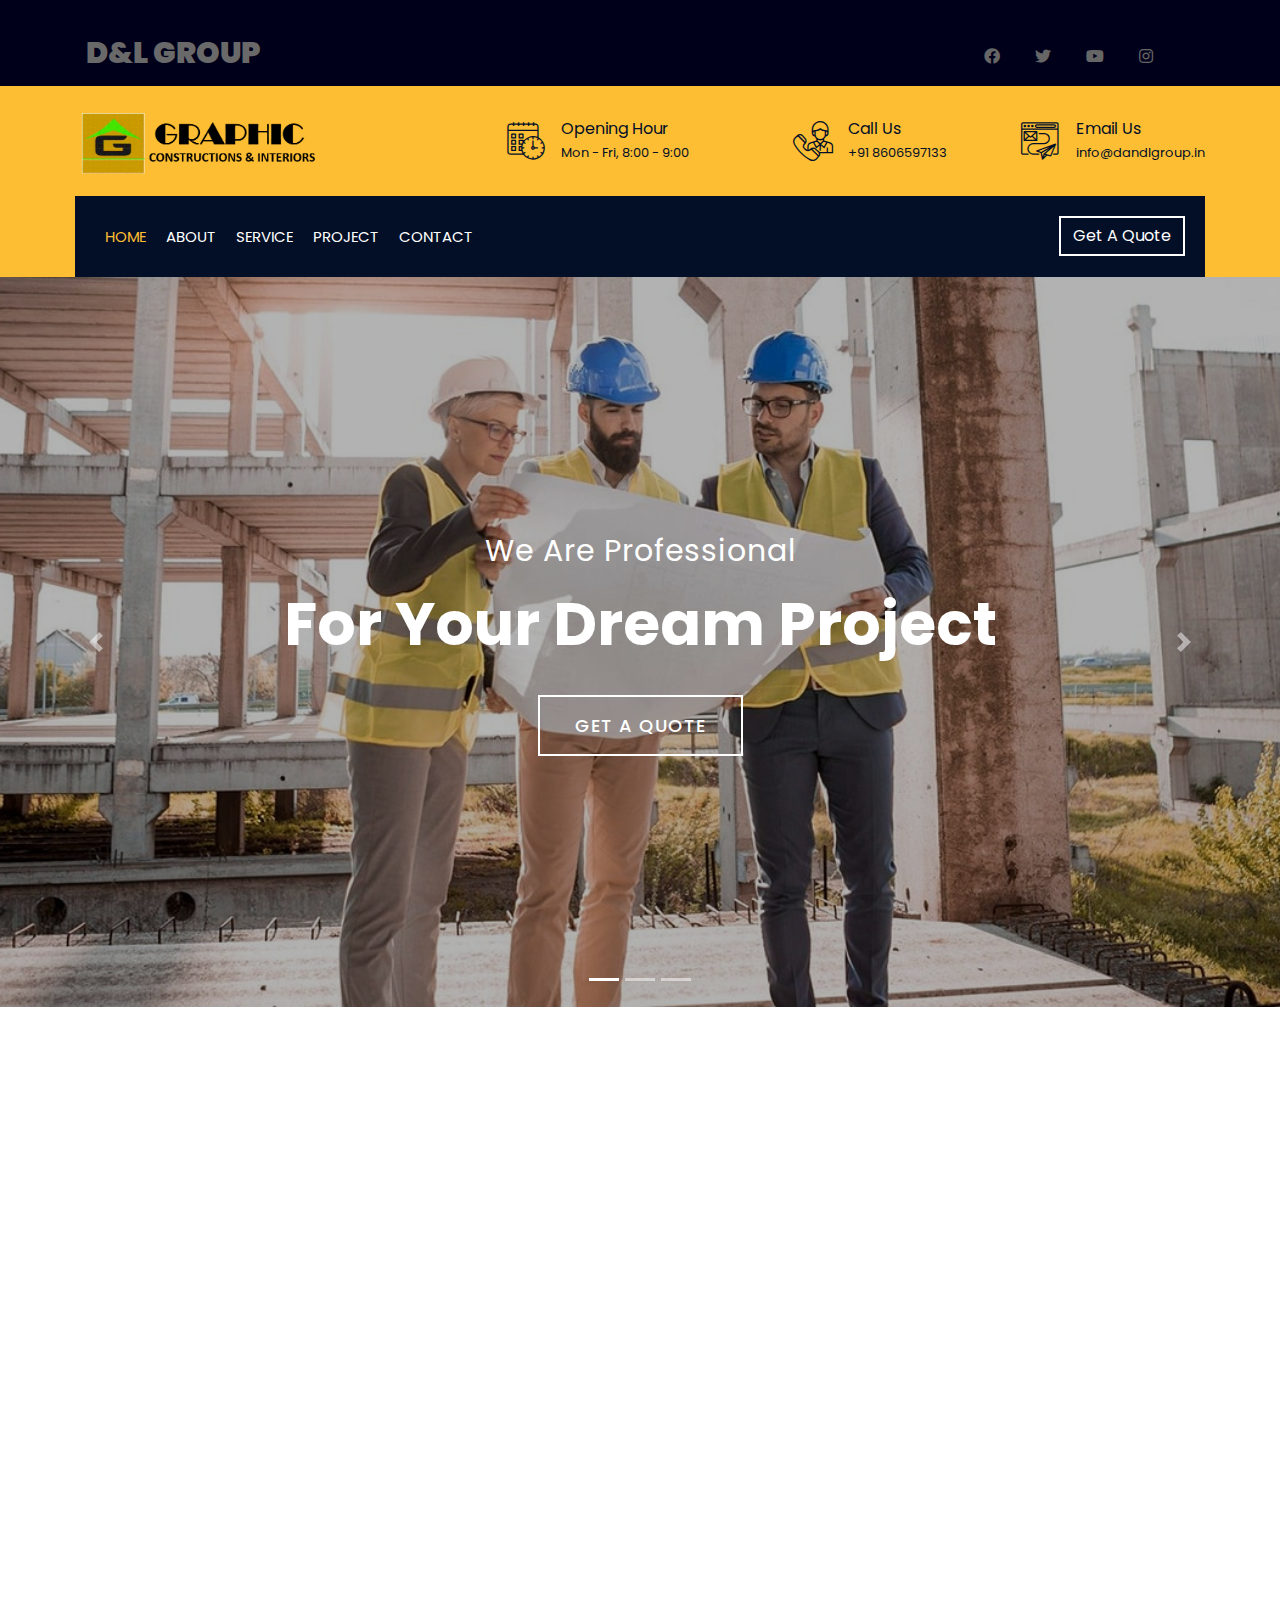
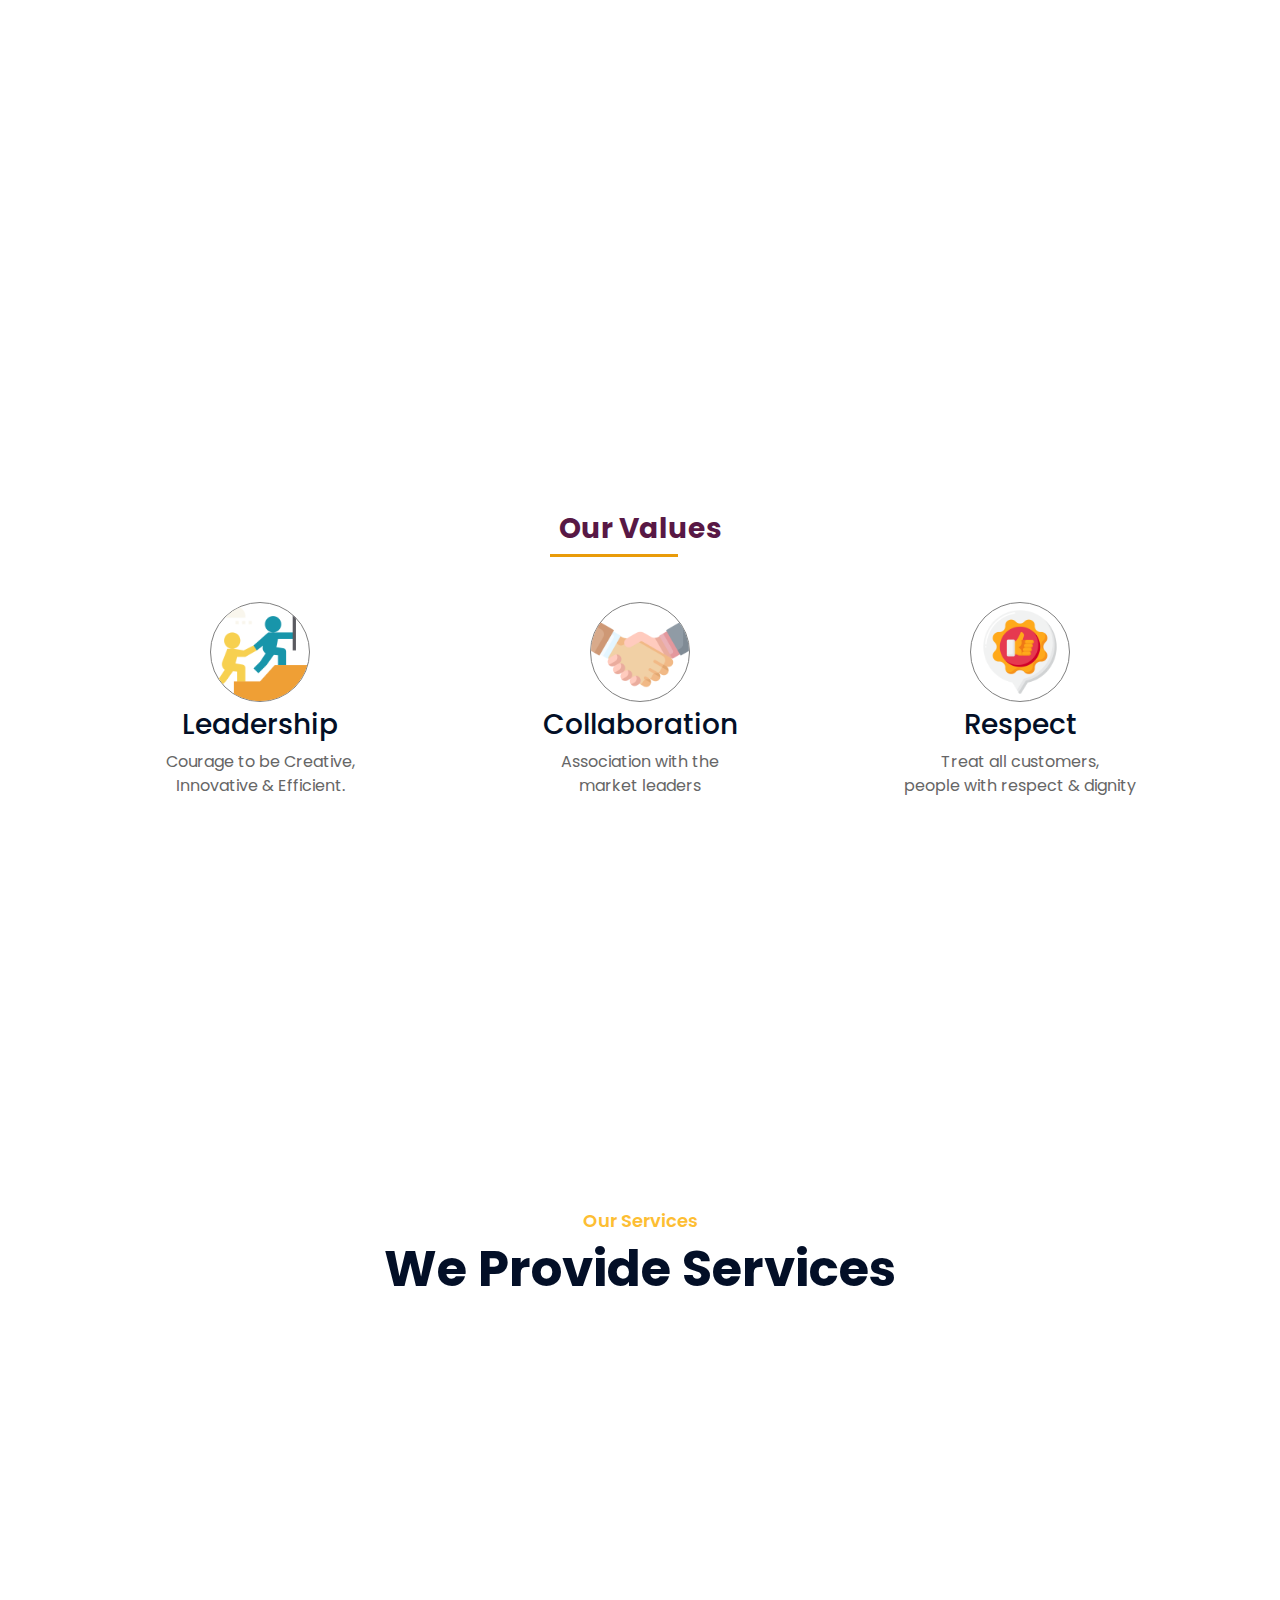
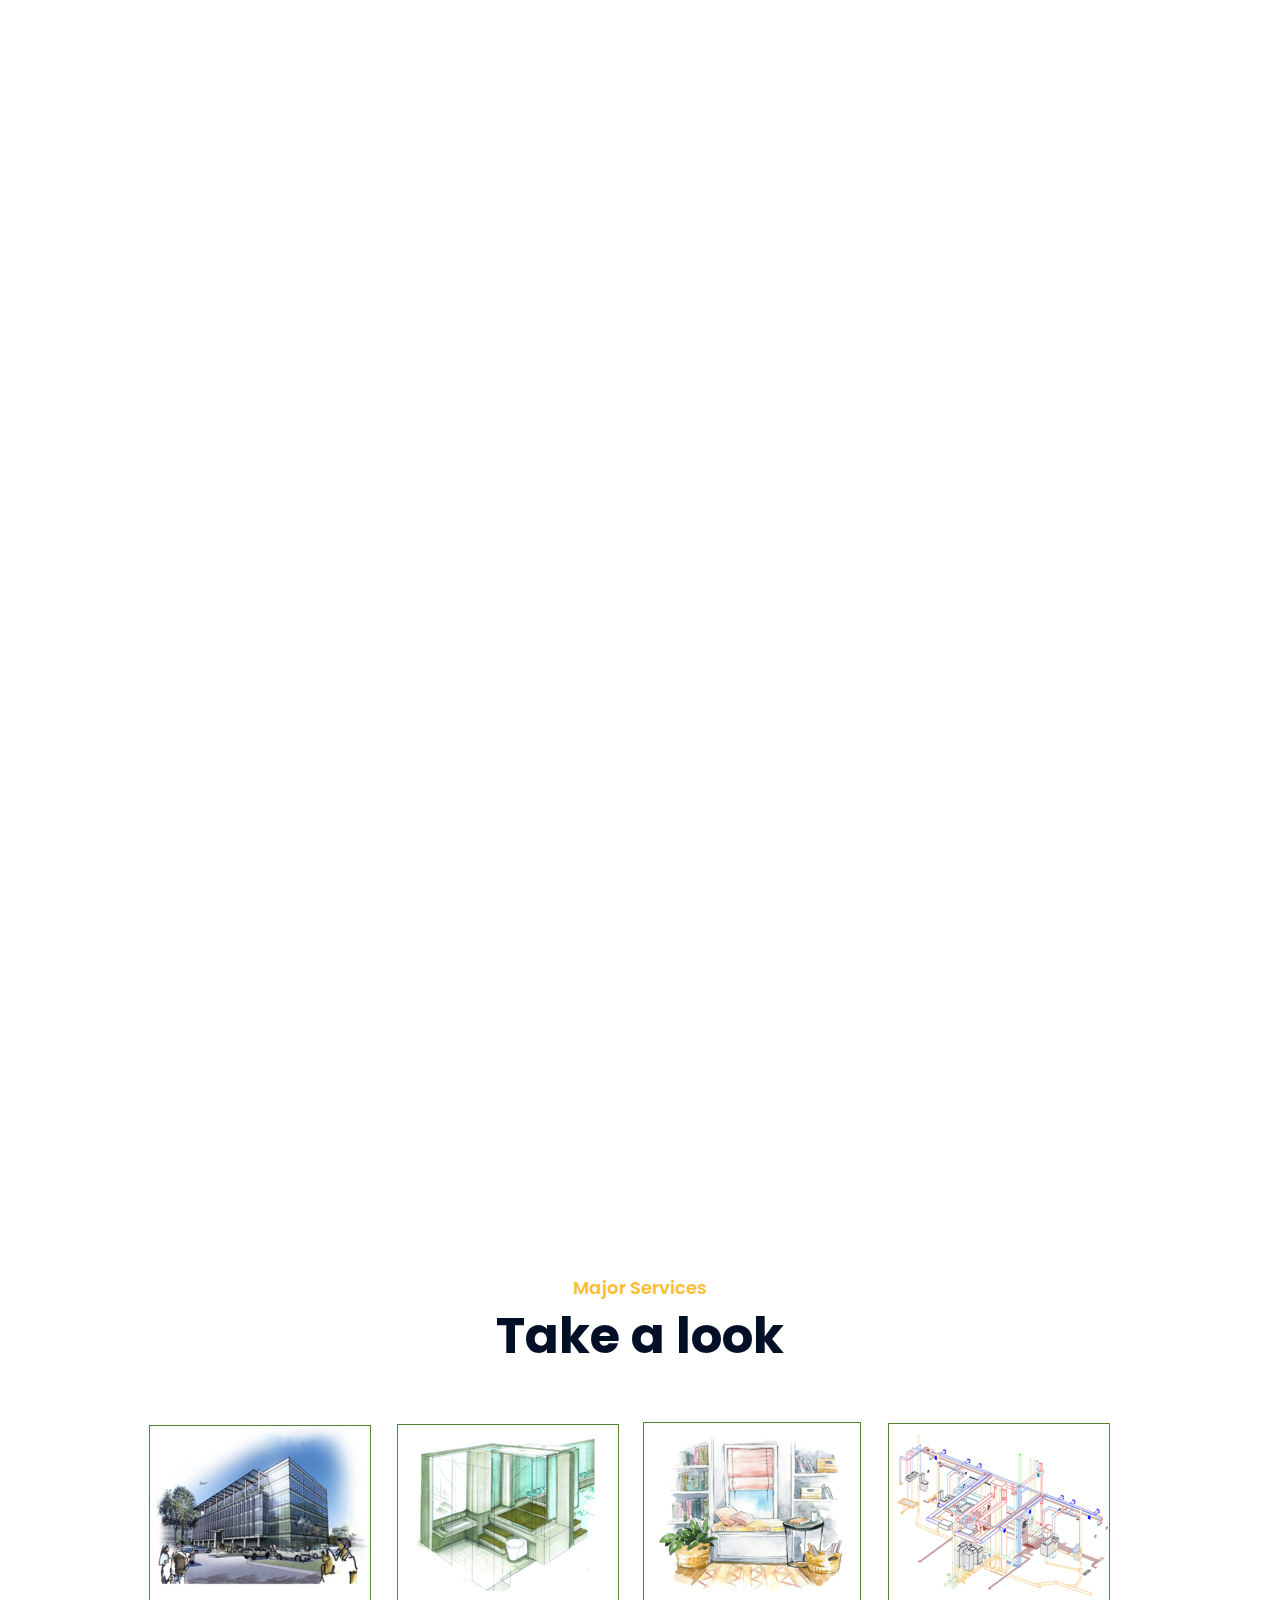
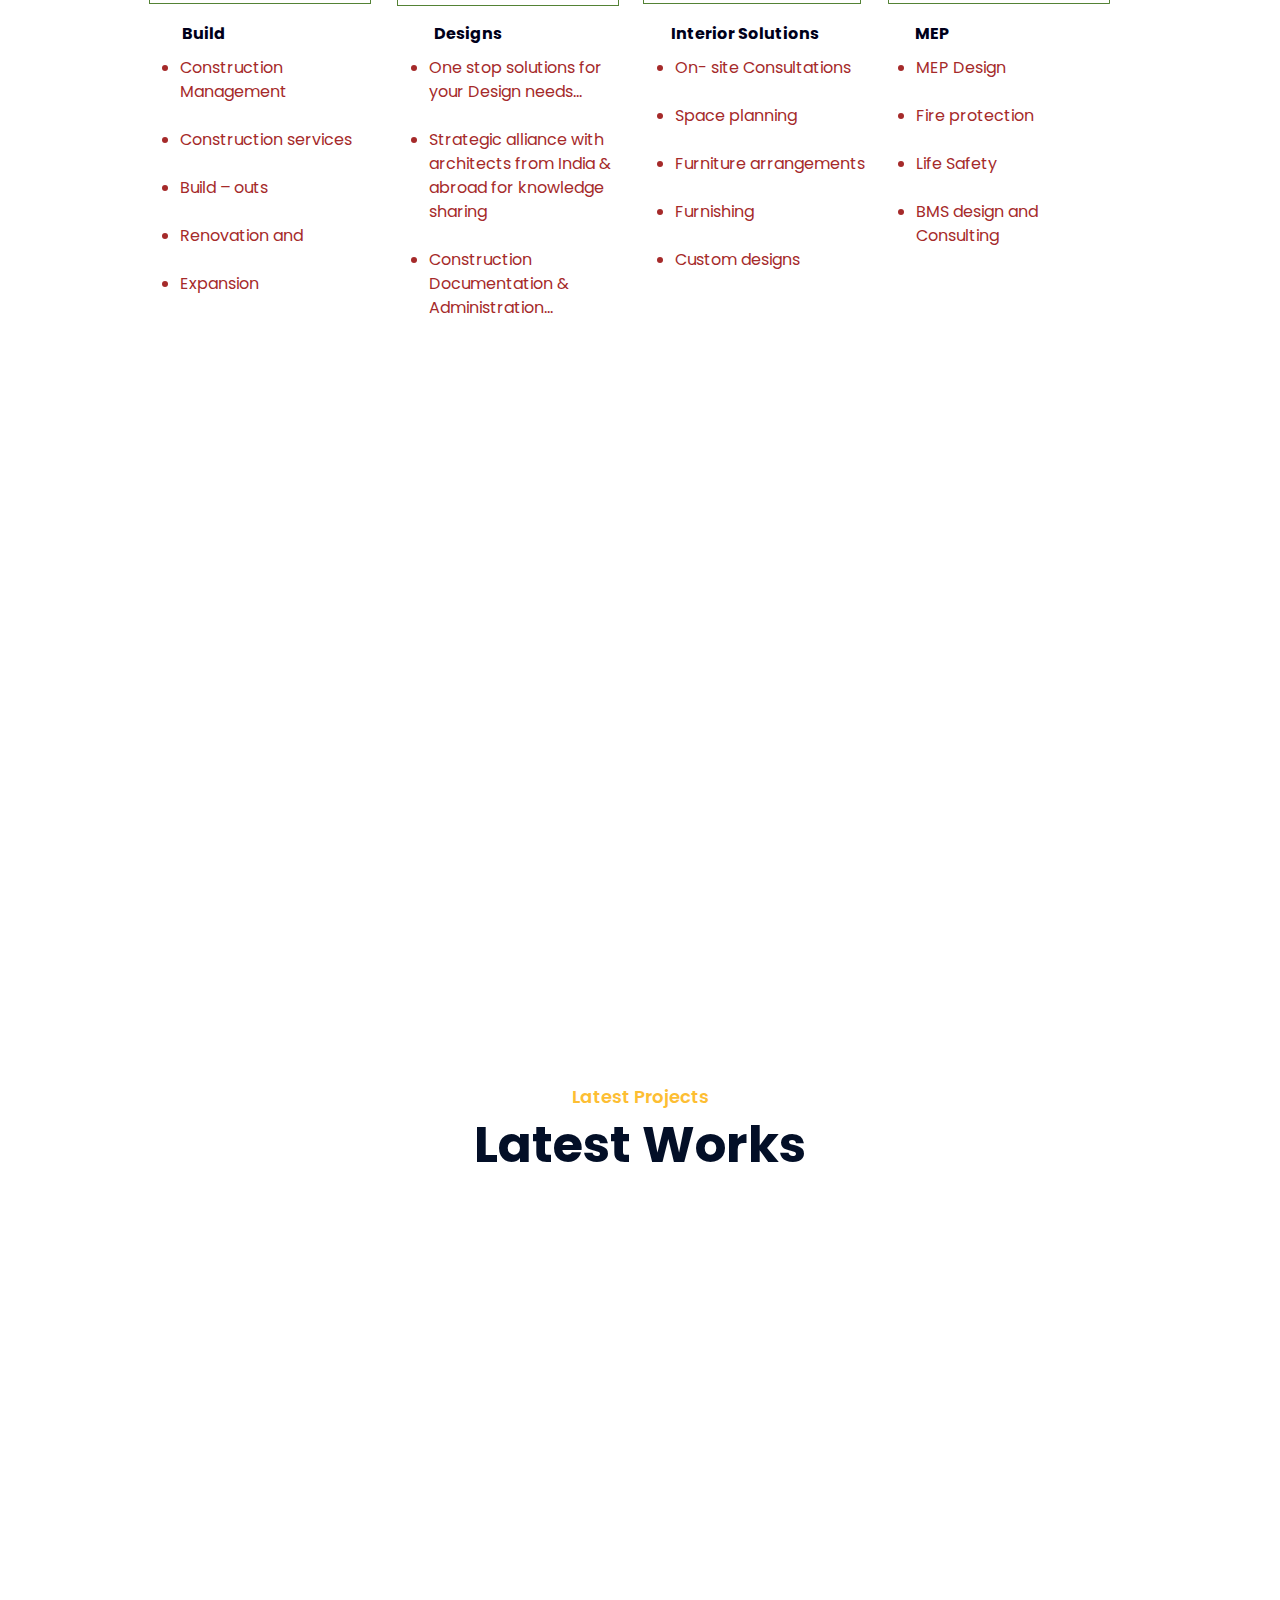
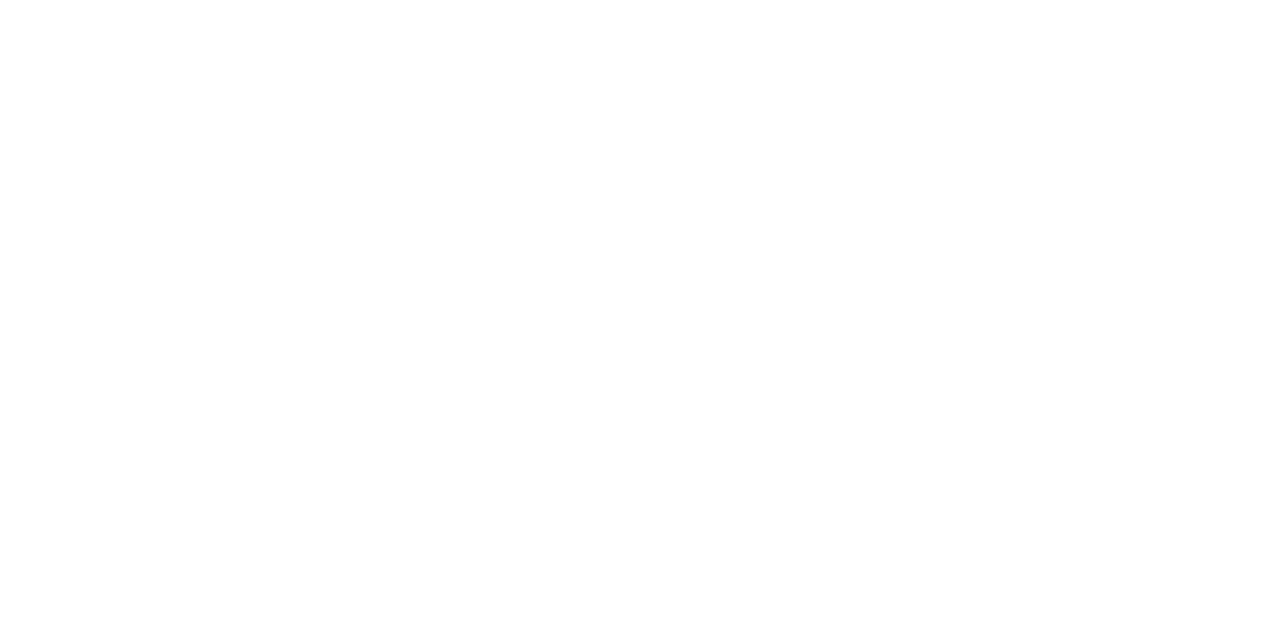
<file: index.html>
<!DOCTYPE html>
<html lang="en">
    <head>
        <meta charset="utf-8">
        <title>D&L Group </title>
        <meta content="width=device-width, initial-scale=1.0" name="viewport">
        <meta content="Construction Company Website Template" name="keywords">
        <meta content="Construction Company Website Template" name="description">

        <!-- Favicon -->
        <link href="img/logo.PNG" rel="icon">

        <!-- Google Font -->
        <link href="https://fonts.googleapis.com/css2?family=Poppins:wght@100;200;300;400;500;600;700;800;900&display=swap" rel="stylesheet">

        <!-- CSS Libraries -->
        <link href="https://stackpath.bootstrapcdn.com/bootstrap/4.4.1/css/bootstrap.min.css" rel="stylesheet">
        <link href="https://cdnjs.cloudflare.com/ajax/libs/font-awesome/5.10.0/css/all.min.css" rel="stylesheet">
        <link href="lib/flaticon/font/flaticon.css" rel="stylesheet"> 
        <link href="lib/animate/animate.min.css" rel="stylesheet">
        <link href="lib/owlcarousel/assets/owl.carousel.min.css" rel="stylesheet">
        <link href="lib/lightbox/css/lightbox.min.css" rel="stylesheet">
        <link href="lib/slick/slick.css" rel="stylesheet">
        <link href="lib/slick/slick-theme.css" rel="stylesheet">
         
        <!-- Template Stylesheet -->
        <link href="css/style.css" rel="stylesheet">
        
       <style>
        

#ul_top_hypers li {
    display: inline;
      padding: 16px;
  
}
           
           
        
        </style>
        
        
    </head>

        <body>
        
             <div  style="color:#ffbf00; background-color:#00001a; 
                     width:100%">
                 
               <table style="width:100% ">
            <tr>   
               <th id="ths" style=" padding-top:30px" >
                 <a href="#" style=" font-size:30px; font-weight:900; color:dimgray; width:90%; padding-left:85px;  ">D&L GROUP</a>    
                     <div style="float: right"><ul id= "ul_top_hypers" style="padding-right: 110px; padding-top: 15px">
                         <li><a href="https://www.facebook.com/DL-GROUP-101658722290834"><i class="fab fa-facebook" aria-hidden="true"></i></a></li>
                        <li><a href="https://mobile.twitter.com/DLGroup10"><i class="fab fa-twitter" aria-hidden="true"></i></a></li>
                        <li><a href="https://www.youtube.com/watch?v=FVfOXGq0604"><i class="fab fa-youtube" aria-hidden="true"></i></a></li>
                        <li><a href="https://www.instagram.com/dandlgroup/"><i class="fab fa-instagram" aria-hidden="true"></i></a></li>
                     </ul></div>     
                </th>
            </tr>
                 </table>    
             </div>
            <!--
            
            
            <div class="columns">
  <div class="column">
       <div style="color:#ffbf00; background-color:#00001a; font-size:50px; font-weight:bolder;
                    padding-left: 180px; padding-bottom:20px ;padding-top:20px; width:100%">D&L GROUPS
                                          
             </div>
  </div>
                
  <div class="column"  style="color:#ffbf00; background-color:#00001a;padding-left: 30%;">
 
            <div class="footer wow fadeIn" data-wow-delay="0.3s">
                
                   
                      
                                <div class="footer-social" style="background-color: #00001a; ">
                                    <a href=""><i class="fab fa-twitter"></i></a>
                                    <a href=""><i class="fab fa-facebook-f"></i></a>
                                    <a href=""><i class="fab fa-youtube"></i></a>
                                    <a href=""><i class="fab fa-instagram"></i></a>
                                    <a href=""><i class="fab fa-linkedin-in"></i></a>
                                </div>
                            </div>
                </div></div>
        
        
    
     -->
            <!--end sm-->
             
        <div class="wrapper">
            <!-- Top Bar Start -->
            <div class="top-bar">
                <div class="container-fluid">
                    <div class="row align-items-center">
                        <div class="col-lg-4 col-md-12">
                            <div class="logo">
                            
                                <a href="index.html">
                                   
                                    <img src="img/logo_main.PNG" alt="GRAPHC" >
                                    
                                </a> 
                            </div>
                        </div>
                        <div class="col-lg-8 col-md-7 d-none d-lg-block">
                            <div class="row">
                                <div class="col-4">
                                    <div class="top-bar-item">
                                        <div class="top-bar-icon">
                                            <i class="flaticon-calendar"></i>
                                        </div>
                                        <div class="top-bar-text">
                                            <h3>Opening Hour</h3>
                                            <p>Mon - Fri, 8:00 - 9:00</p>
                                        </div>
                                    </div>
                                </div>
                                <div class="col-4">
                                    <div class="top-bar-item">
                                        <div class="top-bar-icon">
                                            <i class="flaticon-call"></i>
                                        </div>
                                        <div class="top-bar-text">
                                            <h3>Call Us</h3>
                                            <p>+91 8606597133</p>
                                        </div>
                                    </div>
                                </div>
                                <div class="col-4">
                                    <div class="top-bar-item">
                                        <div class="top-bar-icon">
                                            <i class="flaticon-send-mail"></i>
                                        </div>
                                        <div class="top-bar-text">
                                            <h3>Email Us</h3>
                                            <p>info@dandlgroup.in</p>
                                        </div>
                                    </div>
                                </div>
                            </div>
                        </div>
                    </div>
                </div>
            </div>
            <!-- Top Bar End -->

            <!-- Nav Bar Start -->
            <div class="nav-bar">
                <div class="container-fluid">
                    <nav class="navbar navbar-expand-lg bg-dark navbar-dark">
                        <a href="#" class="navbar-brand">MENU</a>
                        <button type="button" class="navbar-toggler" data-toggle="collapse" data-target="#navbarCollapse">
                            <span class="navbar-toggler-icon"></span>
                        </button>

                        <div class="collapse navbar-collapse justify-content-between" id="navbarCollapse">
                            <div class="navbar-nav mr-auto">
                               
                                
                                <a href="index.html" class="nav-item nav-link active">Home</a>
                                <a href="about.html" class="nav-item nav-link">About</a>
                                <a href="service.html" class="nav-item nav-link">Service</a>
                                <!-- <a href="#" class="nav-item nav-link">Team</a>-->
                                <a href="portfolio.html" class="nav-item nav-link">Project</a>
                                <div class="nav-item dropdown">
                                    <!--<a href="#" class="nav-link dropdown-toggle" data-toggle="dropdown">Pages</a>
                                    <div class="dropdown-menu">
                                        <a href="#" class="dropdown-item">Blog Page</a>
                                        <a href="#" class="dropdown-item">Single Page</a>
                                    </div>-->
                                </div>
                                <a href="contact.html" class="nav-item nav-link">Contact</a>
                                
                                
                        <!--        <a href="index.html" class="nav-item nav-link active">Home</a>
                                <a href="about.html" class="nav-item nav-link">About</a>
                                <a href="service.html" class="nav-item nav-link">Service</a>
                                <a href="team.html" class="nav-item nav-link">Team</a>
                                <a href="portfolio.html" class="nav-item nav-link">Project</a>
                                <div class="nav-item dropdown">
                                    <a href="#" class="nav-link dropdown-toggle" data-toggle="dropdown">Pages</a>
                                    <div class="dropdown-menu">
                                        <a href="blog.html" class="dropdown-item">Blog Page</a>
                                        <a href="single.html" class="dropdown-item">Single Page</a>
                                    </div>
                                </div>
                                <a href="contact.html" class="nav-item nav-link">Contact</a> -->
                            </div>  
                            <div class="ml-auto">
                                <a class="btn" href="#">Get A Quote</a>
                            </div>
                        </div>
                    </nav>
                </div>
            </div>
            <!-- Nav Bar End -->


            <!-- Carousel Start -->
            <div id="carousel" class="carousel slide" data-ride="carousel">
                <ol class="carousel-indicators">
                    <li data-target="#carousel" data-slide-to="0" class="active"></li>
                    <li data-target="#carousel" data-slide-to="1"></li>
                    <li data-target="#carousel" data-slide-to="2"></li>
                </ol>
                <div class="carousel-inner">
                    <div class="carousel-item active">
                        <img src="img/carousel-1.jpg" alt="Carousel Image">
                        <div class="carousel-caption">
                            <p class="animated fadeInRight">We Are Professional</p>
                            <h1 class="animated fadeInLeft">For Your Dream Project</h1>
                            <a class="btn animated fadeInUp" href="contact.html">Get A Quote</a>
                        </div>
                    </div>

                    <div class="carousel-item">
                        <img src="img/carousel-2.jpg" alt="Carousel Image">
                        <div class="carousel-caption">
                            <p class="animated fadeInRight">Professional Builder</p>
                            <h1 class="animated fadeInLeft">We Build Your Home</h1>
                            <a class="btn animated fadeInUp" href="#">Get A Quote</a>
                        </div>
                    </div>

                    <div class="carousel-item">
                        <img src="img/carousel-3.jpg" alt="Carousel Image">
                        <div class="carousel-caption">
                            <p class="animated fadeInRight">We Are Trusted</p>
                            <h1 class="animated fadeInLeft">For Your Dream Home</h1>
                            <a class="btn animated fadeInUp" href="#">Get A Quote</a>
                        </div>
                    </div>
                </div>

                <a class="carousel-control-prev" href="#carousel" role="button" data-slide="prev">
                    <span class="carousel-control-prev-icon" aria-hidden="true"></span>
                    <span class="sr-only">Previous</span>
                </a>
                <a class="carousel-control-next" href="#carousel" role="button" data-slide="next">
                    <span class="carousel-control-next-icon" aria-hidden="true"></span>
                    <span class="sr-only">Next</span>
                </a>
            </div>
            <!-- Carousel End -->


            <!-- Feature Start-->
            <div class="feature wow fadeInUp" data-wow-delay="0.1s">
                <div class="container-fluid">
                    <div class="row align-items-center">
                        <div class="col-lg-4 col-md-12">
                            <div class="feature-item">
                                <div class="feature-icon">
                                    <i class="flaticon-worker"></i>
                                </div>
                                <div class="feature-text" style="padding-bottom: 49px;">
                                    <h3>Our Vision</h3>
                                  
                                  <p style="padding-bottom: 59.5px; padding-top: 36.8px">To be a forerunner in the arena of construction and property related services who 
                                    Caters the best solutions to its clients across the world.</p>

                                    
                                <!--    <p>We aim to achieve your dreams by giving you the most reliable, qualified professionals to undertake all aspects of your next project. <br> We’re proud to provide an all in one service to our clients.<br>
                                    <br></p>-->
                                </div>
                            </div>
                        </div>
                        <div class="col-lg-4 col-md-12">
                            <div class="feature-item">
                                <div class="feature-icon">
                                    <i class="flaticon-building"></i>
                                </div>
                                <div class="feature-text" style="padding-bottom: 49px;">
                                    <h3>Our Mission</h3>
                                    <p style="padding-bottom: 59.5px; padding-top: 36.8px">To fulfill the expectations of our clients in the promised parameters of time and quality
                                        Every time when they need our service.
                                    </p>
                                  <!--  <p style="padding-bottom: 2px; padding-top: 1px">We offer top quality construction services, no matter how big or small your job. Our team have expert knowledge and skills required to ensure professional work for your next residential project.<br></p>-->
                                </div>
                            </div>
                        </div>
                        <div class="col-lg-4 col-md-12">
                            <div class="feature-item">
                                <div class="feature-icon">
                                    <i class="flaticon-call"></i>
                                </div>
                                <div class="feature-text" style="padding-bottom: 49px; ">
                                    <h3>Prime Locations</h3>
                                    <p style="padding-bottom: 59.5px; padding-top: 36.8px">Enjoy the inter connectivity, fast paced life, international standards and infrastructural developments of Kochi with D&L Group</p>
                                
                                    <!-- <p style="padding-bottom: 13.7px; padding-top: 13.7px">Our mission is to aim for complete client satisfaction, by delivering all construction projects within budget, time scale and to the highest of standards.<br><br><br></p>-->
                                </div>
                            </div>
                        </div>
                    </div>
                </div>
            </div>
            <!-- Feature End-->


            <!-- About Start -->
            <div class="about wow fadeInUp" data-wow-delay="0.1s">
                <div class="container">
                    <div class="row align-items-center">
                        <div class="col-lg-5 col-md-6">
                            <div class="about-img">
                                <img src="img/standing.PNG" alt="Image">
                            </div>
                        </div>
                        <div class="col-lg-7 col-md-6">
                            <div class="section-header text-left">
                                <p>Welcome to D & L Group</p>
                                <h2>20 Years Experience</h2>
                            </div>
                            <div class="about-text">
                                <p>
                                    We offer a full range of skills and knowledge to ensure our house refurbs are completed to a high standard and on time.
                                </p>
                                <p>
                                    We are here to help you achieve your dream home with expert Interior Design services.We provide high quality, professional plastering services that you can trust.We offer house extensions here at Target Constructions London. We can help you transform your outdoor space to add that special touch to your property.
                                </p>
                                <a class="btn" href="">Learn More</a>
                            </div>
                        </div>
                    </div>
                </div>
            </div>
            <!-- About End -->
            
            
            <!-- our values--->
            	<div style="margin-bottom: 3.5%"></div>
         <div class="section-header text-center" >
                       
                        <h3 style="color:#581845 "><b>Our Values</b></h3> <div style="height: 3px; width: 10%; background-color:#E99B09; margin-left: 43%"></div>
                    </div>
           
             <div class="item content">
	<div class="container toparea">
		<div class="row text-center">
			<div class="col-md-4">
				<div class="col editContent">
					<span class="numberstep"><img src="img/leadership.png" style="border-radius: 50%; width:100px; height: 100px; border: 1px solid gray;"/></i></span>
					<h3 class="numbertext" style="margin-top: 2%">Leadership</h3>
					<p>
						 Courage to be Creative, <br>Innovative & Efficient.
					</p>
				</div>
				<!-- /.col-md-4 -->
			</div>
			<!-- /.col-md-4 col -->
			<div class="col-md-4 editContent">
				<div class="col" style="radius: 50%">
					<span class="numberstep"><img src="img/deal.png" style="border-radius: 50%; width:100px;height: 100px;border: 1px solid 
gray;"/></i></span>
					<h3 class="numbertext" style="margin-top: 2%">Collaboration</h3>
					<p>
						 Association with the <br>market leaders
				</div>
				<!-- /.col -->
			</div>
			<!-- /.col-md-4 col -->
			<div class="col-md-4 editContent">
				<div class="col">
					<span class="numberstep"><img src="img/respect.png" style="border-radius: 50%;  width:100px;height: 100px; border: 1px solid 
gray;"/></i></span>
					<h3 class="numbertext" style="margin-top: 2%">Respect</h3>
					<p>
						Treat all customers, <br>people with respect & dignity
					</p>
				</div>
			</div>
		</div>
	</div>
</div>
	<div style="margin-bottom: 5%"></div>
            
              <!-- our values end--->
            
            


            <!-- Fact Start -->
            <div class="fact">
                <div class="container-fluid">
                    <div class="row counters">
                        <div class="col-md-6 fact-left wow slideInLeft">
                            <div class="row">
                                <div class="col-6">
                                    <div class="fact-icon">
                                        <i class="flaticon-worker"></i>
                                    </div>
                                    <div class="fact-text">
                                        <h2 data-toggle="counter-up">45</h2>
                                        <p>Expert Workers</p>
                                    </div>
                                </div>
                                <div class="col-6">
                                    <div class="fact-icon">
                                        <i class="flaticon-building"></i>
                                    </div>
                                    <div class="fact-text">
                                        <h2 data-toggle="counter-up">280</h2>
                                        <p>Happy Clients</p>
                                    </div>
                                </div>
                            </div>
                        </div>
                        <div class="col-md-6 fact-right wow slideInRight">
                            <div class="row">
                                <div class="col-6">
                                    <div class="fact-icon">
                                        <i class="flaticon-address"></i>
                                    </div>
                                    <div class="fact-text">
                                        <h2 data-toggle="counter-up">500</h2>
                                        <p>Completed Projects</p>
                                    </div>
                                </div>
                                <div class="col-6">
                                    <div class="fact-icon">
                                        <i class="flaticon-crane"></i>
                                    </div>
                                    <div class="fact-text">
                                        <h2 data-toggle="counter-up">12</h2>
                                        <p>Running Projects</p>
                                    </div>
                                </div>
                            </div>
                        </div>
                    </div>
                </div>
            </div>
            <!-- Fact End -->


            <!-- Service Start -->
            <div class="service">
                <div class="container">
                    <div class="section-header text-center">
                        <p>Our Services</p>
                        <h2>We Provide Services</h2>
                    </div>
                    <div class="row">
                        <div class="col-lg-4 col-md-6 wow fadeInUp" data-wow-delay="0.1s">
                            <div class="service-item">
                                <div class="service-img">
                                    <img src="img/construct.jpg" alt="Image">
                                    <div class="service-overlay">
                                        <p>
                                           We aim to achieve your dreams by giving you the most reliable, qualified professionals to undertake all aspects of your next project. We’re proud to provide an all in one service to our clients.We offer top quality construction services, no matter how big or small your job. Our team have expert knowledge and skills required to ensure professional work for your next residential project.
                                        </p>
                                    </div>
                                </div>
                                <div class="service-text">
                                    <h3>Building Construction</h3>
                                    <a class="btn" href="img/construct.jpg" data-lightbox="service">+</a>
                                </div>
                            </div>
                        </div>
                        <div class="col-lg-4 col-md-6 wow fadeInUp" data-wow-delay="0.2s">
                            <div class="service-item">
                                <div class="service-img">
                                    <img src="img/service-2.jpg" alt="Image">
                                    <div class="service-overlay">
                                        <p>
                                            The concept of home improvement, home renovation, or remodeling is the process of renovating or making additions to one's home. Home improvement can consist of projects that upgrade an existing home interior, exterior or other improvements to the property.We offer top quality services, no matter how big or small your job. Our team have expert knowledge and skills required to ensure professional work for your next residential project
                                        </p>
                                    </div>
                                </div>
                                <div class="service-text">
                                    <h3>House Renovation</h3>
                                    <a class="btn" href="img/service-2.jpg" data-lightbox="service">+</a>
                                </div>
                            </div>
                        </div>
                        <div class="col-lg-4 col-md-6 wow fadeInUp" data-wow-delay="0.3s">
                            <div class="service-item">
                                <div class="service-img">
                                    <img src="img/arch.jpg" alt="Image">
                                    <div class="service-overlay">
                                        <p>
                                            we  will  provide entire Plan & Design according to Vasthu, Plot Features, Direction & Angle, as well as the budget, etc. Our architectural services cover the full set of drawings required for complete construction from traditional to contemporary. 
                                        </p>
                                    </div>
                                </div>
                                <div class="service-text">
                                    <h3>Architecture Design</h3>
                                    <a class="btn" href="img/arch.jpg" data-lightbox="service">+</a>
                                </div>
                            </div>
                        </div>
                        <div class="col-lg-4 col-md-6 wow fadeInUp" data-wow-delay="0.4s">
                            <div class="service-item">
                                <div class="service-img">
                                    <img src="img/int.jpg" alt="Image">
                                    <div class="service-overlay">
                                        <p>
                                           We have the expertise in designing and having good experience in Interior Designing and Decorative Interiors. We provide best services in Map Design, Residential Interior Designs, Modular Kitchen Interiors, Bedroom Interior, Wardrobes Design, Living Room designs, Flats / Apartments, Home Theater Room, Drawing Room etc.
                                        </p>
                                    </div>
                                </div>
                                <div class="service-text">
                                    <h3>Interior Design</h3>
                                    <a class="btn" href="img/int.jpg" data-lightbox="service">+</a>
                                </div>
                            </div>
                        </div>
                        <div class="col-lg-4 col-md-6 wow fadeInUp" data-wow-delay="0.5s">
                            <div class="service-item">
                                <div class="service-img">
                                    <img src="img/service-5.jpg" alt="Image">
                                    <div class="service-overlay">
                                        <p>
                                           We aim for complete client satisfaction, by delivering all construction projects within budget, time scale and to the highest of standards. Our team will provide best support for fullfill your dream
                                            
                                        </p>
                                    </div>
                                </div>
                                <div class="service-text">
                                    <h3>Fixing & Support</h3>
                                    <a class="btn" href="img/service-5.jpg" data-lightbox="service">+</a>
                                </div>
                            </div>
                        </div>
                        <div class="col-lg-4 col-md-6 wow fadeInUp" data-wow-delay="0.6s">
                            <div class="service-item">
                                <div class="service-img">
                                    <img src="img/mep.png" alt="Image">
                                    <div class="service-overlay">
                                        <p>
                                            MEP's design is important for planning, decision-making, accurate documentation, performance- and cost-estimation, construction, and operating/maintaining the resulting facilities.We specialize in developing accurate and detailed MEP – Mechanical, Electrical, Plumbing and Fire Protection design models with required LOD as per the defined spaces and zones in the building model.
                                        </p>
                                    </div>
                                </div>
                                <div class="service-text">
                                    <h3>MEP Design</h3>
                                    <a class="btn" href="img/mep.png" data-lightbox="service">+</a>
                                </div>
                            </div>
                        </div>
                    </div>
                </div>
            </div>
            <!-- Service End -->


            <!-- Video Start -->
            <div class="video wow fadeIn" data-wow-delay="0.1s">
                <div class="container">
                    <button type="button" class="btn-play" data-toggle="modal" data-src="https://youtu.be/FVfOXGq0604" data-target="#videoModal">
                        <span></span>
                    </button>
                </div>
            </div>
            
            <div class="modal fade" id="videoModal" tabindex="-1" role="dialog" aria-labelledby="exampleModalLabel" aria-hidden="true">
                <div class="modal-dialog" role="document">
                    <div class="modal-content">
                        <div class="modal-body">
                            <button type="button" class="close" data-dismiss="modal" aria-label="Close">
                                <span aria-hidden="true">&times;</span>
                            </button>        
                            <!-- 16:9 aspect ratio -->
                            <div class="embed-responsive embed-responsive-16by9">
                                <!--<iframe class="embed-responsive-item" src="https://youtu.be/FVfOXGq0604" id="video"  allowscriptaccess="always" allow="autoplay"></iframe> -->
                                <iframe width="727" height="409" src="https://www.youtube.com/embed/FVfOXGq0604" title="YouTube video player" frameborder="0" ></iframe>
                                
                            </div>
                        </div>
                    </div>
                </div>
            </div>
            <!-- Video End -->


           <!-- Team Start -->
          <!--   <div class="team">
                <div class="container">
                    <div class="section-header text-center">
                        <p>Our Team</p>
                        <h2>Meet Our Engineer</h2>
                    </div>
                    <div class="row">
                        <div class="col-lg-3 col-md-6 wow fadeInUp" data-wow-delay="0.1s">
                            <div class="team-item">
                                <div class="team-img">
                                    <img src="img/team-1.jpg" alt="Team Image">
                                </div>
                                <div class="team-text">
                                    <h2>Adam Phillips</h2>
                                    <p>CEO & Founder</p>
                                </div>
                                <div class="team-social">
                                    <a class="social-tw" href=""><i class="fab fa-twitter"></i></a>
                                    <a class="social-fb" href=""><i class="fab fa-facebook-f"></i></a>
                                    <a class="social-li" href=""><i class="fab fa-linkedin-in"></i></a>
                                    <a class="social-in" href=""><i class="fab fa-instagram"></i></a>
                                </div>
                            </div>
                        </div>
                        <div class="col-lg-3 col-md-6 wow fadeInUp" data-wow-delay="0.2s">
                            <div class="team-item">
                                <div class="team-img">
                                    <img src="img/team-2.jpg" alt="Team Image">
                                </div>
                                <div class="team-text">
                                    <h2>Dylan Adams</h2>
                                    <p>Civil Engineer</p>
                                </div>
                                <div class="team-social">
                                    <a class="social-tw" href=""><i class="fab fa-twitter"></i></a>
                                    <a class="social-fb" href=""><i class="fab fa-facebook-f"></i></a>
                                    <a class="social-li" href=""><i class="fab fa-linkedin-in"></i></a>
                                    <a class="social-in" href=""><i class="fab fa-instagram"></i></a>
                                </div>
                            </div>
                        </div>
                        <div class="col-lg-3 col-md-6 wow fadeInUp" data-wow-delay="0.3s">
                            <div class="team-item">
                                <div class="team-img">
                                    <img src="img/team-3.jpg" alt="Team Image">
                                </div>
                                <div class="team-text">
                                    <h2>Jhon Doe</h2>
                                    <p>Interior Designer</p>
                                </div>
                                <div class="team-social">
                                    <a class="social-tw" href=""><i class="fab fa-twitter"></i></a>
                                    <a class="social-fb" href=""><i class="fab fa-facebook-f"></i></a>
                                    <a class="social-li" href=""><i class="fab fa-linkedin-in"></i></a>
                                    <a class="social-in" href=""><i class="fab fa-instagram"></i></a>
                                </div>
                            </div>
                        </div>
                        <div class="col-lg-3 col-md-6 wow fadeInUp" data-wow-delay="0.4s">
                            <div class="team-item">
                                <div class="team-img">
                                    <img src="img/team-4.jpg" alt="Team Image">
                                </div>
                                <div class="team-text">
                                    <h2>Josh Dunn</h2>
                                    <p>Painter</p>
                                </div>
                                <div class="team-social">
                                    <a class="social-tw" href=""><i class="fab fa-twitter"></i></a>
                                    <a class="social-fb" href=""><i class="fab fa-facebook-f"></i></a>
                                    <a class="social-li" href=""><i class="fab fa-linkedin-in"></i></a>
                                    <a class="social-in" href=""><i class="fab fa-instagram"></i></a>
                                </div>
                            </div>
                        </div>
                    </div>
                </div>
            </div> -->
            <!-- Team End -->
            

            <!-- FAQs Start -->
            <div class="faqs">
                <div class="container">
                    <div class="section-header text-center">
                        <p>Major Services </p>
                        <h2>Take a look</h2>
                    </div>
                   <div >
    <div style='overflow-x:auto'>
  <table cellpadding=5 style="margin-left:50px">
    <tr>
      <td><img src="img/vbuild.PNG"/ ></td>
      <td> <img src="img/vdesign.PNG"/></td>
      <td><img src="img/vinter.PNG"/ ></td>
      <td><img src="img/vmep.PNG"/ ></td>
      
    </tr>
    <tr style="color:#00001a; " >
      <td><b>&nbsp&nbsp&nbsp&nbsp&nbsp&nbsp&nbsp&nbsp&nbsp&nbsp&nbsp&nbsp&nbsp Build</b></td>
      <td><b>&nbsp&nbsp&nbsp&nbsp&nbsp&nbsp&nbsp&nbsp&nbsp&nbsp&nbsp&nbsp&nbsp&nbsp Designs</b></td>
      <td><b>&nbsp&nbsp&nbsp&nbsp&nbsp&nbsp&nbsp&nbsp&nbsp&nbsp&nbsp Interior Solutions</b></td>
      <td><b>&nbsp&nbsp&nbsp&nbsp&nbsp&nbsp&nbsp&nbsp&nbsp&nbsp&nbsp&nbsp MEP</b></td>
    </tr>
      <tr>
      <td style="width: 15px; color: brown;"><ul>

  <li>Construction Management</li><br>
  <li>Construction services</li><br>
  <li>Build – outs</li><br>
  <li>Renovation and </li><br>
  <li>Expansion</li><br>
    
</ul>
     
    
</td>
     <td style="width: 15px; color: brown;"><ul>
  <li>One stop solutions for your Design needs…</li><br>
  <li>Strategic alliance with architects from India & abroad for knowledge sharing</li><br>
  <li>Construction Documentation & Administration…</li>
</ul>
     
    
</td>
<td style="width: 15px; color: brown;"><ul>
  <li>On- site Consultations</li><br>
  <li>Space planning</li><br>
  <li>Furniture arrangements</li><br>
 <li>Furnishing</li><br>
 <li>Custom designs</li><br><br>
</ul>
</td>
     <td style="width: 15px; color: brown;"><ul>

  <li>MEP Design</li><br>
  <li>Fire protection</li><br>
  <li> Life Safety</li><br>
         <li>  BMS design and Consulting</li><br><br><br>
        
</ul>
     
    
</td>
      
    </tr>
  </table>
</div>

                            </div>
                        </div>
                    </div>
              
            <!-- FAQs End -->


            <!-- Testimonial Start -->
            <div class="testimonial wow fadeIn" data-wow-delay="0.1s">
                <div class="container">
                    <div class="row">
                        <div class="col-12">
                            <div class="testimonial-slider-nav">
                                <div class="slider-nav"><img src="img/rish.PNG" alt="Testimonial"></div>
                                <div class="slider-nav"><img src="img/anoop.PNG" alt="Testimonial"></div>
                                <div class="slider-nav"><img src="img/ullas.PNG" alt="Testimonial"></div>
                                <div class="slider-nav"><img src="img/vivek.PNG" alt="Testimonial"></div>
                                <div class="slider-nav"><img src="img/kp.PNG" alt="Testimonial"></div>
                               <!-- <div class="slider-nav"><img src="img/testimonial-2.jpg" alt="Testimonial"></div>
                                <div class="slider-nav"><img src="img/testimonial-3.jpg" alt="Testimonial"></div>
                                <div class="slider-nav"><img src="img/testimonial-4.jpg" alt="Testimonial"></div>-->
                            </div>
                        </div>
                    </div>
                    <div class="row">
                        <div class="col-12">
                            <div class="testimonial-slider">
                                <div class="slider-item">
                                    <h3>Rishan</h3>
                                    <h4>Marketting Manager</h4>
                                    <p>Graphic Construction is one of the best general contractors we've worked with. The entire team tactfully delivered a project of exceptional quality while staying on schedule and under budget</p>
                                </div>
                                <div class="slider-item">
                                    <h3>Anoop</h3>
                                    <h4>Business</h4>
                                    <p> Graphic Construction did a fantastic job managing our transition into the new office. The routines we kept to ensure our project remained on track and on time, the frequency of communication and the responsiveness of the project team aided in making the transition process as seamless as possible.</p>
                                </div>
                                <div class="slider-item">
                                    <h3>Ullas</h3>
                                    <h4>Driver</h4>
                                    <p>Thanks for your efforts in helping to make our dreams come true.Thanks to D&L Group</p>
                                </div>
                                <div class="slider-item">
                                    <h3>Vivek</h3>
                                    <h4>Software Engineer</h4>
                                    <p>Thank you for all of your hard work on our project…I seriously don’t know how you did it but it came together SO WELL. I know we are a particular bunch and want things a certain way but you guys did such an amazing job!..</p>
                                </div>
                                <div class="slider-item">
                                    <h3>Krishna Pradeep</h3>
                                    <h4>Software Engineer</h4>
                                    <p>I was truly impressed with Graphic Construction’s quality workmanship and the final product. Greiner provided an outstanding team that completed our new house on-time and on schedule with no disruption to the staff.</p>
                                </div>
                               <!-- <div class="slider-item">
                                    <h3>Customer Name</h3>
                                    <h4>profession</h4>
                                    <p>Lorem ipsum dolor sit amet, consectetur adipiscing elit. Phasellus nec pretium mi. Curabitur facilisis ornare velit non vulputate. Aliquam metus tortor, auctor id gravida condimentum, viverra quis sem. Curabitur non nisl nec nisi scelerisque maximus.</p>
                                </div>
                                <div class="slider-item">
                                    <h3>Customer Name</h3>
                                    <h4>profession</h4>
                                    <p>Lorem ipsum dolor sit amet, consectetur adipiscing elit. Phasellus nec pretium mi. Curabitur facilisis ornare velit non vulputate. Aliquam metus tortor, auctor id gravida condimentum, viverra quis sem. Curabitur non nisl nec nisi scelerisque maximus.</p>
                                </div>
                                <div class="slider-item">
                                    <h3>Customer Name</h3>
                                    <h4>profession</h4>
                                    <p>Lorem ipsum dolor sit amet, consectetur adipiscing elit. Phasellus nec pretium mi. Curabitur facilisis ornare velit non vulputate. Aliquam metus tortor, auctor id gravida condimentum, viverra quis sem. Curabitur non nisl nec nisi scelerisque maximus.</p>
                                </div>-->
                            </div>
                        </div>
                    </div>
                </div>
            </div>
            <!-- Testimonial End -->


            <!-- Blog Start -->
            <div class="blog">
                <div class="container">
                    <div class="section-header text-center">
                        <p>Latest Projects</p>
                        <h2>Latest Works</h2>
                    </div>
                    <div class="row">
                        <div class="col-lg-4 col-md-6 wow fadeInUp" data-wow-delay="0.2s">
                            <div class="blog-item">
                                <div class="blog-img">
                                    <img src="img/Eib%20office.jpg" alt="Image">
                                </div>
                                <div class="blog-title">
                                    <h3>Graphic Construction</h3>
                                    <a class="btn" href="#">+</a>
                                </div>
                                <div class="blog-meta">
                                    <p><a href="portfolio.html">Load More</a></p>
                                </div>
                                <div class="blog-text">
                                    <p>
                                       <!-- Lorem ipsum dolor sit amet elit. Phasellus nec pretium mi. Curabitur facilisis ornare velit non vulputate. Aliquam metus tortor-->
                                    </p>
                                </div>
                            </div>
                        </div>
                        <div class="col-lg-4 col-md-6 wow fadeInUp">
                            <div class="blog-item">
                                <div class="blog-img">
                                    <img src="img/ELEGANCE-2.jpg" alt="Image">
                                </div>
                                <div class="blog-title">
                                    <h3>Graphic Construction</h3>
                                    <a class="btn" href="#">+</a>
                                </div>
                                <div class="blog-meta">
                                    <p><a href="portfolio.html">Load More</a></p>
                                </div>
                                <div class="blog-text">
                                    <p>
                                        <!-- Lorem ipsum dolor sit amet elit. Phasellus nec pretium mi. Curabitur facilisis ornare velit non vulputate. Aliquam metus tortor-->
                                    </p>
                                </div>
                            </div>
                        </div>
                        <div class="col-lg-4 col-md-6 wow fadeInUp" data-wow-delay="0.2s">
                            <div class="blog-item">
                                <div class="blog-img">
                                    <img src="img/ELEGANCE-3.jpg" alt="Image">
                                </div>
                                <div class="blog-title">
                                    <h3>Graphic Construction</h3>
                                    <a class="btn" href="#">+</a>
                                </div>
                                <div class="blog-meta">
                                    
                                    <p><a href="portfolio.html">Load More</a></p>
                                </div>
                                <div class="blog-text">
                                    <p>
                                       <!--  Lorem ipsum dolor sit amet elit. Phasellus nec pretium mi. Curabitur facilisis ornare velit non vulputate. Aliquam metus tortor-->
                                    </p>
                                </div>
                            </div>
                        </div>
                    </div>
                </div>
            </div>
            <!-- Blog End -->


            <!-- Footer Start -->
            <div class="footer wow fadeIn" data-wow-delay="0.3s">
                <div class="container">
                    <div class="row">
                        <div class="col-md-6 col-lg-3">
                            <div class="footer-contact">
                                <h2>Office Contact</h2>
                                <p><i class="fa fa-map-marker-alt"></i>#121, Krishnavilasam Bldg <br>&nbsp;&nbsp;&nbsp;&nbsp;&nbsp;
                                    Pullad - Poovathoor, Kerala,<br>&nbsp;&nbsp;&nbsp;&nbsp;&nbsp;&nbsp;INDIA</p>
                                <p><i class="fa fa-phone-alt"></i>+91 8606597133</p>
                                <p><i class="fa fa-envelope"></i>info@dandlgroup.in</p>
                                <div class="footer-social">
                                    <a href="https://mobile.twitter.com/DLGroup10"><i class="fab fa-twitter"></i></a>
                                    <a href="https://www.facebook.com/DL-GROUP-101658722290834"><i class="fab fa-facebook-f"></i></a>
                                  <a href="https://www.youtube.com/watch?v=FVfOXGq0604"><i class="fab fa-youtube"></i></a>
                                    <a href="https://www.instagram.com/dandlgroup/"><i class="fab fa-instagram"></i></a>
                                   <!--  <a href=""><i class="fab fa-linkedin-in"></i></a>-->
                                </div>
                            </div>
                        </div>
                        <div class="col-md-6 col-lg-3">
                            <div class="footer-link">
                                <h2>Services Areas</h2>
                                <a href="">Building Construction</a>
                                <a href="">House Renovation</a>
                                <a href="">Architecture Design</a>
                                <a href="">Interior Design</a>
                                <a href="">MEP Design</a>
                            </div>
                        </div>
                        <div class="col-md-6 col-lg-3">
                            <div class="footer-link">
                                <h2>Useful Pages</h2>
                                <a href="">About Us</a>
                                <a href="">Contact Us</a>
                                <a href="">Our Team</a>
                                <a href="">Projects</a>
                                <a href="">Testimonial</a>
                            </div>
                        </div>
                        <div class="col-md-6 col-lg-3">
                            <div class="newsletter">
                                <h2>About Us</h2>
                                <p>
                                   D & L Group was found by a group of experienced professional's, with a vision to enter into a core sector business, housing construction, land development and Turn key interiors. <a href="about.html">Read more</a>
                                </p>
                               <!-- <div class="form">
                                    <input class="form-control" placeholder="Email here">
                                    <button class="btn">Submit</button>
                                </div> -->
                            </div>
                        </div>
                    </div>
                </div>
            <div class="container footer-menu">
                        <div class="f-menu">
                        <a href="">Terms of use</a>
                        <a href="">Privacy policy</a>
                        <a href="">Cookies</a>
                        <a href="">Help</a>
                        <a href="">FQAs</a>                       
                       
                    </div>
                </div>
                <div class="container copyright">
                    <div class="row">
                        <div class="col-md-6">
                            <p>&copy; <a href="#">2021 D&L Group Kerala </a>, All Right Reserved.</p>
                        </div>
                        <div class="col-md-6">
                            <p>Designed By <a href="#">Voxazon Business services Pvt Ltd</a></p>
                        </div>
                    </div>
                </div>
            </div>
            <!-- Footer End -->

            <a href="#" class="back-to-top"><i class="fa fa-chevron-up"></i></a>
        </div>

        <!-- JavaScript Libraries -->
        <script src="https://code.jquery.com/jquery-3.4.1.min.js"></script>
        <script src="https://stackpath.bootstrapcdn.com/bootstrap/4.4.1/js/bootstrap.bundle.min.js"></script>
        <script src="lib/easing/easing.min.js"></script>
        <script src="lib/wow/wow.min.js"></script>
        <script src="lib/owlcarousel/owl.carousel.min.js"></script>
        <script src="lib/isotope/isotope.pkgd.min.js"></script>
        <script src="lib/lightbox/js/lightbox.min.js"></script>
        <script src="lib/waypoints/waypoints.min.js"></script>
        <script src="lib/counterup/counterup.min.js"></script>
        <script src="lib/slick/slick.min.js"></script>

        <!-- Template Javascript -->
        <script src="js/main.js"></script>
    </body>
</html>
</file>
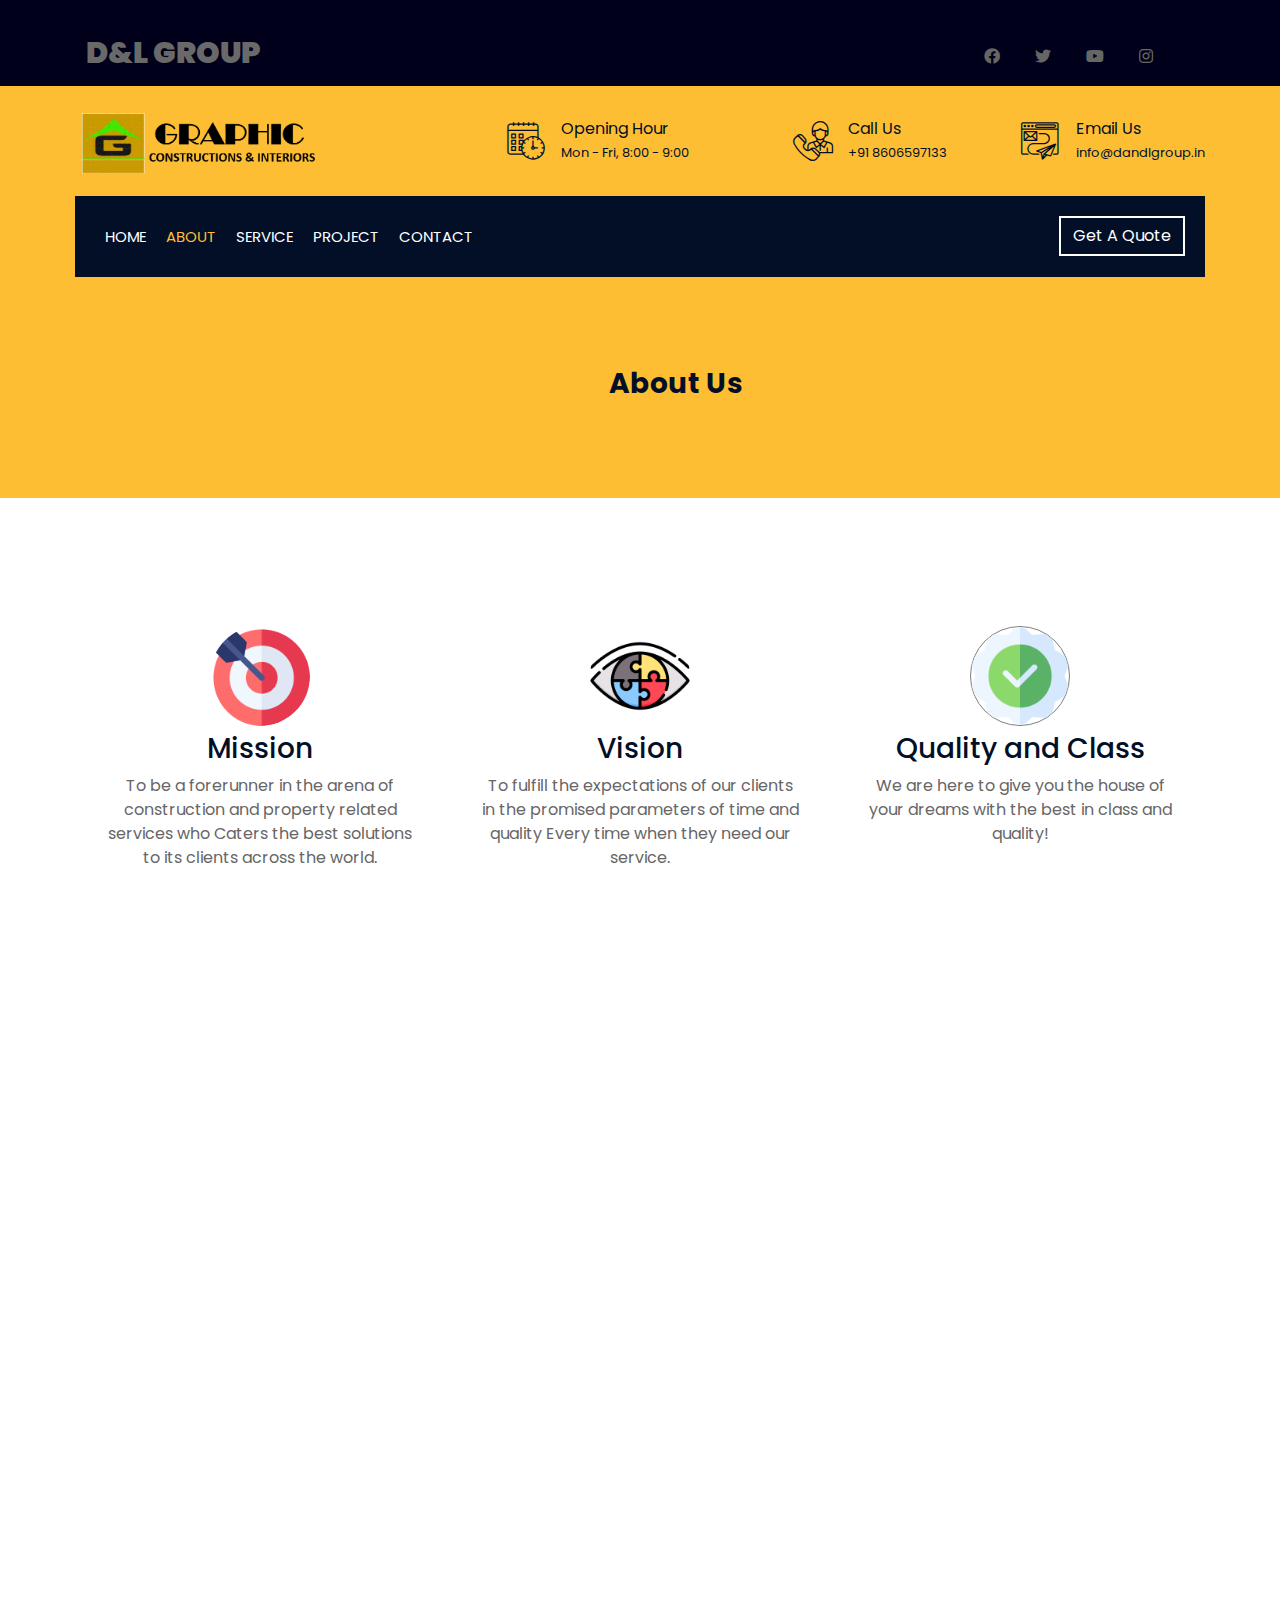
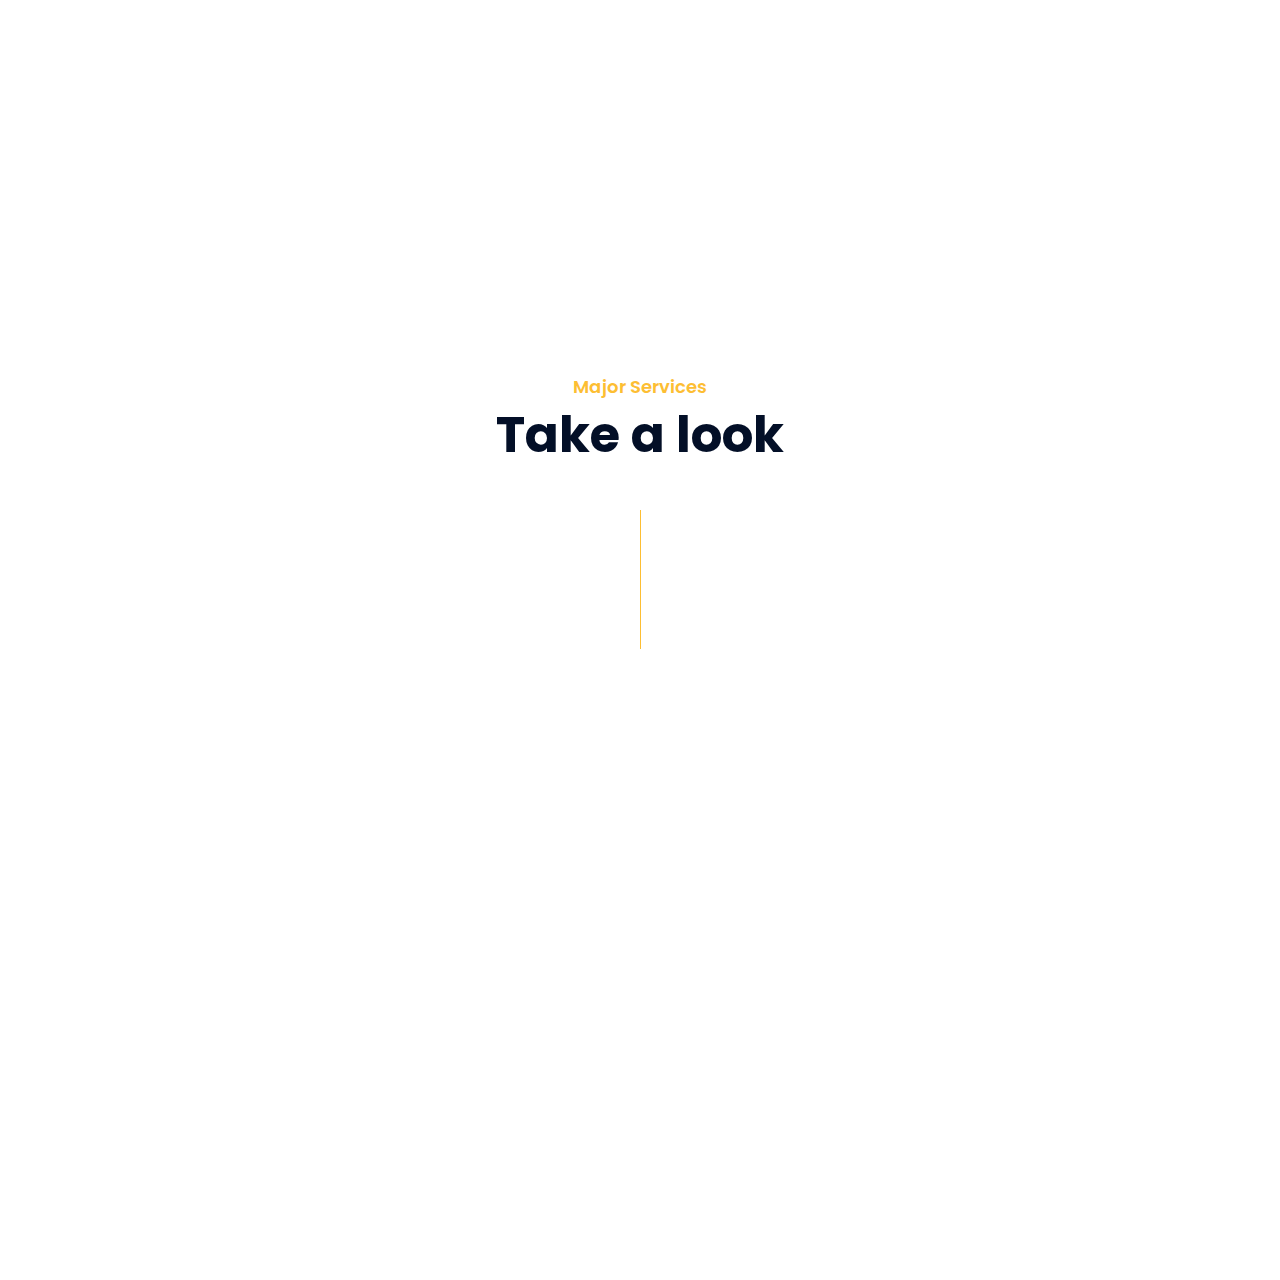
<file: about.html>
<!DOCTYPE html>
<html lang="en">
    <head>
        <meta charset="utf-8">
        <title>D&L Group</title>
        <meta content="width=device-width, initial-scale=1.0" name="viewport">
        <meta content="Construction Company Website Template" name="keywords">
        <meta content="Construction Company Website Template" name="description">

        <!-- Favicon -->
        <link href="img/logo.PNG" rel="icon">

        <!-- Google Font -->
        <link href="https://fonts.googleapis.com/css2?family=Poppins:wght@100;200;300;400;500;600;700;800;900&display=swap" rel="stylesheet">

        <!-- CSS Libraries -->
        <link href="https://stackpath.bootstrapcdn.com/bootstrap/4.4.1/css/bootstrap.min.css" rel="stylesheet">
        <link href="https://cdnjs.cloudflare.com/ajax/libs/font-awesome/5.10.0/css/all.min.css" rel="stylesheet">
        <link href="lib/flaticon/font/flaticon.css" rel="stylesheet"> 
        <link href="lib/animate/animate.min.css" rel="stylesheet">
        <link href="lib/owlcarousel/assets/owl.carousel.min.css" rel="stylesheet">
        <link href="lib/lightbox/css/lightbox.min.css" rel="stylesheet">
        <link href="lib/slick/slick.css" rel="stylesheet">
        <link href="lib/slick/slick-theme.css" rel="stylesheet">

        <!-- Template Stylesheet -->
        <link href="css/style.css" rel="stylesheet">
    <style>
        

#ul_top_hypers li {
    display: inline;
      padding: 16px;
  
}
        
        </style>
        
        
    </head>

       <body>
        
             <div  style="color:#ffbf00; background-color:#00001a; 
                     width:100%">
                 
               <table style="width:100% ">
            <tr>   
               <th id="ths" style=" padding-top:30px" >
                  <a href="#" style=" font-size:30px; font-weight:900; color:dimgray; width:90%; padding-left:85px;">D&L GROUP</a>   
                     <div style="float: right"><ul id= "ul_top_hypers" style="padding-right: 110px; padding-top: 15px">
                         <li><a href="https://www.facebook.com/DL-GROUP-101658722290834"><i class="fab fa-facebook" aria-hidden="true"></i></a></li>
                        <li><a href="https://mobile.twitter.com/DLGroup10"><i class="fab fa-twitter" aria-hidden="true"></i></a></li>
                        <li><a href="https://www.youtube.com/watch?v=FVfOXGq0604"><i class="fab fa-youtube" aria-hidden="true"></i></a></li>
                        <li><a href="https://www.instagram.com/dandlgroup/"><i class="fab fa-instagram" aria-hidden="true"></i></a></li>
                     </ul></div>     
                </th>
            </tr>
                 </table>    
             </div>
           
        <div class="wrapper">
             <!-- Top Bar Start -->
            <div class="top-bar">
                <div class="container-fluid">
                    <div class="row align-items-center">
                        <div class="col-lg-4 col-md-12">
                            <div class="logo">
                                <a href="index.html">
                                    <!--<h1>GRAPHIC </h1>-->
                                    
                                    <img src="img/logo_main.PNG" alt="GRAPHC">
                                </a> 
                            </div>
                        </div>
                        <div class="col-lg-8 col-md-7 d-none d-lg-block">
                            <div class="row">
                                <div class="col-4">
                                    <div class="top-bar-item">
                                        <div class="top-bar-icon">
                                            <i class="flaticon-calendar"></i>
                                        </div>
                                        <div class="top-bar-text">
                                            <h3>Opening Hour</h3>
                                            <p>Mon - Fri, 8:00 - 9:00</p>
                                        </div>
                                    </div>
                                </div>
                                <div class="col-4">
                                    <div class="top-bar-item">
                                        <div class="top-bar-icon">
                                            <i class="flaticon-call"></i>
                                        </div>
                                        <div class="top-bar-text">
                                            <h3>Call Us</h3>
                                            <p>+91 8606597133</p>
                                        </div>
                                    </div>
                                </div>
                                <div class="col-4">
                                    <div class="top-bar-item">
                                        <div class="top-bar-icon">
                                            <i class="flaticon-send-mail"></i>
                                        </div>
                                        <div class="top-bar-text">
                                            <h3>Email Us</h3>
                                            <p>info@dandlgroup.in</p>
                                        </div>
                                    </div>
                                </div>
                            </div>
                        </div>
                    </div>
                </div>
            </div>
            <!-- Top Bar End -->

             <!-- Nav Bar Start -->
            <div class="nav-bar">
                <div class="container-fluid">
                    <nav class="navbar navbar-expand-lg bg-dark navbar-dark">
                        <a href="#" class="navbar-brand">MENU</a>
                        <button type="button" class="navbar-toggler" data-toggle="collapse" data-target="#navbarCollapse">
                            <span class="navbar-toggler-icon"></span>
                        </button>

                        <div class="collapse navbar-collapse justify-content-between" id="navbarCollapse">
                            <div class="navbar-nav mr-auto">
                               
                                <a href="index.html" class="nav-item nav-link ">Home</a>
                                <a href="about.html" class="nav-item nav-link active">About</a>
                                <a href="service.html" class="nav-item nav-link">Service</a>
                                <!-- <a href="#" class="nav-item nav-link">Team</a>-->
                                <a href="portfolio.html" class="nav-item nav-link">Project</a>
                                <div class="nav-item dropdown">
                                    <!--  <a href="#" class="nav-link dropdown-toggle" data-toggle="dropdown">Pages</a>
                                  <div class="dropdown-menu">
                                        <a href="#" class="dropdown-item">Blog Page</a>
                                        <a href="#" class="dropdown-item">Single Page</a>
                                    </div>-->
                                </div>
                                <a href="contact.html" class="nav-item nav-link">Contact</a>
                                
                        <!--        <a href="index.html" class="nav-item nav-link active">Home</a>
                                <a href="about.html" class="nav-item nav-link">About</a>
                                <a href="service.html" class="nav-item nav-link">Service</a>
                                <a href="team.html" class="nav-item nav-link">Team</a>
                                <a href="portfolio.html" class="nav-item nav-link">Project</a>
                                <div class="nav-item dropdown">
                                    <a href="#" class="nav-link dropdown-toggle" data-toggle="dropdown">Pages</a>
                                    <div class="dropdown-menu">
                                        <a href="blog.html" class="dropdown-item">Blog Page</a>
                                        <a href="single.html" class="dropdown-item">Single Page</a>
                                    </div>
                                </div>
                                <a href="contact.html" class="nav-item nav-link">Contact</a> -->
                            </div>  
                            <div class="ml-auto">
                                <a class="btn" href="#">Get A Quote</a>
                            </div>
                        </div>
                    </nav>
                </div>
            </div>
            <!-- Nav Bar End -->
            
            
            <!-- Page Header Start -->
            <div class="page-header" style="background-image:url(https://www.neoincorporacoes.com.br/uploads/blog/66/c3227083d0368c7b767bd1102f75cc96.jpg);background-size:cover;">
                <div class="container">
                    <div class="row">
                        <div class="col-12" >
                            <h3>&nbsp;&nbsp;&nbsp;&nbsp;&nbsp;&nbsp;&nbsp;&nbsp;&nbsp;&nbsp;<b>About Us</b></h3>
                        </div>
                      <!--  <div class="col-12">
                            <a href="">Home</a>
                            <a href="">About Us</a>
                        </div>-->
                    </div>
                </div>
            </div>
            <!-- Page Header End -->

  <!-- Manuel -->
            
            
              <!-- our values--->
            	<div style="margin-top:10%"></div>
        
           
             <div class="item content">
	<div class="container toparea">
		<div class="row text-center">
			<div class="col-md-4">
				<div class="col editContent">
					<span class="numberstep"><img src="img/target.png" style="border-radius: 50%; width:100px; height: 100px;"/></i></span>
					<h3 class="numbertext" style="margin-top: 2%">Mission</h3>
					<p>
						 To be a forerunner in the arena of construction and property related services who Caters the best solutions to its clients across the world.
				</div>
				<!-- /.col-md-4 -->
			</div>
			<!-- /.col-md-4 col -->
			<div class="col-md-4 editContent">
				<div class="col" style="radius: 50%">
					<span class="numberstep"><img src="img/vision.png" style="border-radius: 50%; width:100px;height: 100px;"/></i></span>
					<h3 class="numbertext" style="margin-top: 2%">Vision</h3>
					<p>
						To fulfill the expectations of our clients in the promised parameters of time and quality Every time when they need our service.
				</div>
				<!-- /.col -->
			</div>
			<!-- /.col-md-4 col -->
			<div class="col-md-4 editContent">
				<div class="col">
					<span class="numberstep"><img src="img/quality.png" style="border-radius: 50%;  width:100px;height: 100px; border: 1px solid 
gray;"/></i></span>
					<h3 class="numbertext" style="margin-top: 2%">Quality and Class</h3>
					<p>
						We are here to give you the house of your dreams with the best in class and quality!
					</p>
				</div>
			</div>
		</div>
	</div>
</div>
	<div style="margin-bottom: 5%"></div>
            
              <!-- our values end--->
            
            
                                
                                
                                
             <!-- Manuel -->
            
            <!-- About Start -->
            <div class="about wow fadeInUp" data-wow-delay="0.1s">
                <div class="container">
                    <div class="row align-items-center">
                        <div class="col-lg-5 col-md-6">
                            <div class="about-img"><br><br>
                                <img src="img/abt.jpg" alt="Image">
                                
                                
                            </div>
                           
                          
                        </div>
                        <div class="col-lg-7 col-md-6">
                            <div class="section-header text-left">
                                <p>Welcome to Graphic Constructions and Interiors</p>
                                <h2>20 Years Experience</h2>
                            </div>
                            <div class="about-text">
                                <p>
                                   D & L Group was found by a group of experienced professional's, with a vision to enter into a core sector business, housing construction, land development and Turn key interiors. The Organization has grown from strength to strength striving hard to transform that vision into reality. Today the company's name has become synonymous with the quality Construction, Infra and digital business in Kerala and Dubai.

                                </p>
                                <p>
                                    D & L has a track record of undertaking and promptly completing many large projects of residential villas, commercial complex, hotels, retail out lets and offices. A team of well experienced and qualified professionals, who are capable to providing appropriate solution to meet the demand and challenges of our clientele. Habitat provides 100% guarantee of superior and quality workmanship at competitive rate.

                                </p><br>
                                <a class="btn" href="">Learn More</a>
                            </div>
                        </div>
                    </div>
                </div>
            </div>
            <!-- About End -->
            
            
          <!-- Fact Start -->
            <div class="fact">
                <div class="container-fluid">
                    <div class="row counters">
                        <div class="col-md-6 fact-left wow slideInLeft">
                            <div class="row">
                                <div class="col-6">
                                    <div class="fact-icon">
                                        <i class="flaticon-worker"></i>
                                    </div>
                                    <div class="fact-text">
                                        <h2 data-toggle="counter-up">45</h2>
                                        <p>Expert Workers</p>
                                    </div>
                                </div>
                                <div class="col-6">
                                    <div class="fact-icon">
                                        <i class="flaticon-building"></i>
                                    </div>
                                    <div class="fact-text">
                                        <h2 data-toggle="counter-up">280</h2>
                                        <p>Happy Clients</p>
                                    </div>
                                </div>
                            </div>
                        </div>
                        <div class="col-md-6 fact-right wow slideInRight">
                            <div class="row">
                                <div class="col-6">
                                    <div class="fact-icon">
                                        <i class="flaticon-address"></i>
                                    </div>
                                    <div class="fact-text">
                                        <h2 data-toggle="counter-up">500</h2>
                                        <p>Completed Projects</p>
                                    </div>
                                </div>
                                <div class="col-6">
                                    <div class="fact-icon">
                                        <i class="flaticon-crane"></i>
                                    </div>
                                    <div class="fact-text">
                                        <h2 data-toggle="counter-up">12</h2>
                                        <p>Running Projects</p>
                                    </div>
                                </div>
                            </div>
                        </div>
                    </div>
                </div>
            </div>
            <!-- Fact End -->

            
         
            <!-- FAQs Start -->
            <div class="faqs">
                <div class="container">
                    <div class="section-header text-center">
                        <p>Major Services </p>
                        <h2>Take a look</h2>
                    </div>
                    <div class="row">
                        <div class="col-md-6">
                            <div id="accordion-1">
                                <div class="card wow fadeInLeft" data-wow-delay="0.1s">
                                    <div class="card-header">
                                        <a class="card-link collapsed" data-toggle="collapse" href="#collapseOne">
                                           Design Centre:

                                        </a>
                                    </div>
                                    <div id="collapseOne" class="collapse" data-parent="#accordion-1">
                                        <div class="card-body">
                                            One stop solutions for your Design needs…<br>
Strategic alliance with architects from India & <br>abroad for knowledge sharing ...<br>
Construction Documentation & Administration…

                                            <!--Lorem ipsum dolor sit amet, consectetur adipiscing elit. Phasellus nec pretium mi. Curabitur facilisis ornare velit non.-->
                                        </div>
                                    </div>
                                </div>
                                <div class="card wow fadeInLeft" data-wow-delay="0.2s">
                                    <div class="card-header">
                                        <a class="card-link collapsed" data-toggle="collapse" href="#collapseTwo">
                                           Build:


                                        </a>
                                    </div>
                                    <div id="collapseTwo" class="collapse" data-parent="#accordion-1">
                                        <div class="card-body">
                                            <!--Lorem ipsum dolor sit amet, consectetur adipiscing elit. Phasellus nec pretium mi. Curabitur facilisis ornare velit non.-->
                                            Construction Management <br>Construction services<br> Build – outs<br> Renovation and 
Expansion <br>Re modelling, Upgrades…

                                        </div>
                                    </div>
                                </div>
                              <!--  <div class="card wow fadeInLeft" data-wow-delay="0.3s">
                                    <div class="card-header">
                                        <a class="card-link collapsed" data-toggle="collapse" href="#collapseThree">
                                            Construction Documentation & Administration…

                                        </a>
                                    </div>
                                    <div id="collapseThree" class="collapse" data-parent="#accordion-1">
                                        <div class="card-body">
                                         <!--   Lorem ipsum dolor sit amet, consectetur adipiscing elit. Phasellus nec pretium mi. Curabitur facilisis ornare velit non.-->
                                      <!--  </div>
                                    </div>
                                </div>
                                <div class="card wow fadeInLeft" data-wow-delay="0.4s">
                                    <div class="card-header">
                                        <a class="card-link collapsed" data-toggle="collapse" href="#collapseFour">
                                            Construction Management
                                        </a>
                                    </div>
                                    <div id="collapseFour" class="collapse" data-parent="#accordion-1">
                                        <div class="card-body">
                                         <!--   Lorem ipsum dolor sit amet, consectetur adipiscing elit. Phasellus nec pretium mi. Curabitur facilisis ornare velit non. -->
                                       <!-- </div>
                                    </div>
                                </div>
                                <div class="card wow fadeInLeft" data-wow-delay="0.5s">
                                    <div class="card-header">
                                        <a class="card-link collapsed" data-toggle="collapse" href="#collapseFive">
                                           Construction services
                                        </a>
                                    </div>
                                    <div id="collapseFive" class="collapse" data-parent="#accordion-1">
                                        <div class="card-body">
                                           <!-- Lorem ipsum dolor sit amet, consectetur adipiscing elit. Phasellus nec pretium mi. Curabitur facilisis ornare velit non. -->
                                      <!--  </div>
                                    </div>
                                </div>-->
                            </div>
                        </div>
                        <div class="col-md-6">
                            <div id="accordion-2">
                                <div class="card wow fadeInRight" data-wow-delay="0.1s">
                                    <div class="card-header">
                                        <a class="card-link collapsed" data-toggle="collapse" href="#collapseSix">
                                          Interior  Solutions:


                                        </a>
                                    </div>
                                    <div id="collapseSix" class="collapse" data-parent="#accordion-2">
                                        <div class="card-body">
                                          <!--  Lorem ipsum dolor sit amet, consectetur adipiscing elit. Phasellus nec pretium mi. Curabitur facilisis ornare velit non.-->
                                            On- site Consultations<br> Space planning<br> Furniture arrangements<br> Finishes<br>
Furnishing <br>Custom designs….

                                        </div>
                                    </div>
                                </div>
                                <div class="card wow fadeInRight" data-wow-delay="0.2s">
                                    <div class="card-header">
                                        <a class="card-link collapsed" data-toggle="collapse" href="#collapseSeven">
                                          MEP:

                                        </a>
                                    </div>
                                    <div id="collapseSeven" class="collapse" data-parent="#accordion-2">
                                        <div class="card-body">
                                         <!--   Lorem ipsum dolor sit amet, consectetur adipiscing elit. Phasellus nec pretium mi. Curabitur facilisis ornare velit non. -->MEP Design <br> Fire protection<br> Life Safety<br> BMS design and  Consulting


                                        </div>
                                    </div>
                                </div>
                                <!--
                                <div class="card wow fadeInRight" data-wow-delay="0.3s">
                                    <div class="card-header">
                                        <a class="card-link collapsed" data-toggle="collapse" href="#collapseEight">
                                           Space planning, Furniture arrangements, Finishes
                                        </a>
                                    </div>
                                    <div id="collapseEight" class="collapse" data-parent="#accordion-2">
                                        <div class="card-body">-->
                                           <!-- Lorem ipsum dolor sit amet, consectetur adipiscing elit. Phasellus nec pretium mi. Curabitur facilisis ornare velit non.-->
                                      <!--  </div>
                                    </div>
                                </div>
                                <div class="card wow fadeInRight" data-wow-delay="0.4s">
                                    <div class="card-header">
                                        <a class="card-link collapsed" data-toggle="collapse" href="#collapseNine">
                                           MEP Design, Fire protection, Life Safety

                                        </a>
                                    </div>
                                    <div id="collapseNine" class="collapse" data-parent="#accordion-2">
                                        <div class="card-body">-->
                                           <!-- Lorem ipsum dolor sit amet, consectetur adipiscing elit. Phasellus nec pretium mi. Curabitur facilisis ornare velit non.-->
                                        <!--</div>
                                    </div>
                                </div>
                                <div class="card wow fadeInRight" data-wow-delay="0.5s">
                                    <div class="card-header">
                                        <a class="card-link collapsed" data-toggle="collapse" href="#collapseTen">
                                             BMS design and  Consulting….
                                        </a>
                                    </div>
                                    <div id="collapseTen" class="collapse" data-parent="#accordion-2">
                                        <div class="card-body">-->
                                        <!--    Lorem ipsum dolor sit amet, consectetur adipiscing elit. Phasellus nec pretium mi. Curabitur facilisis ornare velit non. -->
                                       <!-- </div>
                                    </div>
                                </div>-->
                            </div>
                        </div>
                    </div>
                </div>
            </div>
            <!-- FAQs End -->


             <!-- Footer Start -->
            <div class="footer wow fadeIn" data-wow-delay="0.3s">
                <div class="container">
                    <div class="row">
                        <div class="col-md-6 col-lg-3">
                            <div class="footer-contact">
                                <h2>Office Contact</h2>
                                <p><i class="fa fa-map-marker-alt"></i>#121, Krishnavilasam Bldg <br>&nbsp;&nbsp;&nbsp;&nbsp;&nbsp;
                                    Pullad - Poovathoor, Kerala,<br>&nbsp;&nbsp;&nbsp;&nbsp;&nbsp;&nbsp;INDIA</p>
                                <p><i class="fa fa-phone-alt"></i>+91 8606597133</p>
                                <p><i class="fa fa-envelope"></i>info@dandlgroup.in</p>
                                <div class="footer-social">
                                    <a href="https://mobile.twitter.com/DLGroup10"><i class="fab fa-twitter"></i></a>
                                    <a href="https://www.facebook.com/DL-GROUP-101658722290834"><i class="fab fa-facebook-f"></i></a>
                                  <a href="https://www.youtube.com/watch?v=FVfOXGq0604"><i class="fab fa-youtube"></i></a>
                                    <a href="https://www.instagram.com/dandlgroup/"><i class="fab fa-instagram"></i></a>
                                   <!--  <a href=""><i class="fab fa-linkedin-in"></i></a>-->
                                </div>
                            </div>
                        </div>
                        <div class="col-md-6 col-lg-3">
                            <div class="footer-link">
                                <h2>Services Areas</h2>
                                <a href="">Building Construction</a>
                                <a href="">House Renovation</a>
                                <a href="">Architecture Design</a>
                                <a href="">Interior Design</a>
                                <a href="">MEP Design</a>
                            </div>
                        </div>
                        <div class="col-md-6 col-lg-3">
                            <div class="footer-link">
                                <h2>Useful Pages</h2>
                                <a href="">About Us</a>
                                <a href="">Contact Us</a>
                                <a href="">Our Team</a>
                                <a href="">Projects</a>
                                <a href="">Testimonial</a>
                            </div>
                        </div>
                        <div class="col-md-6 col-lg-3">
                            <div class="newsletter">
                                <h2>About Us</h2>
                                <p>
                                   D & L Group was found by a group of experienced professional's, with a vision to enter into a core sector business, housing construction, land development and Turn key interiors. <a href="about.html">Read more</a>
                                </p>
                               <!-- <div class="form">
                                    <input class="form-control" placeholder="Email here">
                                    <button class="btn">Submit</button>
                                </div> -->
                            </div>
                        </div>
                    </div>
                </div>
            <div class="container footer-menu">
                        <div class="f-menu">
                        <a href="">Terms of use</a>
                        <a href="">Privacy policy</a>
                        <a href="">Cookies</a>
                        <a href="">Help</a>
                        <a href="">FQAs</a>                       
                       
                    </div>
                </div>
                <div class="container copyright">
                    <div class="row">
                        <div class="col-md-6">
                            <p>&copy; <a href="#">2021 D&L Group Kerala </a>, All Right Reserved.</p>
                        </div>
                        <div class="col-md-6">
                            <p>Designed By <a href="#">Voxazon Business services Pvt Ltd</a></p>
                        </div>
                    </div>
                </div>
            </div>
            <!-- Footer End -->

            
            <a href="#" class="back-to-top"><i class="fa fa-chevron-up"></i></a>
        </div>

        <!-- JavaScript Libraries -->
        <script src="https://code.jquery.com/jquery-3.4.1.min.js"></script>
        <script src="https://stackpath.bootstrapcdn.com/bootstrap/4.4.1/js/bootstrap.bundle.min.js"></script>
        <script src="lib/easing/easing.min.js"></script>
        <script src="lib/wow/wow.min.js"></script>
        <script src="lib/owlcarousel/owl.carousel.min.js"></script>
        <script src="lib/isotope/isotope.pkgd.min.js"></script>
        <script src="lib/lightbox/js/lightbox.min.js"></script>
        <script src="lib/waypoints/waypoints.min.js"></script>
        <script src="lib/counterup/counterup.min.js"></script>
        <script src="lib/slick/slick.min.js"></script>

        <!-- Template Javascript -->
        <script src="js/main.js"></script>
    </body>
</html>
</file>
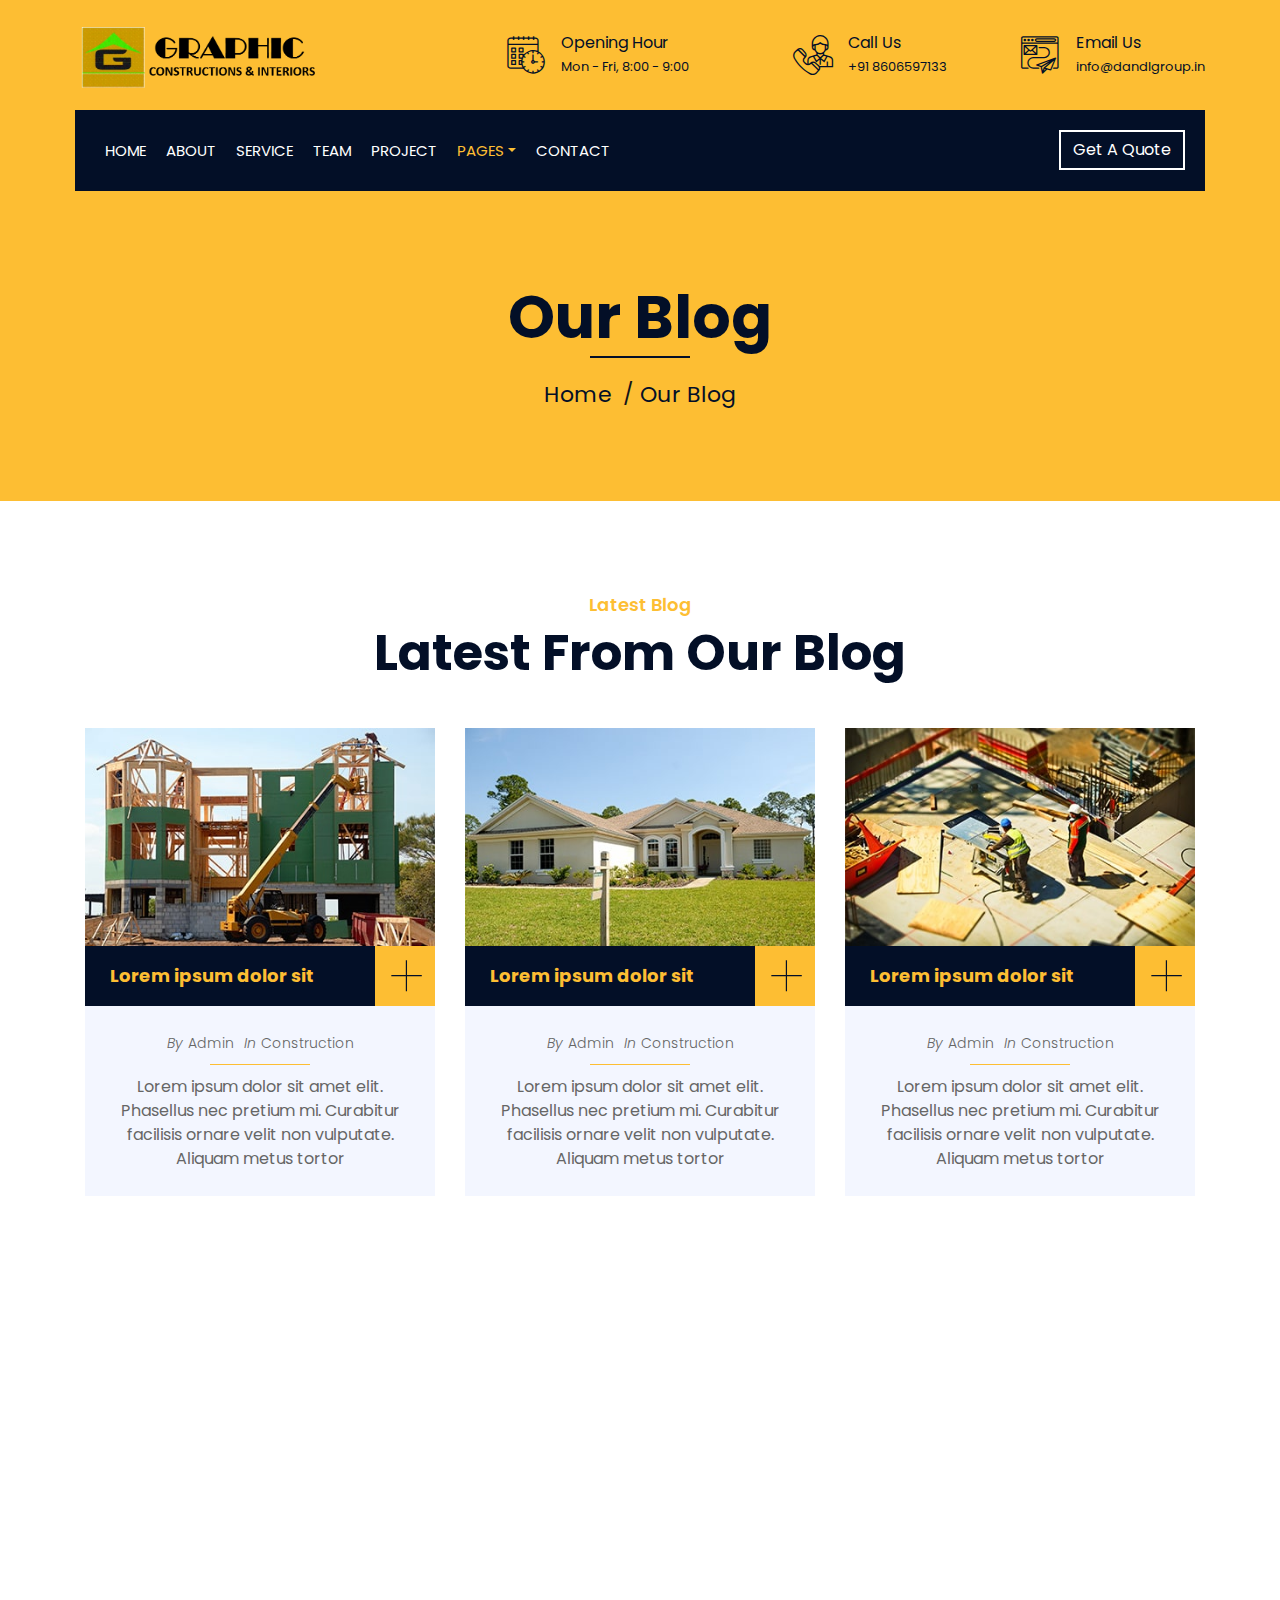
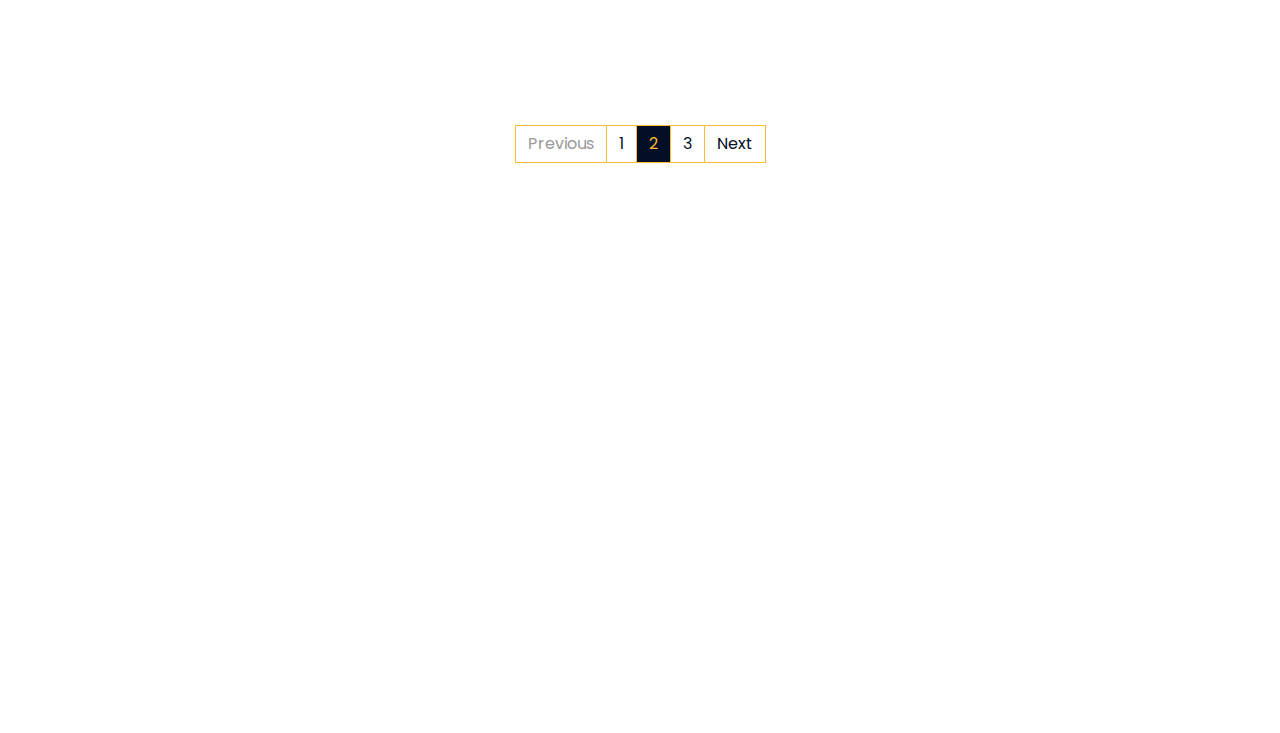
<file: blog.html>
<!DOCTYPE html>
<html lang="en">
    <head>
        <meta charset="utf-8">
        <title>Builderz - Construction Company Website Template</title>
        <meta content="width=device-width, initial-scale=1.0" name="viewport">
        <meta content="Construction Company Website Template" name="keywords">
        <meta content="Construction Company Website Template" name="description">

        <!-- Favicon -->
        <link href="img/logo.PNG" rel="icon">

        <!-- Google Font -->
        <link href="https://fonts.googleapis.com/css2?family=Poppins:wght@100;200;300;400;500;600;700;800;900&display=swap" rel="stylesheet">

        <!-- CSS Libraries -->
        <link href="https://stackpath.bootstrapcdn.com/bootstrap/4.4.1/css/bootstrap.min.css" rel="stylesheet">
        <link href="https://cdnjs.cloudflare.com/ajax/libs/font-awesome/5.10.0/css/all.min.css" rel="stylesheet">
        <link href="lib/flaticon/font/flaticon.css" rel="stylesheet"> 
        <link href="lib/animate/animate.min.css" rel="stylesheet">
        <link href="lib/owlcarousel/assets/owl.carousel.min.css" rel="stylesheet">
        <link href="lib/lightbox/css/lightbox.min.css" rel="stylesheet">
        <link href="lib/slick/slick.css" rel="stylesheet">
        <link href="lib/slick/slick-theme.css" rel="stylesheet">

        <!-- Template Stylesheet -->
        <link href="css/style.css" rel="stylesheet">
    </head>

    <body>
        <div class="wrapper">
            <!-- Top Bar Start -->
            <div class="top-bar">
                <div class="container-fluid">
                    <div class="row align-items-center">
                        <div class="col-lg-4 col-md-12">
                            <div class="logo">
                                <a href="index.html">
                                    <!--<h1>GRAPHIC </h1>-->
                                    
                                    <img src="img/logo_main.PNG" alt="GRAPHC">
                                </a> 
                            </div>
                        </div>
                        <div class="col-lg-8 col-md-7 d-none d-lg-block">
                            <div class="row">
                                <div class="col-4">
                                    <div class="top-bar-item">
                                        <div class="top-bar-icon">
                                            <i class="flaticon-calendar"></i>
                                        </div>
                                        <div class="top-bar-text">
                                            <h3>Opening Hour</h3>
                                            <p>Mon - Fri, 8:00 - 9:00</p>
                                        </div>
                                    </div>
                                </div>
                                <div class="col-4">
                                    <div class="top-bar-item">
                                        <div class="top-bar-icon">
                                            <i class="flaticon-call"></i>
                                        </div>
                                        <div class="top-bar-text">
                                            <h3>Call Us</h3>
                                            <p>+91 8606597133</p>
                                        </div>
                                    </div>
                                </div>
                                <div class="col-4">
                                    <div class="top-bar-item">
                                        <div class="top-bar-icon">
                                            <i class="flaticon-send-mail"></i>
                                        </div>
                                        <div class="top-bar-text">
                                            <h3>Email Us</h3>
                                            <p>info@dandlgroup.in</p>
                                        </div>
                                    </div>
                                </div>
                            </div>
                        </div>
                    </div>
                </div>
            </div>
            <!-- Top Bar End -->
            
            <!-- Nav Bar Start -->
            <div class="nav-bar">
                <div class="container-fluid">
                    <nav class="navbar navbar-expand-lg bg-dark navbar-dark">
                        <a href="#" class="navbar-brand">MENU</a>
                        <button type="button" class="navbar-toggler" data-toggle="collapse" data-target="#navbarCollapse">
                            <span class="navbar-toggler-icon"></span>
                        </button>

                        <div class="collapse navbar-collapse justify-content-between" id="navbarCollapse">
                            <div class="navbar-nav mr-auto">
                                <a href="index.html" class="nav-item nav-link">Home</a>
                                <a href="about.html" class="nav-item nav-link">About</a>
                                <a href="service.html" class="nav-item nav-link">Service</a>
                                <a href="team.html" class="nav-item nav-link">Team</a>
                                <a href="portfolio.html" class="nav-item nav-link">Project</a>
                                <div class="nav-item dropdown">
                                    <a href="#" class="nav-link dropdown-toggle active" data-toggle="dropdown">Pages</a>
                                    <div class="dropdown-menu">
                                        <a href="blog.html" class="dropdown-item">Blog Page</a>
                                        <a href="single.html" class="dropdown-item">Single Page</a>
                                    </div>
                                </div>
                                <a href="contact.html" class="nav-item nav-link">Contact</a>
                            </div>
                            <div class="ml-auto">
                                <a class="btn" href="#">Get A Quote</a>
                            </div>
                        </div>
                    </nav>
                </div>
            </div>
            <!-- Nav Bar End -->
            
            
            <!-- Page Header Start -->
            <div class="page-header">
                <div class="container">
                    <div class="row">
                        <div class="col-12">
                            <h2>Our Blog</h2>
                        </div>
                        <div class="col-12">
                            <a href="">Home</a>
                            <a href="">Our Blog</a>
                        </div>
                    </div>
                </div>
            </div>
            <!-- Page Header End -->


            <!-- Blog Start -->
            <div class="blog">
                <div class="container">
                    <div class="section-header text-center">
                        <p>Latest Blog</p>
                        <h2>Latest From Our Blog</h2>
                    </div>
                    <div class="row blog-page">
                        <div class="col-lg-4 col-md-6 wow fadeInUp" data-wow-delay="0.2s">
                            <div class="blog-item">
                                <div class="blog-img">
                                    <img src="img/blog-1.jpg" alt="Image">
                                </div>
                                <div class="blog-title">
                                    <h3>Lorem ipsum dolor sit</h3>
                                    <a class="btn" href="">+</a>
                                </div>
                                <div class="blog-meta">
                                    <p>By<a href="">Admin</a></p>
                                    <p>In<a href="">Construction</a></p>
                                </div>
                                <div class="blog-text">
                                    <p>
                                        Lorem ipsum dolor sit amet elit. Phasellus nec pretium mi. Curabitur facilisis ornare velit non vulputate. Aliquam metus tortor
                                    </p>
                                </div>
                            </div>
                        </div>
                        <div class="col-lg-4 col-md-6 wow fadeInUp">
                            <div class="blog-item">
                                <div class="blog-img">
                                    <img src="img/blog-2.jpg" alt="Image">
                                </div>
                                <div class="blog-title">
                                    <h3>Lorem ipsum dolor sit</h3>
                                    <a class="btn" href="">+</a>
                                </div>
                                <div class="blog-meta">
                                    <p>By<a href="">Admin</a></p>
                                    <p>In<a href="">Construction</a></p>
                                </div>
                                <div class="blog-text">
                                    <p>
                                        Lorem ipsum dolor sit amet elit. Phasellus nec pretium mi. Curabitur facilisis ornare velit non vulputate. Aliquam metus tortor
                                    </p>
                                </div>
                            </div>
                        </div>
                        <div class="col-lg-4 col-md-6 wow fadeInUp" data-wow-delay="0.2s">
                            <div class="blog-item">
                                <div class="blog-img">
                                    <img src="img/blog-3.jpg" alt="Image">
                                </div>
                                <div class="blog-title">
                                    <h3>Lorem ipsum dolor sit</h3>
                                    <a class="btn" href="">+</a>
                                </div>
                                <div class="blog-meta">
                                    <p>By<a href="">Admin</a></p>
                                    <p>In<a href="">Construction</a></p>
                                </div>
                                <div class="blog-text">
                                    <p>
                                        Lorem ipsum dolor sit amet elit. Phasellus nec pretium mi. Curabitur facilisis ornare velit non vulputate. Aliquam metus tortor
                                    </p>
                                </div>
                            </div>
                        </div>
                        <div class="col-lg-4 col-md-6 wow fadeInUp" data-wow-delay="0.2s">
                            <div class="blog-item">
                                <div class="blog-img">
                                    <img src="img/blog-1.jpg" alt="Image">
                                </div>
                                <div class="blog-title">
                                    <h3>Lorem ipsum dolor sit</h3>
                                    <a class="btn" href="">+</a>
                                </div>
                                <div class="blog-meta">
                                    <p>By<a href="">Admin</a></p>
                                    <p>In<a href="">Construction</a></p>
                                </div>
                                <div class="blog-text">
                                    <p>
                                        Lorem ipsum dolor sit amet elit. Phasellus nec pretium mi. Curabitur facilisis ornare velit non vulputate. Aliquam metus tortor
                                    </p>
                                </div>
                            </div>
                        </div>
                        <div class="col-lg-4 col-md-6 wow fadeInUp">
                            <div class="blog-item">
                                <div class="blog-img">
                                    <img src="img/blog-2.jpg" alt="Image">
                                </div>
                                <div class="blog-title">
                                    <h3>Lorem ipsum dolor sit</h3>
                                    <a class="btn" href="">+</a>
                                </div>
                                <div class="blog-meta">
                                    <p>By<a href="">Admin</a></p>
                                    <p>In<a href="">Construction</a></p>
                                </div>
                                <div class="blog-text">
                                    <p>
                                        Lorem ipsum dolor sit amet elit. Phasellus nec pretium mi. Curabitur facilisis ornare velit non vulputate. Aliquam metus tortor
                                    </p>
                                </div>
                            </div>
                        </div>
                        <div class="col-lg-4 col-md-6 wow fadeInUp" data-wow-delay="0.2s">
                            <div class="blog-item">
                                <div class="blog-img">
                                    <img src="img/blog-3.jpg" alt="Image">
                                </div>
                                <div class="blog-title">
                                    <h3>Lorem ipsum dolor sit</h3>
                                    <a class="btn" href="">+</a>
                                </div>
                                <div class="blog-meta">
                                    <p>By<a href="">Admin</a></p>
                                    <p>In<a href="">Construction</a></p>
                                </div>
                                <div class="blog-text">
                                    <p>
                                        Lorem ipsum dolor sit amet elit. Phasellus nec pretium mi. Curabitur facilisis ornare velit non vulputate. Aliquam metus tortor
                                    </p>
                                </div>
                            </div>
                        </div>
                    </div>
                    <div class="row">
                        <div class="col-12">
                            <ul class="pagination justify-content-center">
                                <li class="page-item disabled"><a class="page-link" href="#">Previous</a></li>
                                <li class="page-item"><a class="page-link" href="#">1</a></li>
                                <li class="page-item active"><a class="page-link" href="#">2</a></li>
                                <li class="page-item"><a class="page-link" href="#">3</a></li>
                                <li class="page-item"><a class="page-link" href="#">Next</a></li>
                            </ul> 
                        </div>
                    </div>
                </div>
            </div>
            <!-- Blog End -->


            <!-- Footer Start -->
            <div class="footer wow fadeIn" data-wow-delay="0.3s">
                <div class="container">
                    <div class="row">
                        <div class="col-md-6 col-lg-3">
                            <div class="footer-contact">
                                <h2>Office Contact</h2>
                                <p><i class="fa fa-map-marker-alt"></i>123 Street, New York, USA</p>
                                <p><i class="fa fa-phone-alt"></i>+012 345 67890</p>
                                <p><i class="fa fa-envelope"></i>info@dandlgroup.in</p>
                                <div class="footer-social">
                                    <a href=""><i class="fab fa-twitter"></i></a>
                                    <a href=""><i class="fab fa-facebook-f"></i></a>
                                    <a href=""><i class="fab fa-youtube"></i></a>
                                    <a href=""><i class="fab fa-instagram"></i></a>
                                    <a href=""><i class="fab fa-linkedin-in"></i></a>
                                </div>
                            </div>
                        </div>
                        <div class="col-md-6 col-lg-3">
                            <div class="footer-link">
                                <h2>Services Areas</h2>
                                <a href="">Building Construction</a>
                                <a href="">House Renovation</a>
                                <a href="">Architecture Design</a>
                                <a href="">Interior Design</a>
                                <a href="">Painting</a>
                            </div>
                        </div>
                        <div class="col-md-6 col-lg-3">
                            <div class="footer-link">
                                <h2>Useful Pages</h2>
                                <a href="">About Us</a>
                                <a href="">Contact Us</a>
                                <a href="">Our Team</a>
                                <a href="">Projects</a>
                                <a href="">Testimonial</a>
                            </div>
                        </div>
                        <div class="col-md-6 col-lg-3">
                            <div class="newsletter">
                                <h2>Newsletter</h2>
                                <p>
                                    Lorem ipsum dolor sit amet elit. Phasellus nec pretium mi. Curabitur facilisis ornare velit non vulpu
                                </p>
                                <div class="form">
                                    <input class="form-control" placeholder="Email here">
                                    <button class="btn">Submit</button>
                                </div>
                            </div>
                        </div>
                    </div>
                </div>
                <div class="container footer-menu">
                    <div class="f-menu">
                        <a href="">Terms of use</a>
                        <a href="">Privacy policy</a>
                        <a href="">Cookies</a>
                        <a href="">Help</a>
                        <a href="">FQAs</a>
                    </div>
                </div>
                <div class="container copyright">
                    <div class="row">
                        <div class="col-md-6">
                            <p>&copy; <a href="#">Your Site Name</a>, All Right Reserved.</p>
                        </div>
                        <div class="col-md-6">
                            <p>Designed By <a href="https://htmlcodex.com">HTML Codex</a></p>
                        </div>
                    </div>
                </div>
            </div>
            <!-- Footer End -->

            <a href="#" class="back-to-top"><i class="fa fa-chevron-up"></i></a>
        </div>

        <!-- JavaScript Libraries -->
        <script src="https://code.jquery.com/jquery-3.4.1.min.js"></script>
        <script src="https://stackpath.bootstrapcdn.com/bootstrap/4.4.1/js/bootstrap.bundle.min.js"></script>
        <script src="lib/easing/easing.min.js"></script>
        <script src="lib/wow/wow.min.js"></script>
        <script src="lib/owlcarousel/owl.carousel.min.js"></script>
        <script src="lib/isotope/isotope.pkgd.min.js"></script>
        <script src="lib/lightbox/js/lightbox.min.js"></script>
        <script src="lib/waypoints/waypoints.min.js"></script>
        <script src="lib/counterup/counterup.min.js"></script>
        <script src="lib/slick/slick.min.js"></script>

        <!-- Template Javascript -->
        <script src="js/main.js"></script>
    </body>
</html>
</file>
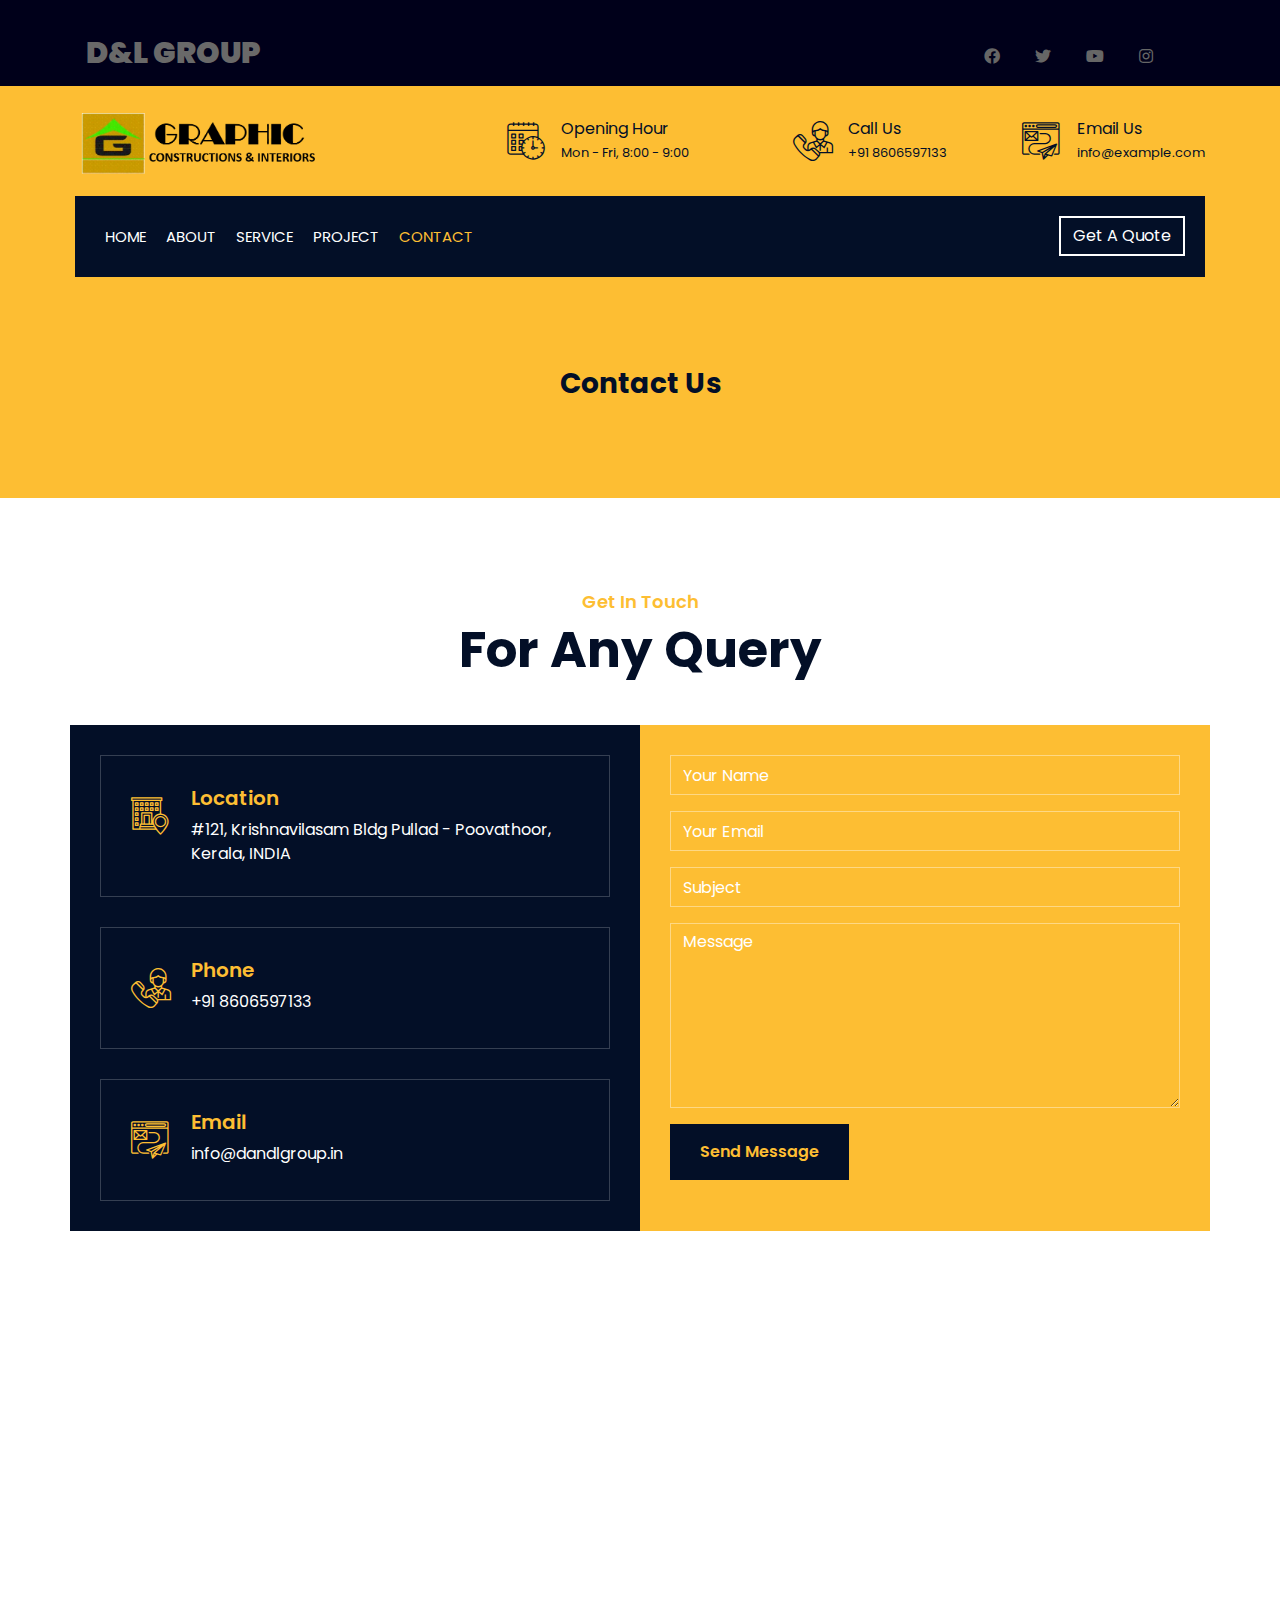
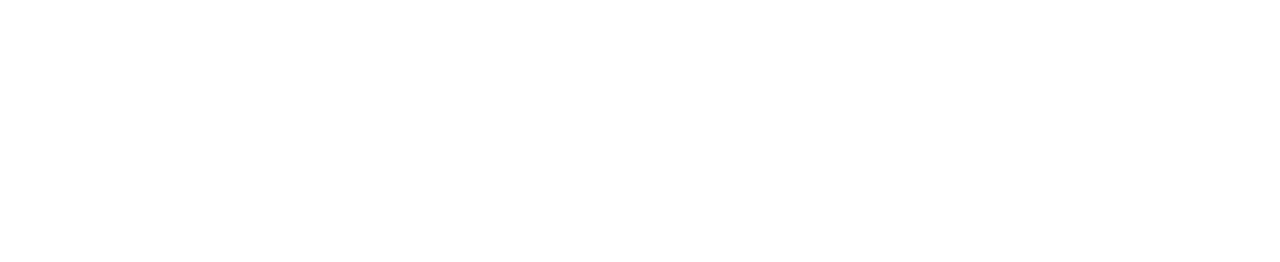
<file: contact.html>
<!DOCTYPE html>
<html lang="en">
    <head>
        <meta charset="utf-8">
         <title>D&L Group </title>
        <meta content="width=device-width, initial-scale=1.0" name="viewport">
        <meta content="Construction Company Website Template" name="keywords">
        <meta content="Construction Company Website Template" name="description">

        <!-- Favicon -->
         <link href="img/logo.PNG" rel="icon">

        <!-- Google Font -->
        <link href="https://fonts.googleapis.com/css2?family=Poppins:wght@100;200;300;400;500;600;700;800;900&display=swap" rel="stylesheet">

        <!-- CSS Libraries -->
        <link href="https://stackpath.bootstrapcdn.com/bootstrap/4.4.1/css/bootstrap.min.css" rel="stylesheet">
        <link href="https://cdnjs.cloudflare.com/ajax/libs/font-awesome/5.10.0/css/all.min.css" rel="stylesheet">
        <link href="lib/flaticon/font/flaticon.css" rel="stylesheet"> 
        <link href="lib/animate/animate.min.css" rel="stylesheet">
        <link href="lib/owlcarousel/assets/owl.carousel.min.css" rel="stylesheet">
        <link href="lib/lightbox/css/lightbox.min.css" rel="stylesheet">
        <link href="lib/slick/slick.css" rel="stylesheet">
        <link href="lib/slick/slick-theme.css" rel="stylesheet">

        <!-- Template Stylesheet -->
        <link href="css/style.css" rel="stylesheet">
   <style>
        

#ul_top_hypers li {
    display: inline;
      padding: 16px;
  
}
        
        </style>
        
        
    </head>

       <body>
        
             <div  style="color:#ffbf00; background-color:#00001a; 
                     width:100%">
                 
               <table style="width:100% ">
            <tr>   
               <th id="ths" style=" padding-top:30px" >
                  <a href="#" style=" font-size:30px; font-weight:900; color:dimgray; width:90%; padding-left:85px;  ">D&L GROUP</a>   
                     <div style="float: right"><ul id= "ul_top_hypers" style="padding-right: 110px; padding-top: 15px">
                         <li><a href="https://www.facebook.com/DL-GROUP-101658722290834"><i class="fab fa-facebook" aria-hidden="true"></i></a></li>
                        <li><a href="https://mobile.twitter.com/DLGroup10"><i class="fab fa-twitter" aria-hidden="true"></i></a></li>
                        <li><a href="https://www.youtube.com/watch?v=FVfOXGq0604"><i class="fab fa-youtube" aria-hidden="true"></i></a></li>
                        <li><a href="https://www.instagram.com/dandlgroup/"><i class="fab fa-instagram" aria-hidden="true"></i></a></li>
                     </ul></div>     
                </th>
            </tr>
                 </table>    
             </div>
           
        <div class="wrapper">
           <!-- Top Bar Start -->
            <div class="top-bar">
                <div class="container-fluid">
                    <div class="row align-items-center">
                        <div class="col-lg-4 col-md-12">
                            <div class="logo">
                                <a href="index.html">
                                    <!--<h1>GRAPHIC </h1>-->
                                    
                                    <img src="img/logo_main.PNG" alt="GRAPHC">
                                </a> 
                            </div>
                        </div>
                        <div class="col-lg-8 col-md-7 d-none d-lg-block">
                            <div class="row">
                                <div class="col-4">
                                    <div class="top-bar-item">
                                        <div class="top-bar-icon">
                                            <i class="flaticon-calendar"></i>
                                        </div>
                                        <div class="top-bar-text">
                                            <h3>Opening Hour</h3>
                                            <p>Mon - Fri, 8:00 - 9:00</p>
                                        </div>
                                    </div>
                                </div>
                                <div class="col-4">
                                    <div class="top-bar-item">
                                        <div class="top-bar-icon">
                                            <i class="flaticon-call"></i>
                                        </div>
                                        <div class="top-bar-text">
                                            <h3>Call Us</h3>
                                            <p>+91 8606597133</p>
                                        </div>
                                    </div>
                                </div>
                                <div class="col-4">
                                    <div class="top-bar-item">
                                        <div class="top-bar-icon">
                                            <i class="flaticon-send-mail"></i>
                                        </div>
                                        <div class="top-bar-text">
                                            <h3>Email Us</h3>
                                            <p>info@example.com</p>
                                        </div>
                                    </div>
                                </div>
                            </div>
                        </div>
                    </div>
                </div>
            </div>
            <!-- Top Bar End -->
            
             <!-- Nav Bar Start -->
            <div class="nav-bar">
                <div class="container-fluid">
                    <nav class="navbar navbar-expand-lg bg-dark navbar-dark">
                        <a href="#" class="navbar-brand">MENU</a>
                        <button type="button" class="navbar-toggler" data-toggle="collapse" data-target="#navbarCollapse">
                            <span class="navbar-toggler-icon"></span>
                        </button>

                        <div class="collapse navbar-collapse justify-content-between" id="navbarCollapse">
                            <div class="navbar-nav mr-auto">
                               
                                
                                <a href="index.html" class="nav-item nav-link ">Home</a>
                                <a href="about.html" class="nav-item nav-link">About</a>
                                <a href="service.html" class="nav-item nav-link">Service</a>
                                <!-- <a href="#" class="nav-item nav-link">Team</a>-->
                                <a href="portfolio.html" class="nav-item nav-link">Project</a>
                                <div class="nav-item dropdown">
                                   <!-- <a href="#" class="nav-link dropdown-toggle" data-toggle="dropdown">Pages</a>
                                    <div class="dropdown-menu">
                                        <a href="#" class="dropdown-item">Blog Page</a>
                                        <a href="#" class="dropdown-item">Single Page</a>
                                    </div>-->
                                </div>
                                <a href="contact.html" class="nav-item nav-link active">Contact</a>
                                
                        <!--        <a href="index.html" class="nav-item nav-link active">Home</a>
                                <a href="about.html" class="nav-item nav-link">About</a>
                                <a href="service.html" class="nav-item nav-link">Service</a>
                                <a href="team.html" class="nav-item nav-link">Team</a>
                                <a href="portfolio.html" class="nav-item nav-link">Project</a>
                                <div class="nav-item dropdown">
                                    <a href="#" class="nav-link dropdown-toggle" data-toggle="dropdown">Pages</a>
                                    <div class="dropdown-menu">
                                        <a href="blog.html" class="dropdown-item">Blog Page</a>
                                        <a href="single.html" class="dropdown-item">Single Page</a>
                                    </div>
                                </div>
                                <a href="contact.html" class="nav-item nav-link">Contact</a> -->
                            </div>  
                            <div class="ml-auto">
                                <a class="btn" href="#">Get A Quote</a>
                            </div>
                        </div>
                    </nav>
                </div>
            </div>
            <!-- Nav Bar End -->
            
            
            <!-- Page Header Start -->
            <div class="page-header" style="background-image:url(https://clarifiasd.com/hubfs/Clarifi_May_2021/images/contact-us-hero-1-5.png);background-size:cover;">
                <div class="container">
                    <div class="row">
                        <div class="col-12">
                            <h3><b>Contact Us</b></h3>
                        </div>
                     <!--   <div class="col-12">
                            <a href="">Home</a>
                            <a href="">Contact Us</a>
                        </div> -->
                    </div>
                </div>
            </div>
            <!-- Page Header End -->


            <!-- Contact Start -->
            <div class="contact wow fadeInUp">
                <div class="container">
                    <div class="section-header text-center">
                        <p>Get In Touch</p>
                        <h2>For Any Query</h2>
                    </div>
                    <div class="row">
                        <div class="col-md-6">
                            <div class="contact-info">
                                <div class="contact-item">
                                    <i class="flaticon-address"></i>
                                    <div class="contact-text">
                                        <h2>Location</h2>
                                        <p>#121, Krishnavilasam Bldg
      Pullad - Poovathoor, Kerala,
      INDIA</p>
                                    </div>
                                </div>
                                <div class="contact-item">
                                    <i class="flaticon-call"></i>
                                    <div class="contact-text">
                                        <h2>Phone</h2>
                                        <p>+91 8606597133</p>
                                    </div>
                                </div>
                                <div class="contact-item">
                                    <i class="flaticon-send-mail"></i>
                                    <div class="contact-text">
                                        <h2>Email</h2>
                                        <p>info@dandlgroup.in</p>
                                    </div>
                                </div>
                            </div>
                        </div>
                        <div class="col-md-6">
                            <div class="contact-form">
                                <div id="success"></div>
                                <form name="sentMessage" id="contactForm" novalidate="novalidate">
                                    <div class="control-group">
                                        <input type="text" class="form-control" id="name" placeholder="Your Name" required="required" data-validation-required-message="Please enter your name" />
                                        <p class="help-block text-danger"></p>
                                    </div>
                                    <div class="control-group">
                                        <input type="email" class="form-control" id="email" placeholder="Your Email" required="required" data-validation-required-message="Please enter your email" />
                                        <p class="help-block text-danger"></p>
                                    </div>
                                    <div class="control-group">
                                        <input type="text" class="form-control" id="subject" placeholder="Subject" required="required" data-validation-required-message="Please enter a subject" />
                                        <p class="help-block text-danger"></p>
                                    </div>
                                    <div class="control-group">
                                        <textarea class="form-control" id="message" placeholder="Message" required="required" data-validation-required-message="Please enter your message"></textarea>
                                        <p class="help-block text-danger"></p>
                                    </div>
                                    <div>
                                        <button class="btn" type="submit" id="sendMessageButton">Send Message</button>
                                    </div>
                                </form>
                            </div>
                        </div>
                    </div>
                </div>
            </div>
            <!-- Contact End -->

   <!-- Footer Start -->
            <div class="footer wow fadeIn" data-wow-delay="0.3s">
                <div class="container">
                    <div class="row">
                        <div class="col-md-6 col-lg-3">
                            <div class="footer-contact">
                                <h2>Office Contact</h2>
                                <p><i class="fa fa-map-marker-alt"></i>#121, Krishnavilasam Bldg <br>&nbsp;&nbsp;&nbsp;&nbsp;&nbsp;
                                    Pullad - Poovathoor, Kerala,<br>&nbsp;&nbsp;&nbsp;&nbsp;&nbsp;&nbsp;INDIA</p>
                                <p><i class="fa fa-phone-alt"></i>+91 8606597133</p>
                                <p><i class="fa fa-envelope"></i>info@dandlgroup.in</p>
                                <div class="footer-social">
                                    <a href="https://mobile.twitter.com/DLGroup10"><i class="fab fa-twitter"></i></a>
                                    <a href="https://www.facebook.com/DL-GROUP-101658722290834"><i class="fab fa-facebook-f"></i></a>
                                  <a href="https://www.youtube.com/watch?v=FVfOXGq0604"><i class="fab fa-youtube"></i></a>
                                    <a href="https://www.instagram.com/dandlgroup/"><i class="fab fa-instagram"></i></a>
                                   <!--  <a href=""><i class="fab fa-linkedin-in"></i></a>-->
                                </div>
                            </div>
                        </div>
                        <div class="col-md-6 col-lg-3">
                            <div class="footer-link">
                                <h2>Services Areas</h2>
                                <a href="">Building Construction</a>
                                <a href="">House Renovation</a>
                                <a href="">Architecture Design</a>
                                <a href="">Interior Design</a>
                                <a href="">MEP Design</a>
                            </div>
                        </div>
                        <div class="col-md-6 col-lg-3">
                            <div class="footer-link">
                                <h2>Useful Pages</h2>
                                <a href="">About Us</a>
                                <a href="">Contact Us</a>
                                <a href="">Our Team</a>
                                <a href="">Projects</a>
                                <a href="">Testimonial</a>
                            </div>
                        </div>
                        <div class="col-md-6 col-lg-3">
                            <div class="newsletter">
                                <h2>About Us</h2>
                                <p>
                                   D & L Group was found by a group of experienced professional's, with a vision to enter into a core sector business, housing construction, land development and Turn key interiors. <a href="about.html">Read more</a>
                                </p>
                               <!-- <div class="form">
                                    <input class="form-control" placeholder="Email here">
                                    <button class="btn">Submit</button>
                                </div> -->
                            </div>
                        </div>
                    </div>
                </div>
            <div class="container footer-menu">
                        <div class="f-menu">
                        <a href="">Terms of use</a>
                        <a href="">Privacy policy</a>
                        <a href="">Cookies</a>
                        <a href="">Help</a>
                        <a href="">FQAs</a>                       
                       
                    </div>
                </div>
                <div class="container copyright">
                    <div class="row">
                        <div class="col-md-6">
                            <p>&copy; <a href="#">2021 D&L Group Kerala </a>, All Right Reserved.</p>
                        </div>
                        <div class="col-md-6">
                            <p>Designed By <a href="#">Voxazon Business services Pvt Ltd</a></p>
                        </div>
                    </div>
                </div>
            </div>
            <!-- Footer End -->

            <a href="#" class="back-to-top"><i class="fa fa-chevron-up"></i></a>
        </div>

        <!-- JavaScript Libraries -->
        <script src="https://code.jquery.com/jquery-3.4.1.min.js"></script>
        <script src="https://stackpath.bootstrapcdn.com/bootstrap/4.4.1/js/bootstrap.bundle.min.js"></script>
        <script src="lib/easing/easing.min.js"></script>
        <script src="lib/wow/wow.min.js"></script>
        <script src="lib/owlcarousel/owl.carousel.min.js"></script>
        <script src="lib/isotope/isotope.pkgd.min.js"></script>
        <script src="lib/lightbox/js/lightbox.min.js"></script>
        <script src="lib/waypoints/waypoints.min.js"></script>
        <script src="lib/counterup/counterup.min.js"></script>
        <script src="lib/slick/slick.min.js"></script>
        
        <!-- Contact Javascript File -->
        <script src="mail/jqBootstrapValidation.min.js"></script>
        <script src="mail/contact.js"></script>

        <!-- Template Javascript -->
        <script src="js/main.js"></script>
    </body>
</html>
</file>
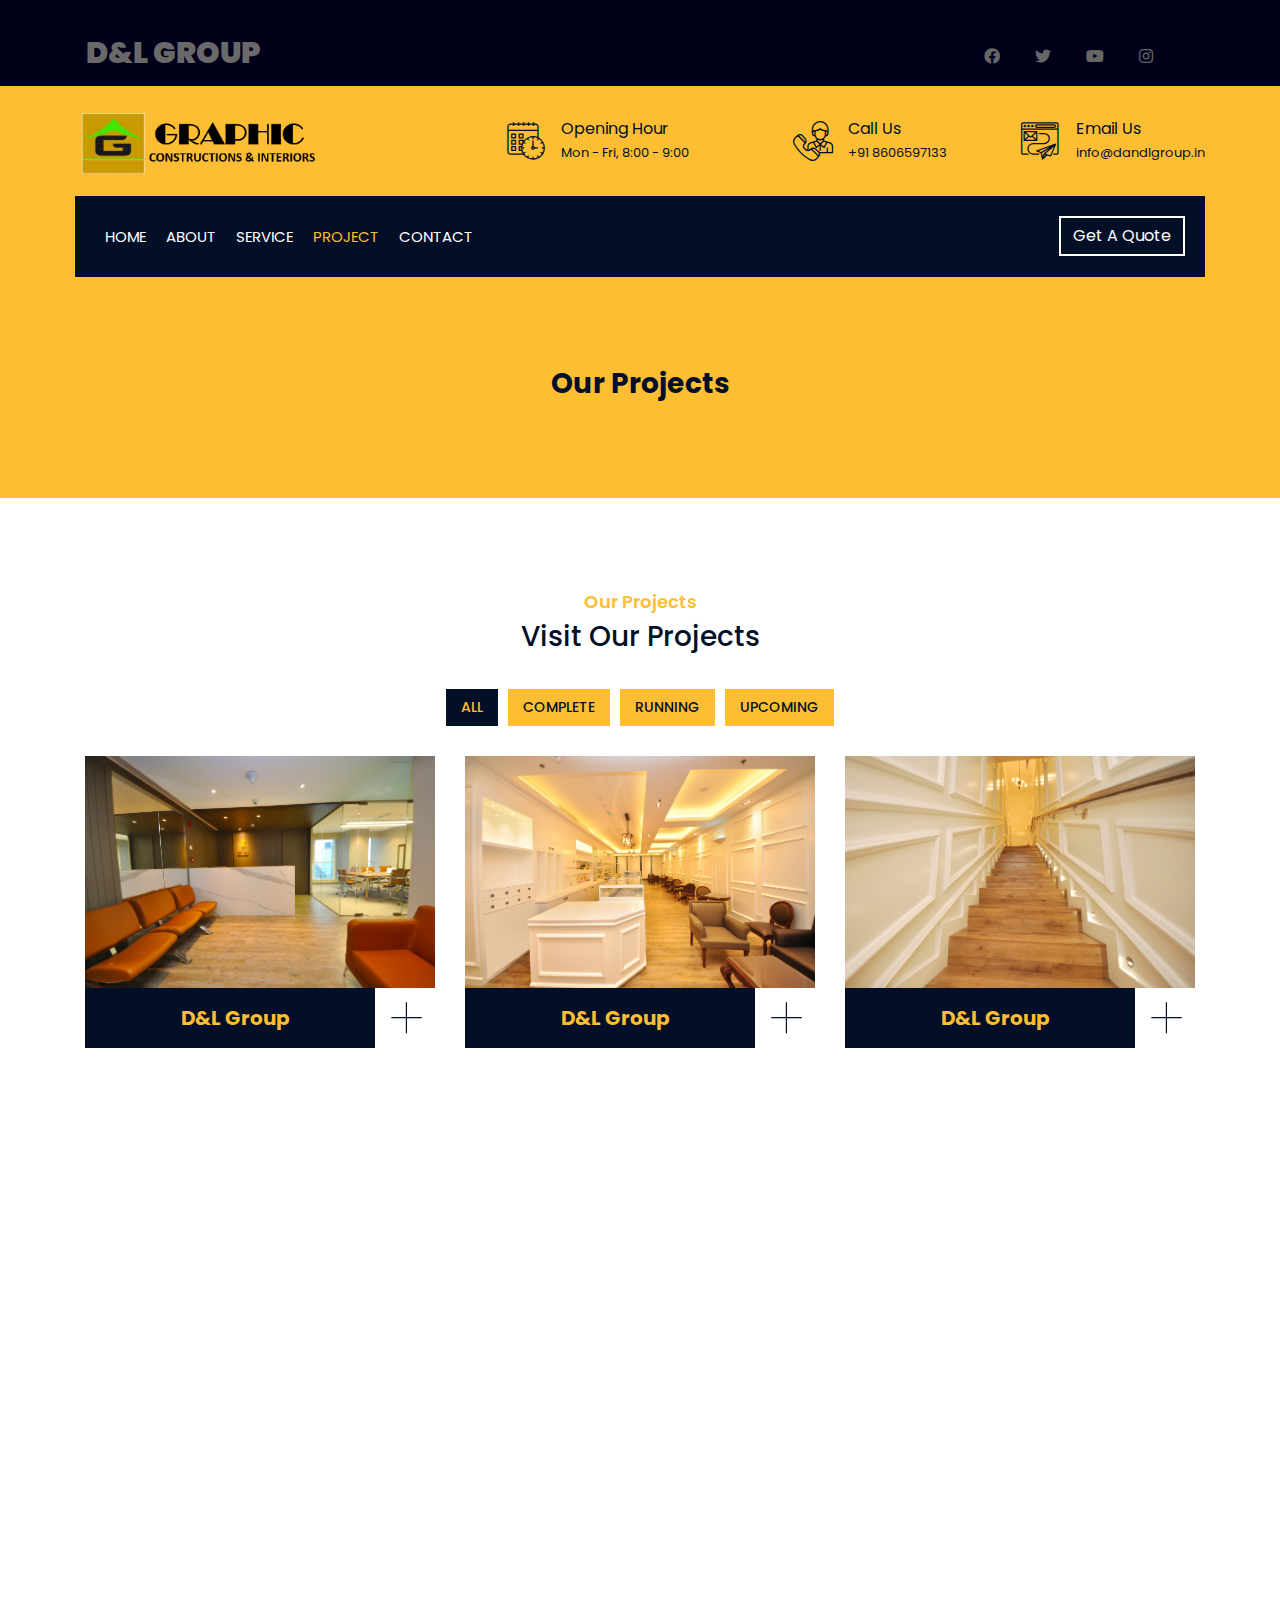
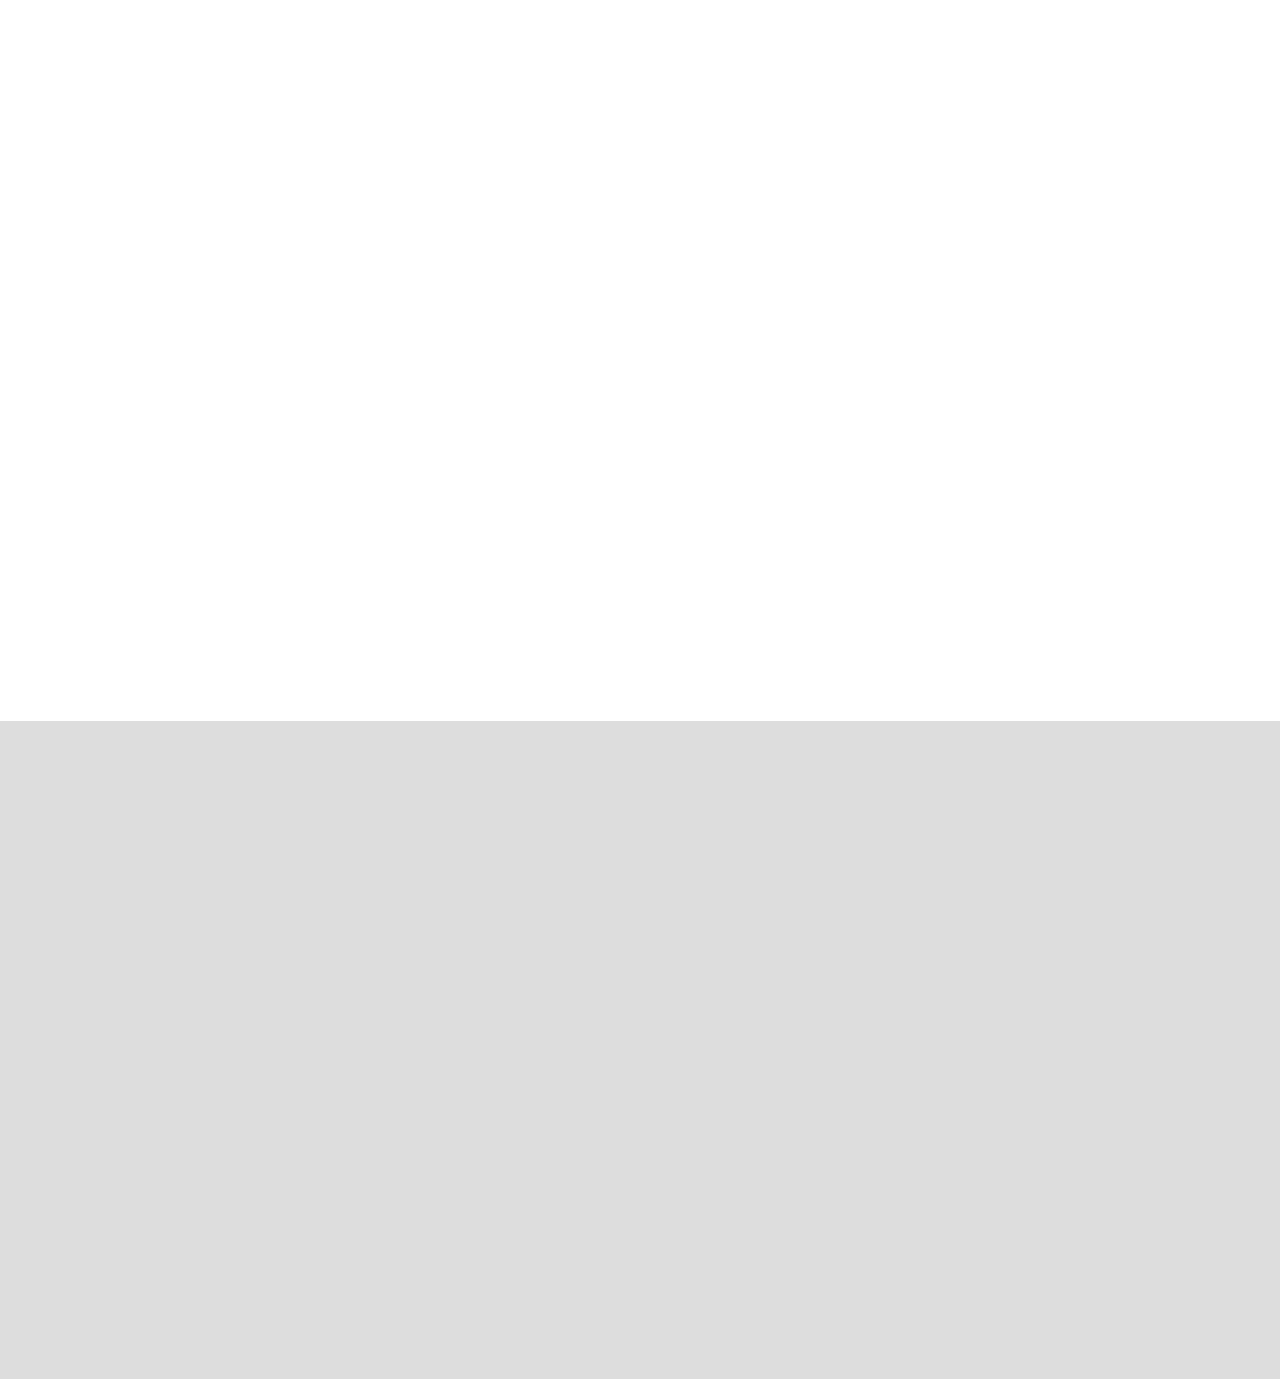
<file: portfolio.html>
<!DOCTYPE html>
<html lang="en">
    <head>
        <meta charset="utf-8">
        <title>D&L Group</title>
        <meta content="width=device-width, initial-scale=1.0" name="viewport">
        <meta content="Construction Company Website Template" name="keywords">
        <meta content="Construction Company Website Template" name="description">

        <!-- Favicon -->
      <link href="img/logo.PNG" rel="icon">
        <!-- Google Font -->
        <link href="https://fonts.googleapis.com/css2?family=Poppins:wght@100;200;300;400;500;600;700;800;900&display=swap" rel="stylesheet">

        <!-- CSS Libraries -->
        <link href="https://stackpath.bootstrapcdn.com/bootstrap/4.4.1/css/bootstrap.min.css" rel="stylesheet">
        <link href="https://cdnjs.cloudflare.com/ajax/libs/font-awesome/5.10.0/css/all.min.css" rel="stylesheet">
        <link href="lib/flaticon/font/flaticon.css" rel="stylesheet"> 
        <link href="lib/animate/animate.min.css" rel="stylesheet">
        <link href="lib/owlcarousel/assets/owl.carousel.min.css" rel="stylesheet">
        <link href="lib/lightbox/css/lightbox.min.css" rel="stylesheet">
        <link href="lib/slick/slick.css" rel="stylesheet">
        <link href="lib/slick/slick-theme.css" rel="stylesheet">

        <!-- Template Stylesheet -->
        <link href="css/style.css" rel="stylesheet">
  <style>
        

#ul_top_hypers li {
    display: inline;
      padding: 16px;
  
}
      
        </style>
        
        
    </head>

       <body>
        
             <div  style="color:#ffbf00; background-color:#00001a; 
                     width:100%">
                 
               <table style="width:100% ">
            <tr>   
               <th id="ths" style=" padding-top:30px" >
                  <a href="#" style=" font-size:30px; font-weight:900; color:dimgray; width:90%; padding-left:85px;">D&L GROUP</a>   
                     <div style="float: right"><ul id= "ul_top_hypers" style="padding-right:110px; padding-top: 15px">
                         <li><a href="https://www.facebook.com/DL-GROUP-101658722290834"><i class="fab fa-facebook" aria-hidden="true"></i></a></li>
                        <li><a href="https://mobile.twitter.com/DLGroup10"><i class="fab fa-twitter" aria-hidden="true"></i></a></li>
                        <li><a href="https://www.youtube.com/watch?v=FVfOXGq0604"><i class="fab fa-youtube" aria-hidden="true"></i></a></li>
                        <li><a href="https://www.instagram.com/dandlgroup/"><i class="fab fa-instagram" aria-hidden="true"></i></a></li>
                     </ul></div>     
                </th>
            </tr>
                 </table>    
             </div>
           
           
        <div class="wrapper">
           <!-- Top Bar Start -->
            <div class="top-bar">
                <div class="container-fluid">
                    <div class="row align-items-center">
                        <div class="col-lg-4 col-md-12">
                            <div class="logo">
                                <a href="index.html">
                                    <!--<h1>GRAPHIC </h1>-->
                                    
                                    <img src="img/logo_main.PNG" alt="GRAPHC">
                                </a> 
                            </div>
                        </div>
                        <div class="col-lg-8 col-md-7 d-none d-lg-block">
                            <div class="row">
                                <div class="col-4">
                                    <div class="top-bar-item">
                                        <div class="top-bar-icon">
                                            <i class="flaticon-calendar"></i>
                                        </div>
                                        <div class="top-bar-text">
                                            <h3>Opening Hour</h3>
                                            <p>Mon - Fri, 8:00 - 9:00</p>
                                        </div>
                                    </div>
                                </div>
                                <div class="col-4">
                                    <div class="top-bar-item">
                                        <div class="top-bar-icon">
                                            <i class="flaticon-call"></i>
                                        </div>
                                        <div class="top-bar-text">
                                            <h3>Call Us</h3>
                                            <p>+91 8606597133</p>
                                        </div>
                                    </div>
                                </div>
                                <div class="col-4">
                                    <div class="top-bar-item">
                                        <div class="top-bar-icon">
                                            <i class="flaticon-send-mail"></i>
                                        </div>
                                        <div class="top-bar-text">
                                            <h3>Email Us</h3>
                                            <p>info@dandlgroup.in</p>
                                        </div>
                                    </div>
                                </div>
                            </div>
                        </div>
                    </div>
                </div>
            </div>
            <!-- Top Bar End -->
            
           <!-- Nav Bar Start -->
            <div class="nav-bar">
                <div class="container-fluid">
                    <nav class="navbar navbar-expand-lg bg-dark navbar-dark">
                        <a href="#" class="navbar-brand">MENU</a>
                        <button type="button" class="navbar-toggler" data-toggle="collapse" data-target="#navbarCollapse">
                            <span class="navbar-toggler-icon"></span>
                        </button>

                        <div class="collapse navbar-collapse justify-content-between" id="navbarCollapse">
                            <div class="navbar-nav mr-auto">
                               
                                
                                <a href="index.html" class="nav-item nav-link ">Home</a>
                                <a href="about.html" class="nav-item nav-link">About</a>
                                <a href="service.html" class="nav-item nav-link">Service</a>
                                <!-- <a href="#" class="nav-item nav-link">Team</a>-->
                                <a href="portfolio.html" class="nav-item nav-link active">Project</a>
                               <div class="nav-item dropdown">
                                   <!--  <a href="#" class="nav-link dropdown-toggle" data-toggle="dropdown">Pages</a>
                                    <div class="dropdown-menu">
                                        <a href="#" class="dropdown-item">Blog Page</a>
                                        <a href="#" class="dropdown-item">Single Page</a>
                                    </div>
                                </div>-->
                                </div>
                                <a href="contact.html" class="nav-item nav-link">Contact</a>
                                
                        <!--        <a href="index.html" class="nav-item nav-link active">Home</a>
                                <a href="about.html" class="nav-item nav-link">About</a>
                                <a href="service.html" class="nav-item nav-link">Service</a>
                                <a href="team.html" class="nav-item nav-link">Team</a>
                                <a href="portfolio.html" class="nav-item nav-link">Project</a>
                                <div class="nav-item dropdown">
                                    <a href="#" class="nav-link dropdown-toggle" data-toggle="dropdown">Pages</a>
                                    <div class="dropdown-menu">
                                        <a href="blog.html" class="dropdown-item">Blog Page</a>
                                        <a href="single.html" class="dropdown-item">Single Page</a>
                                    </div>
                                </div>
                                <a href="contact.html" class="nav-item nav-link">Contact</a> -->
                            </div>  
                            <div class="ml-auto">
                                <a class="btn" href="#">Get A Quote</a>
                            </div>
                        </div>
                    </nav>
                </div>
            </div>
            <!-- Nav Bar End -->
            
            <!-- Page Header Start -->
            <div class="page-header" style="background-image:url(https://www.neoincorporacoes.com.br/uploads/blog/66/c3227083d0368c7b767bd1102f75cc96.jpg);background-size:cover;">
                <div class="container">
                    <div class="row">
                        <div class="col-12">
                            <h3><b>Our Projects</b></h3>
                        </div>
                       
                    </div>
                </div>
            </div>
            <!-- Page Header End -->
            
             <!-- Portfolio Start -->

            
            
             <div class="portfolio">
                <div class="container">
                    <div class="section-header text-center">
                        <p>Our Projects</p>
                        <h3>Visit Our Projects</h3>
                    </div>
                    <div class="row">
                        <div class="col-12">
                            <ul id="portfolio-flters">
                                <li data-filter="*" class="filter-active">All</li>
                                <li data-filter=".first">Complete</li>
                                <li data-filter=".second">Running</li>
                                <li data-filter=".third">Upcoming</li>
                            </ul>
                        </div>
                    </div>
                    <div class="row portfolio-container">
                        <div class="col-lg-4 col-md-6 col-sm-12 portfolio-item first wow fadeInUp" data-wow-delay="0.1s">
                            <div class="portfolio-warp">
                                <div class="portfolio-img">
                                    <img src="img/Eib%20office.jpg" alt="Image">
                                    <div class="portfolio-overlay">
                                        <p>
                                          <!--  Lorem ipsum dolor sit amet elit. Phasel nec pretium mi. Curabit facilis ornare velit non. Aliqu metus tortor, auctor id gravi condime, viverra quis sem.-->
                                        </p>
                                    </div>
                                </div>
                                <div class="portfolio-text">
                                   <!-- <h3>Project Name</h3>-->
                                    <h3>D&L Group</h3>
                                    <a class="btn" href="img/Eib%20office.jpg" data-lightbox="portfolio">+</a>
                                </div>
                            </div>
                        </div>
                        <div class="col-lg-4 col-md-6 col-sm-12 portfolio-item second wow fadeInUp" data-wow-delay="0.2s">
                            <div class="portfolio-warp">
                                <div class="portfolio-img">
                                    <img src="img/ELEGANCE-2.jpg" alt="Image">
                                    <div class="portfolio-overlay">
                                        <p>
                                           <!-- Lorem ipsum dolor sit amet elit. Phasel nec pretium mi. Curabit facilis ornare velit non. Aliqu metus tortor, auctor id gravi condime, viverra quis sem.-->
                                        </p>
                                    </div>
                                </div>
                                <div class="portfolio-text">
                                    <!-- <h3>Project Name</h3>-->
                                     <h3>D&L Group</h3>
                                    <a class="btn" href="img/ELEGANCE-2.jpg" data-lightbox="portfolio">+</a>
                                </div>
                            </div>
                        </div>
                        <div class="col-lg-4 col-md-6 col-sm-12 portfolio-item third wow fadeInUp" data-wow-delay="0.3s">
                            <div class="portfolio-warp">
                                <div class="portfolio-img">
                                    <img src="img/ELEGANCE-3.jpg" alt="Image">
                                    <div class="portfolio-overlay">
                                        <p>
                                            <!--Lorem ipsum dolor sit amet elit. Phasel nec pretium mi. Curabit facilis ornare velit non. Aliqu metus tortor, auctor id gravi condime, viverra quis sem.-->
                                        </p>
                                    </div>
                                </div>
                                <div class="portfolio-text">
                                     <!-- <h3>Project Name</h3>-->
                                     <h3>D&L Group</h3>
                                    <a class="btn" href="img/ELEGANCE-3.jpg" data-lightbox="portfolio">+</a>
                                </div>
                            </div>
                        </div>
                        <div class="col-lg-4 col-md-6 col-sm-12 portfolio-item first wow fadeInUp" data-wow-delay="0.4s">
                            <div class="portfolio-warp">
                                <div class="portfolio-img">
                                    <img src="img/hilalbank.jpg" alt="Image">
                                    <div class="portfolio-overlay">
                                        <p>
                                           <!-- Lorem ipsum dolor sit amet elit. Phasel nec pretium mi. Curabit facilis ornare velit non. Aliqu metus tortor, auctor id gravi condime, viverra quis sem.-->
                                        </p>
                                    </div>
                                </div>
                                <div class="portfolio-text">
                                   <!-- <h3>Project Name</h3>-->
                                     <h3>D&L Group</h3>
                                    <a class="btn" href="img/hilalbank.jpg" data-lightbox="portfolio">+</a>
                                   
                                </div>
                            </div>
                        </div>
                        <div class="col-lg-4 col-md-6 col-sm-12 portfolio-item second wow fadeInUp" data-wow-delay="0.5s">
                            <div class="portfolio-warp">
                                <div class="portfolio-img">
                                    <img src="img/bathroom.jpg" alt="Image">
                                    <div class="portfolio-overlay">
                                        <p>
                                          <!--  Lorem ipsum dolor sit amet elit. Phasel nec pretium mi. Curabit facilis ornare velit non. Aliqu metus tortor, auctor id gravi condime, viverra quis sem.-->
                                        </p>
                                    </div>
                                </div>
                                <div class="portfolio-text">
                                    <!-- <h3>Project Name</h3>-->
                                     <h3>D&L Group</h3>
                                    <a class="btn" href="img/bathroom.jpg" data-lightbox="portfolio">+</a>
                                </div>
                            </div>
                        </div>
                        <div class="col-lg-4 col-md-6 col-sm-12 portfolio-item third wow fadeInUp" data-wow-delay="0.6s">
                            <div class="portfolio-warp">
                                <div class="portfolio-img">
                                    <img src="img/bathroom1.jpg" alt="Image">
                                    
                                    <div class="portfolio-overlay">
                                        <p>
                                            <!--Lorem ipsum dolor sit amet elit. Phasel nec pretium mi. Curabit facilis ornare velit non. Aliqu metus tortor, auctor id gravi condime, viverra quis sem.-->
                                        </p>
                                    </div>
                                </div>
                                <div class="portfolio-text">
                                     <!-- <h3>Project Name</h3>-->
                                      <h3>D&L Group</h3>
                                    <a class="btn" href="img/bathroom1.jpg" data-lightbox="portfolio">+</a>
                                </div>
                            </div>
                        </div>
                    </div>
                    
                    
                    
                    
                    <div class="row portfolio-container">
                        <div class="col-lg-4 col-md-6 col-sm-12 portfolio-item first wow fadeInUp" data-wow-delay="0.1s">
                            <div class="portfolio-warp">
                                <div class="portfolio-img">
                                    <img src="img/1.jpeg" alt="Image">
                                    <div class="portfolio-overlay">
                                        <p>
                                          <!--  Lorem ipsum dolor sit amet elit. Phasel nec pretium mi. Curabit facilis ornare velit non. Aliqu metus tortor, auctor id gravi condime, viverra quis sem.-->
                                        </p>
                                    </div>
                                </div>
                                <div class="portfolio-text">
                                   <!-- <h3>Project Name</h3>-->
                                    <h3>D&L Group</h3>
                                    <a class="btn" href="img/1.jpeg" data-lightbox="portfolio">+</a>
                                </div>
                            </div>
                        </div>
                        <div class="col-lg-4 col-md-6 col-sm-12 portfolio-item second wow fadeInUp" data-wow-delay="0.2s">
                            <div class="portfolio-warp">
                                <div class="portfolio-img">
                                    <img src="img/2.jpeg" alt="Image">
                                    <div class="portfolio-overlay">
                                        <p>
                                           <!-- Lorem ipsum dolor sit amet elit. Phasel nec pretium mi. Curabit facilis ornare velit non. Aliqu metus tortor, auctor id gravi condime, viverra quis sem.-->
                                        </p>
                                    </div>
                                </div>
                                <div class="portfolio-text">
                                    <!-- <h3>Project Name</h3>-->
                                     <h3>D&L Group</h3>
                                    <a class="btn" href="img/2.jpeg" data-lightbox="portfolio">+</a>
                                </div>
                            </div>
                        </div>
                        <div class="col-lg-4 col-md-6 col-sm-12 portfolio-item third wow fadeInUp" data-wow-delay="0.3s">
                            <div class="portfolio-warp">
                                <div class="portfolio-img">
                                    <img src="img/3.jpeg" alt="Image">
                                    <div class="portfolio-overlay">
                                        <p>
                                            <!--Lorem ipsum dolor sit amet elit. Phasel nec pretium mi. Curabit facilis ornare velit non. Aliqu metus tortor, auctor id gravi condime, viverra quis sem.-->
                                        </p>
                                    </div>
                                </div>
                                <div class="portfolio-text">
                                     <!-- <h3>Project Name</h3>-->
                                     <h3>D&L Group</h3>
                                    <a class="btn" href="img/3.jpeg" data-lightbox="portfolio">+</a>
                                </div>
                            </div>
                        </div>
                        <div class="col-lg-4 col-md-6 col-sm-12 portfolio-item first wow fadeInUp" data-wow-delay="0.4s">
                            <div class="portfolio-warp">
                                <div class="portfolio-img">
                                    <img src="img/4.jpeg" alt="Image">
                                    <div class="portfolio-overlay">
                                        <p>
                                           <!-- Lorem ipsum dolor sit amet elit. Phasel nec pretium mi. Curabit facilis ornare velit non. Aliqu metus tortor, auctor id gravi condime, viverra quis sem.-->
                                        </p>
                                    </div>
                                </div>
                                <div class="portfolio-text">
                                   <!-- <h3>Project Name</h3>-->
                                     <h3>D&L Group</h3>
                                    <a class="btn" href="img/4.jpeg" data-lightbox="portfolio">+</a>
                                   
                                </div>
                            </div>
                        </div>
                        <div class="col-lg-4 col-md-6 col-sm-12 portfolio-item second wow fadeInUp" data-wow-delay="0.5s">
                            <div class="portfolio-warp">
                                <div class="portfolio-img">
                                    <img src="img/5.jpeg" alt="Image">
                                    <div class="portfolio-overlay">
                                        <p>
                                          <!--  Lorem ipsum dolor sit amet elit. Phasel nec pretium mi. Curabit facilis ornare velit non. Aliqu metus tortor, auctor id gravi condime, viverra quis sem.-->
                                        </p>
                                    </div>
                                </div>
                                <div class="portfolio-text">
                                    <!-- <h3>Project Name</h3>-->
                                     <h3>D&L Group</h3>
                                    <a class="btn" href="img/5.jpeg" data-lightbox="portfolio">+</a>
                                </div>
                            </div>
                        </div>
                        <div class="col-lg-4 col-md-6 col-sm-12 portfolio-item third wow fadeInUp" data-wow-delay="0.6s">
                            <div class="portfolio-warp">
                                <div class="portfolio-img">
                                    <img src="img/6.jpeg" alt="Image">
                                    
                                    <div class="portfolio-overlay">
                                        <p>
                                            <!--Lorem ipsum dolor sit amet elit. Phasel nec pretium mi. Curabit facilis ornare velit non. Aliqu metus tortor, auctor id gravi condime, viverra quis sem.-->
                                        </p>
                                    </div>
                                </div>
                                <div class="portfolio-text">
                                     <!-- <h3>Project Name</h3>-->
                                      <h3>D&L Group</h3>
                                    <a class="btn" href="img/6.jpeg" data-lightbox="portfolio">+</a>
                                </div>
                            </div>
                        </div>
                    </div>
                    
                    
                    
                    
                        <div class="row portfolio-container">
                        <div class="col-lg-4 col-md-6 col-sm-12 portfolio-item first wow fadeInUp" data-wow-delay="0.1s">
                            <div class="portfolio-warp">
                                <div class="portfolio-img">
                                    <img src="img/7.jpeg" alt="Image">
                                    <div class="portfolio-overlay">
                                        <p>
                                          <!--  Lorem ipsum dolor sit amet elit. Phasel nec pretium mi. Curabit facilis ornare velit non. Aliqu metus tortor, auctor id gravi condime, viverra quis sem.-->
                                        </p>
                                    </div>
                                </div>
                                <div class="portfolio-text">
                                   <!-- <h3>Project Name</h3>-->
                                    <h3>D&L Group</h3>
                                    <a class="btn" href="img/7.jpeg" data-lightbox="portfolio">+</a>
                                </div>
                            </div>
                        </div>
                        <div class="col-lg-4 col-md-6 col-sm-12 portfolio-item second wow fadeInUp" data-wow-delay="0.2s">
                            <div class="portfolio-warp">
                                <div class="portfolio-img">
                                    <img src="img/8.jpeg" alt="Image">
                                    <div class="portfolio-overlay">
                                        <p>
                                           <!-- Lorem ipsum dolor sit amet elit. Phasel nec pretium mi. Curabit facilis ornare velit non. Aliqu metus tortor, auctor id gravi condime, viverra quis sem.-->
                                        </p>
                                    </div>
                                </div>
                                <div class="portfolio-text">
                                    <!-- <h3>Project Name</h3>-->
                                     <h3>D&L Group</h3>
                                    <a class="btn" href="img/8.jpeg" data-lightbox="portfolio">+</a>
                                </div>
                            </div>
                        </div>
                       
                    </div>
                 
                    </div>
                </div>
            </div>
           
           
            
    
           
           
           
            <!-- Portfolio End -->
<br><br><br>

          <!-- Footer Start -->
            <div class="footer wow fadeIn" data-wow-delay="0.3s">
                <div class="container">
                    <div class="row">
                        <div class="col-md-6 col-lg-3">
                            <div class="footer-contact">
                                <h2>Office Contact</h2>
                                <p><i class="fa fa-map-marker-alt"></i>#121, Krishnavilasam Bldg <br>&nbsp;&nbsp;&nbsp;&nbsp;&nbsp;
                                    Pullad - Poovathoor, Kerala,<br>&nbsp;&nbsp;&nbsp;&nbsp;&nbsp;&nbsp;INDIA</p>
                                <p><i class="fa fa-phone-alt"></i>+91 8606597133</p>
                                <p><i class="fa fa-envelope"></i>info@dandlgroup.in</p>
                                <div class="footer-social">
                                    <a href="https://mobile.twitter.com/DLGroup10"><i class="fab fa-twitter"></i></a>
                                    <a href="https://www.facebook.com/DL-GROUP-101658722290834"><i class="fab fa-facebook-f"></i></a>
                                  <a href="https://www.youtube.com/watch?v=FVfOXGq0604"><i class="fab fa-youtube"></i></a>
                                    <a href="https://www.instagram.com/dandlgroup/"><i class="fab fa-instagram"></i></a>
                                   <!--  <a href=""><i class="fab fa-linkedin-in"></i></a>-->
                                </div>
                            </div>
                        </div>
                        <div class="col-md-6 col-lg-3">
                            <div class="footer-link">
                                <h2>Services Areas</h2>
                                <a href="">Building Construction</a>
                                <a href="">House Renovation</a>
                                <a href="">Architecture Design</a>
                                <a href="">Interior Design</a>
                                <a href="">MEP Design</a>
                            </div>
                        </div>
                        <div class="col-md-6 col-lg-3">
                            <div class="footer-link">
                                <h2>Useful Pages</h2>
                                <a href="">About Us</a>
                                <a href="">Contact Us</a>
                                <a href="">Our Team</a>
                                <a href="">Projects</a>
                                <a href="">Testimonial</a>
                            </div>
                        </div>
                        <div class="col-md-6 col-lg-3">
                            <div class="newsletter">
                                <h2>About Us</h2>
                                <p>
                                   D & L Group was found by a group of experienced professional's, with a vision to enter into a core sector business, housing construction, land development and Turn key interiors. <a href="about.html">Read more</a>
                                </p>
                               <!-- <div class="form">
                                    <input class="form-control" placeholder="Email here">
                                    <button class="btn">Submit</button>
                                </div> -->
                            </div>
                        </div>
                    </div>
                </div>
            <div class="container footer-menu">
                        <div class="f-menu">
                        <a href="">Terms of use</a>
                        <a href="">Privacy policy</a>
                        <a href="">Cookies</a>
                        <a href="">Help</a>
                        <a href="">FQAs</a>                       
                       
                    </div>
                </div>
                <div class="container copyright">
                    <div class="row">
                        <div class="col-md-6">
                            <p>&copy; <a href="#">2021 D&L Group Kerala </a>, All Right Reserved.</p>
                        </div>
                        <div class="col-md-6">
                            <p>Designed By <a href="#">Voxazon Business services Pvt Ltd</a></p>
                        </div>
                    </div>
                </div>
            </div>
            <!-- Footer End -->

            <a href="#" class="back-to-top"><i class="fa fa-chevron-up"></i></a>
        </div>

        <!-- JavaScript Libraries -->
        <script src="https://code.jquery.com/jquery-3.4.1.min.js"></script>
        <script src="https://stackpath.bootstrapcdn.com/bootstrap/4.4.1/js/bootstrap.bundle.min.js"></script>
        <script src="lib/easing/easing.min.js"></script>
        <script src="lib/wow/wow.min.js"></script>
        <script src="lib/owlcarousel/owl.carousel.min.js"></script>
        <script src="lib/isotope/isotope.pkgd.min.js"></script>
        <script src="lib/lightbox/js/lightbox.min.js"></script>
        <script src="lib/waypoints/waypoints.min.js"></script>
        <script src="lib/counterup/counterup.min.js"></script>
        <script src="lib/slick/slick.min.js"></script>

        <!-- Template Javascript -->
        <script src="js/main.js"></script>
    </body>
</html>
</file>
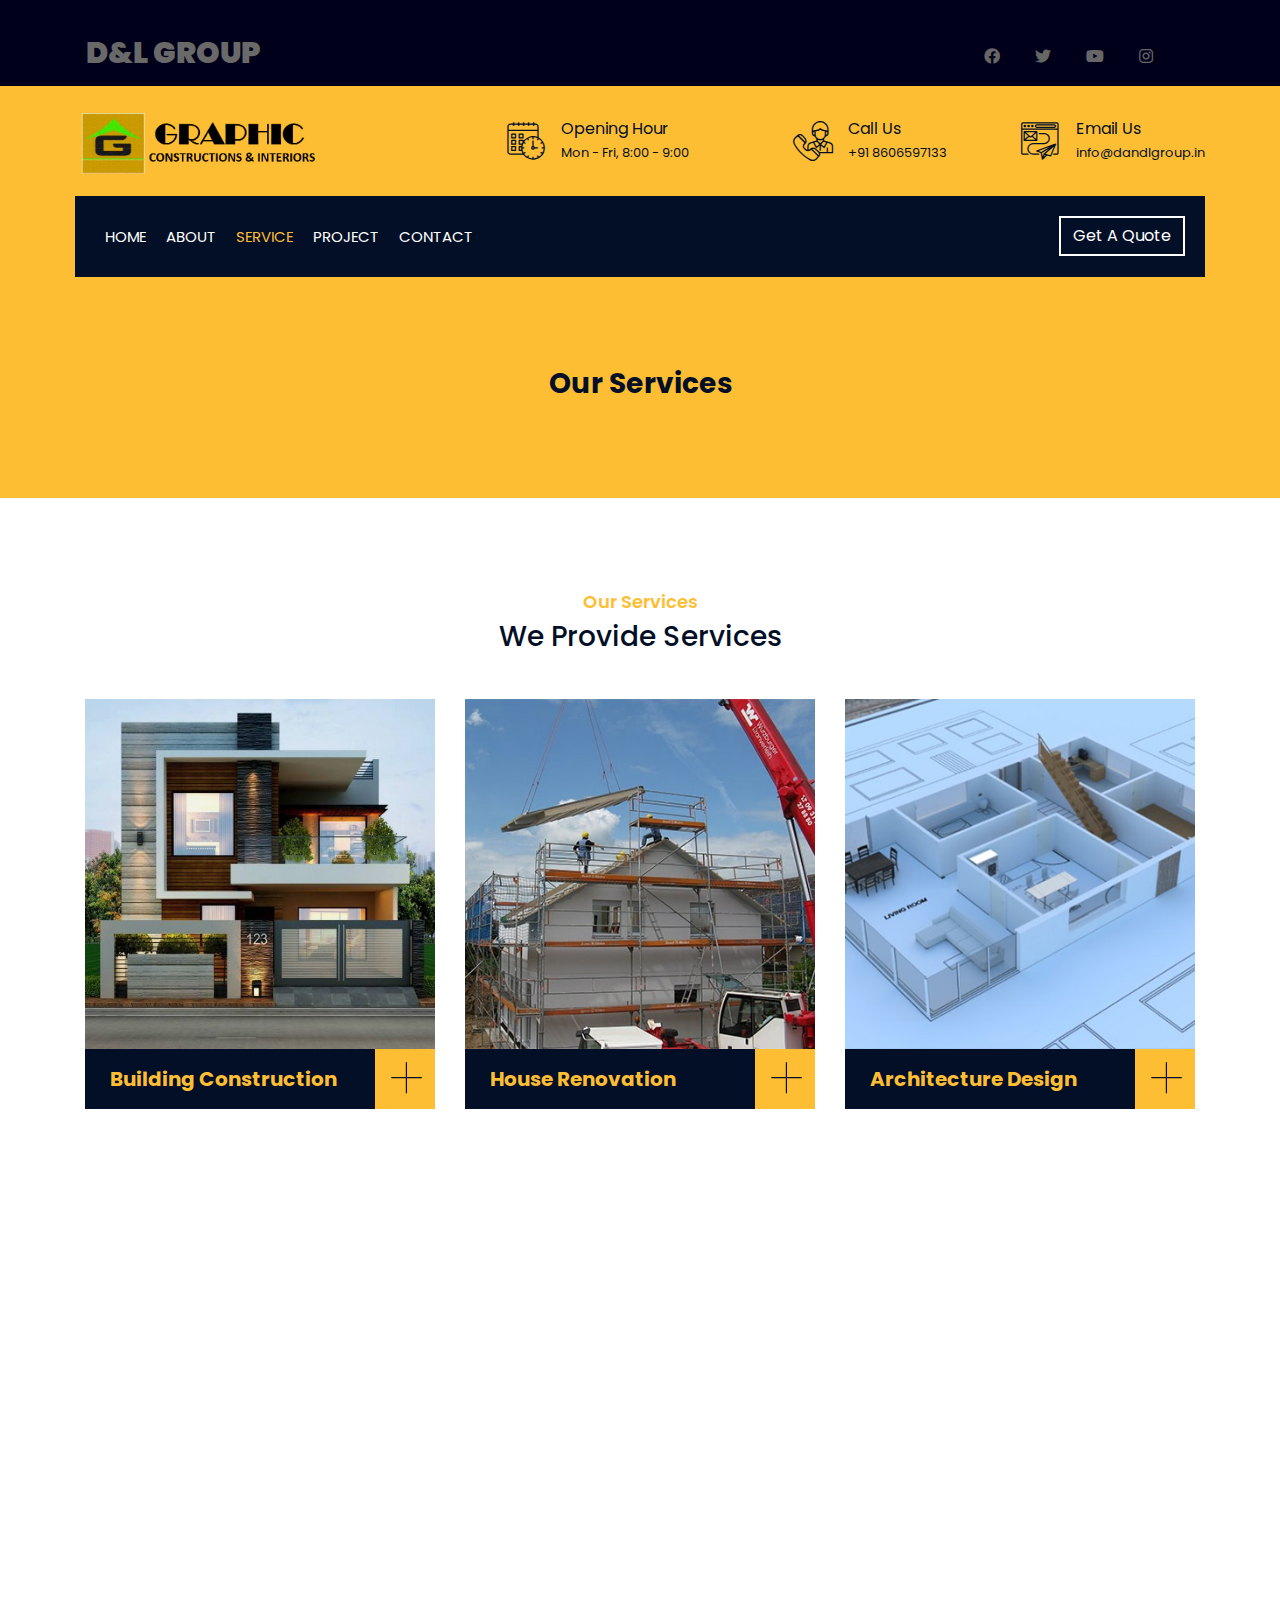
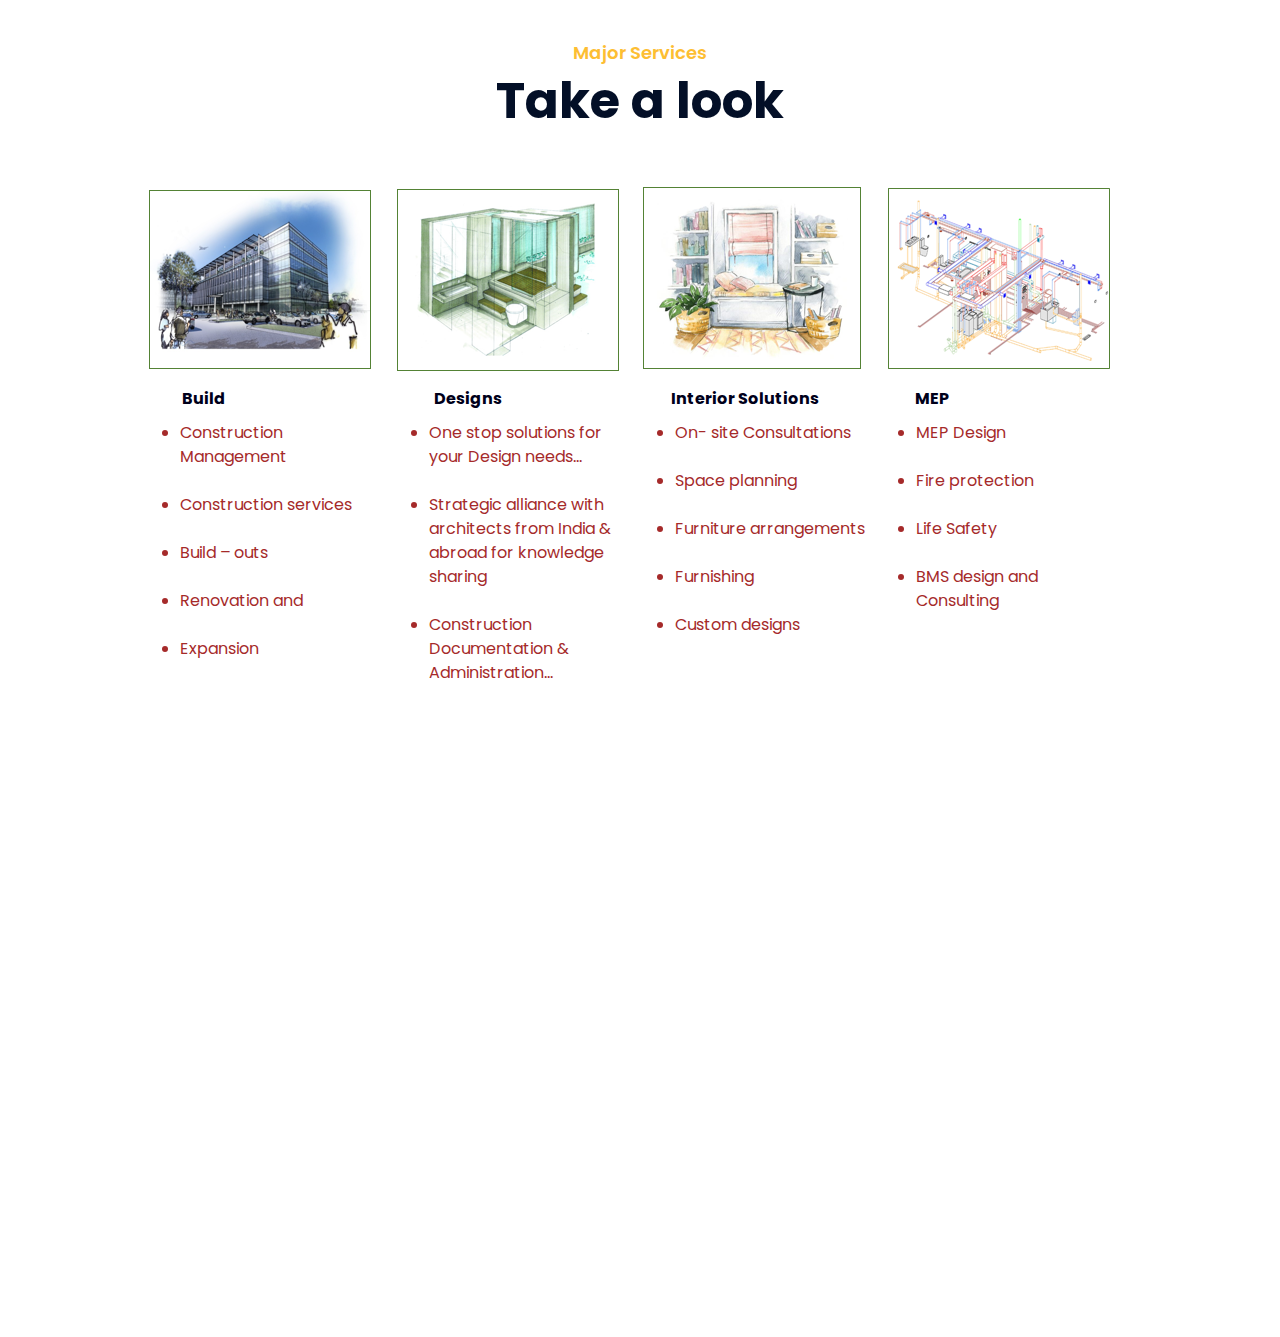
<file: service.html>
<!DOCTYPE html>
<html lang="en">
    <head>
        <meta charset="utf-8">
        <title>D&L Group </title>
        <meta content="width=device-width, initial-scale=1.0" name="viewport">
        <meta content="Construction Company Website Template" name="keywords">
        <meta content="Construction Company Website Template" name="description">

        <!-- Favicon -->
        <link href="img/logo.PNG" rel="icon">

        <!-- Google Font -->
        <link href="https://fonts.googleapis.com/css2?family=Poppins:wght@100;200;300;400;500;600;700;800;900&display=swap" rel="stylesheet">

        <!-- CSS Libraries -->
        <link href="https://stackpath.bootstrapcdn.com/bootstrap/4.4.1/css/bootstrap.min.css" rel="stylesheet">
        <link href="https://cdnjs.cloudflare.com/ajax/libs/font-awesome/5.10.0/css/all.min.css" rel="stylesheet">
        <link href="lib/flaticon/font/flaticon.css" rel="stylesheet"> 
        <link href="lib/animate/animate.min.css" rel="stylesheet">
        <link href="lib/owlcarousel/assets/owl.carousel.min.css" rel="stylesheet">
        <link href="lib/lightbox/css/lightbox.min.css" rel="stylesheet">
        <link href="lib/slick/slick.css" rel="stylesheet">
        <link href="lib/slick/slick-theme.css" rel="stylesheet">

        <!-- Template Stylesheet -->
        <link href="css/style.css" rel="stylesheet">
   <style>
        

#ul_top_hypers li {
    display: inline;
      padding: 16px;
  
}
        
        </style>
        
        
    </head>

       <body>
        
             <div  style="color:#ffbf00; background-color:#00001a; 
                     width:100%">
                 
               <table style="width:100% ">
            <tr>   
               <th id="ths" style=" padding-top:30px" >
                  <a href="#" style=" font-size:30px; font-weight:900; color:dimgray; width:90%; padding-left:85px;  ">D&L GROUP</a>   
                     <div style="float: right"><ul id= "ul_top_hypers" style="padding-right: 110px; padding-top: 15px">
                         <li><a href="https://www.facebook.com/DL-GROUP-101658722290834"><i class="fab fa-facebook" aria-hidden="true"></i></a></li>
                        <li><a href="https://mobile.twitter.com/DLGroup10"><i class="fab fa-twitter" aria-hidden="true"></i></a></li>
                        <li><a href="https://www.youtube.com/watch?v=FVfOXGq0604"><i class="fab fa-youtube" aria-hidden="true"></i></a></li>
                        <li><a href="https://www.instagram.com/dandlgroup/"><i class="fab fa-instagram" aria-hidden="true"></i></a></li>
                     </ul></div>     
                </th>
            </tr>
                 </table>    
             </div>
           
           
        <div class="wrapper">
            <!-- Top Bar Start -->
            <div class="top-bar">
                <div class="container-fluid">
                    <div class="row align-items-center">
                        <div class="col-lg-4 col-md-12">
                            <div class="logo">
                                <a href="index.html">
                                    <!--<h1>GRAPHIC </h1>-->
                                    
                                    <img src="img/logo_main.PNG" alt="GRAPHC">
                                </a> 
                            </div>
                        </div>
                        <div class="col-lg-8 col-md-7 d-none d-lg-block">
                            <div class="row">
                                <div class="col-4">
                                    <div class="top-bar-item">
                                        <div class="top-bar-icon">
                                            <i class="flaticon-calendar"></i>
                                        </div>
                                        <div class="top-bar-text">
                                            <h3>Opening Hour</h3>
                                            <p>Mon - Fri, 8:00 - 9:00</p>
                                        </div>
                                    </div>
                                </div>
                                <div class="col-4">
                                    <div class="top-bar-item">
                                        <div class="top-bar-icon">
                                            <i class="flaticon-call"></i>
                                        </div>
                                        <div class="top-bar-text">
                                            <h3>Call Us</h3>
                                            <p>+91 8606597133</p>
                                        </div>
                                    </div>
                                </div>
                                <div class="col-4">
                                    <div class="top-bar-item">
                                        <div class="top-bar-icon">
                                            <i class="flaticon-send-mail"></i>
                                        </div>
                                        <div class="top-bar-text">
                                            <h3>Email Us</h3>
                                            <p>info@dandlgroup.in</p>
                                        </div>
                                    </div>
                                </div>
                            </div>
                        </div>
                    </div>
                </div>
            </div>
            <!-- Top Bar End -->

            <!-- Nav Bar Start -->
            <div class="nav-bar">
                <div class="container-fluid">
                    <nav class="navbar navbar-expand-lg bg-dark navbar-dark">
                        <a href="#" class="navbar-brand">MENU</a>
                        <button type="button" class="navbar-toggler" data-toggle="collapse" data-target="#navbarCollapse">
                            <span class="navbar-toggler-icon"></span>
                        </button>

                        <div class="collapse navbar-collapse justify-content-between" id="navbarCollapse">
                            <div class="navbar-nav mr-auto">
                               
                               <a href="index.html" class="nav-item nav-link ">Home</a>
                                <a href="about.html" class="nav-item nav-link">About</a>
                                <a href="service.html" class="nav-item nav-link active">Service</a>
                                <!-- <a href="#" class="nav-item nav-link">Team</a>-->
                                <a href="portfolio.html" class="nav-item nav-link">Project</a>
                                <div class="nav-item dropdown">
                                    <!-- <a href="#" class="nav-link dropdown-toggle" data-toggle="dropdown">Pages</a>
                                   <div class="dropdown-menu">
                                        <a href="#" class="dropdown-item">Blog Page</a>
                                        <a href="#" class="dropdown-item">Single Page</a>
                                    </div>-->
                                </div>
                                <a href="contact.html" class="nav-item nav-link">Contact</a>
                                
                                
                        <!--        <a href="index.html" class="nav-item nav-link active">Home</a>
                                <a href="about.html" class="nav-item nav-link">About</a>
                                <a href="service.html" class="nav-item nav-link">Service</a>
                                <a href="team.html" class="nav-item nav-link">Team</a>
                                <a href="portfolio.html" class="nav-item nav-link">Project</a>
                                <div class="nav-item dropdown">
                                    <a href="#" class="nav-link dropdown-toggle" data-toggle="dropdown">Pages</a>
                                    <div class="dropdown-menu">
                                        <a href="blog.html" class="dropdown-item">Blog Page</a>
                                        <a href="single.html" class="dropdown-item">Single Page</a>
                                    </div>
                                </div>
                                <a href="contact.html" class="nav-item nav-link">Contact</a> -->
                            </div>  
                            <div class="ml-auto">
                                <a class="btn" href="#">Get A Quote</a>
                            </div>
                        </div>
                    </nav>
                </div>
            </div>
            <!-- Nav Bar End -->
            
            
            <!-- Page Header Start -->
            <div class="page-header"style="background-image:url(https://www.neoincorporacoes.com.br/uploads/blog/66/c3227083d0368c7b767bd1102f75cc96.jpg);background-size:cover;">
                <div class="container" >
                    <div class="row">
                     <div class="col-12">
                            <h3 ><b>Our Services</b></h3>
                        </div>
                        
                          <!-- <div class="col-12">
                            <a href="">Home</a>
                            <a href="">Our Services</a>
                        </div> -->
                    </div>
                </div>
            </div> 
           
            <!-- Page Header End -->


             <!-- Service Start -->
            <div class="service">
                <div class="container">
                    <div class="section-header text-center">
                        <p>Our Services</p>
                        <h3>We Provide Services</h3>
                    </div>
                    <div class="row">
                        <div class="col-lg-4 col-md-6 wow fadeInUp" data-wow-delay="0.1s">
                            <div class="service-item">
                                <div class="service-img">
                                    <img src="img/construct.jpg" alt="Image">
                                    <div class="service-overlay">
                                        <p>
                                           We aim to achieve your dreams by giving you the most reliable, qualified professionals to undertake all aspects of your next project. We’re proud to provide an all in one service to our clients.We offer top quality construction services, no matter how big or small your job. Our team have expert knowledge and skills required to ensure professional work for your next residential project.
                                        </p>
                                    </div>
                                </div>
                                <div class="service-text">
                                    <h3>Building Construction</h3>
                                    <a class="btn" href="img/construct.jpg" data-lightbox="service">+</a>
                                </div>
                            </div>
                        </div>
                        <div class="col-lg-4 col-md-6 wow fadeInUp" data-wow-delay="0.2s">
                            <div class="service-item">
                                <div class="service-img">
                                    <img src="img/service-2.jpg" alt="Image">
                                    <div class="service-overlay">
                                        <p>
                                            The concept of home improvement, home renovation, or remodeling is the process of renovating or making additions to one's home. Home improvement can consist of projects that upgrade an existing home interior, exterior or other improvements to the property.We offer top quality services, no matter how big or small your job. Our team have expert knowledge and skills required to ensure professional work for your next residential project
                                        </p>
                                    </div>
                                </div>
                                <div class="service-text">
                                    <h3>House Renovation</h3>
                                    <a class="btn" href="img/service-2.jpg" data-lightbox="service">+</a>
                                </div>
                            </div>
                        </div>
                        <div class="col-lg-4 col-md-6 wow fadeInUp" data-wow-delay="0.3s">
                            <div class="service-item">
                                <div class="service-img">
                                    <img src="img/arch.jpg" alt="Image">
                                    <div class="service-overlay">
                                        <p>
                                            we  will  provide entire Plan & Design according to Vasthu, Plot Features, Direction & Angle, as well as the budget, etc. Our architectural services cover the full set of drawings required for complete construction from traditional to contemporary. 
                                        </p>
                                    </div>
                                </div>
                                <div class="service-text">
                                    <h3>Architecture Design</h3>
                                    <a class="btn" href="img/arch.jpg" data-lightbox="service">+</a>
                                </div>
                            </div>
                        </div>
                        <div class="col-lg-4 col-md-6 wow fadeInUp" data-wow-delay="0.4s">
                            <div class="service-item">
                                <div class="service-img">
                                    <img src="img/int.jpg" alt="Image">
                                    <div class="service-overlay">
                                        <p>
                                           We have the expertise in designing and having good experience in Interior Designing and Decorative Interiors. We provide best services in Map Design, Residential Interior Designs, Modular Kitchen Interiors, Bedroom Interior, Wardrobes Design, Living Room designs, Flats / Apartments, Home Theater Room, Drawing Room etc.
                                        </p>
                                    </div>
                                </div>
                                <div class="service-text">
                                    <h3>Interior Design</h3>
                                    <a class="btn" href="img/int.jpg" data-lightbox="service">+</a>
                                </div>
                            </div>
                        </div>
                        <div class="col-lg-4 col-md-6 wow fadeInUp" data-wow-delay="0.5s">
                            <div class="service-item">
                                <div class="service-img">
                                    <img src="img/service-5.jpg" alt="Image">
                                    <div class="service-overlay">
                                        <p>
                                           We aim for complete client satisfaction, by delivering all construction projects within budget, time scale and to the highest of standards. Our team will provide best support for fullfill your dream
                                            
                                        </p>
                                    </div>
                                </div>
                                <div class="service-text">
                                    <h3>Fixing & Support</h3>
                                    <a class="btn" href="img/service-5.jpg" data-lightbox="service">+</a>
                                </div>
                            </div>
                        </div>
                        <div class="col-lg-4 col-md-6 wow fadeInUp" data-wow-delay="0.6s">
                            <div class="service-item">
                                <div class="service-img">
                                    <img src="img/mep.png" alt="Image">
                                    <div class="service-overlay">
                                        <p>
                                            MEP's design is important for planning, decision-making, accurate documentation, performance- and cost-estimation, construction, and operating/maintaining the resulting facilities.We specialize in developing accurate and detailed MEP – Mechanical, Electrical, Plumbing and Fire Protection design models with required LOD as per the defined spaces and zones in the building model.
                                        </p>
                                    </div>
                                </div>
                                <div class="service-text">
                                    <h3>MEP Design</h3>
                                    <a class="btn" href="img/mep.png" data-lightbox="service">+</a>
                                </div>
                            </div>
                        </div>
                    </div>
                </div>
            </div>
            <!-- Service End -->

          <!-- FAQs Start -->
            <div class="faqs">
                <div class="container">
                    <div class="section-header text-center">
                        <p>Major Services </p>
                        <h2>Take a look</h2>
                    </div>
                   <div >
    <div style='overflow-x:auto'>
  <table cellpadding=5 style="margin-left:50px">
    <tr>
      <td><img src="img/vbuild.PNG"/ ></td>
      <td> <img src="img/vdesign.PNG"/></td>
      <td><img src="img/vinter.PNG"/ ></td>
      <td><img src="img/vmep.PNG"/ ></td>
      
    </tr>
    <tr style="color:#00001a; " >
      <td><b>&nbsp&nbsp&nbsp&nbsp&nbsp&nbsp&nbsp&nbsp&nbsp&nbsp&nbsp&nbsp&nbsp Build</b></td>
      <td><b>&nbsp&nbsp&nbsp&nbsp&nbsp&nbsp&nbsp&nbsp&nbsp&nbsp&nbsp&nbsp&nbsp&nbsp Designs</b></td>
      <td><b>&nbsp&nbsp&nbsp&nbsp&nbsp&nbsp&nbsp&nbsp&nbsp&nbsp&nbsp Interior Solutions</b></td>
      <td><b>&nbsp&nbsp&nbsp&nbsp&nbsp&nbsp&nbsp&nbsp&nbsp&nbsp&nbsp&nbsp MEP</b></td>
    </tr>
      <tr>
      <td style="width: 15px; color: brown;"><ul>

  <li>Construction Management</li><br>
  <li>Construction services</li><br>
  <li>Build – outs</li><br>
  <li>Renovation and </li><br>
  <li>Expansion</li><br>
    
</ul>
     
    
</td>
     <td style="width: 15px; color: brown;"><ul>
  <li>One stop solutions for your Design needs…</li><br>
  <li>Strategic alliance with architects from India & abroad for knowledge sharing</li><br>
  <li>Construction Documentation & Administration…</li>
</ul>
     
    
</td>
<td style="width: 15px; color: brown;"><ul>
  <li>On- site Consultations</li><br>
  <li>Space planning</li><br>
  <li>Furniture arrangements</li><br>
 <li>Furnishing</li><br>
 <li>Custom designs</li><br><br>
</ul>
</td>
     <td style="width: 15px; color: brown;"><ul>

  <li>MEP Design</li><br>
  <li>Fire protection</li><br>
  <li> Life Safety</li><br>
         <li>  BMS design and Consulting</li><br><br><br>
        
</ul>
     
    
</td>
      
    </tr>
  </table>
</div>

                            </div>
                        </div>
                    </div>
              
            <!-- FAQs End -->


          
         <!-- Footer Start -->
            <div class="footer wow fadeIn" data-wow-delay="0.3s">
                <div class="container">
                    <div class="row">
                        <div class="col-md-6 col-lg-3">
                            <div class="footer-contact">
                                <h2>Office Contact</h2>
                                <p><i class="fa fa-map-marker-alt"></i>#121, Krishnavilasam Bldg <br>&nbsp;&nbsp;&nbsp;&nbsp;&nbsp;
                                    Pullad - Poovathoor, Kerala,<br>&nbsp;&nbsp;&nbsp;&nbsp;&nbsp;&nbsp;INDIA</p>
                                <p><i class="fa fa-phone-alt"></i>+91 8606597133</p>
                                <p><i class="fa fa-envelope"></i>info@dandlgroup.in</p>
                                <div class="footer-social">
                                    <a href="https://mobile.twitter.com/DLGroup10"><i class="fab fa-twitter"></i></a>
                                    <a href="https://www.facebook.com/DL-GROUP-101658722290834"><i class="fab fa-facebook-f"></i></a>
                                  <a href="https://www.youtube.com/watch?v=FVfOXGq0604"><i class="fab fa-youtube"></i></a>
                                    <a href="https://www.instagram.com/dandlgroup/"><i class="fab fa-instagram"></i></a>
                                   <!--  <a href=""><i class="fab fa-linkedin-in"></i></a>-->
                                </div>
                            </div>
                        </div>
                        <div class="col-md-6 col-lg-3">
                            <div class="footer-link">
                                <h2>Services Areas</h2>
                                <a href="">Building Construction</a>
                                <a href="">House Renovation</a>
                                <a href="">Architecture Design</a>
                                <a href="">Interior Design</a>
                                <a href="">MEP Design</a>
                            </div>
                        </div>
                        <div class="col-md-6 col-lg-3">
                            <div class="footer-link">
                                <h2>Useful Pages</h2>
                                <a href="">About Us</a>
                                <a href="">Contact Us</a>
                                <a href="">Our Team</a>
                                <a href="">Projects</a>
                                <a href="">Testimonial</a>
                            </div>
                        </div>
                        <div class="col-md-6 col-lg-3">
                            <div class="newsletter">
                                <h2>About Us</h2>
                                <p>
                                   D & L Group was found by a group of experienced professional's, with a vision to enter into a core sector business, housing construction, land development and Turn key interiors. <a href="about.html">Read more</a>
                                </p>
                               <!-- <div class="form">
                                    <input class="form-control" placeholder="Email here">
                                    <button class="btn">Submit</button>
                                </div> -->
                            </div>
                        </div>
                    </div>
                </div>
            <div class="container footer-menu">
                        <div class="f-menu">
                        <a href="">Terms of use</a>
                        <a href="">Privacy policy</a>
                        <a href="">Cookies</a>
                        <a href="">Help</a>
                        <a href="">FQAs</a>                       
                       
                    </div>
                </div>
                <div class="container copyright">
                    <div class="row">
                        <div class="col-md-6">
                            <p>&copy; <a href="#">2021 D&L Group Kerala </a>, All Right Reserved.</p>
                        </div>
                        <div class="col-md-6">
                            <p>Designed By <a href="#">Voxazon Business services Pvt Ltd</a></p>
                        </div>
                    </div>
                </div>
            </div>
            <!-- Footer End -->

            
            <a href="#" class="back-to-top"><i class="fa fa-chevron-up"></i></a>
        </div>

        <!-- JavaScript Libraries -->
        <script src="https://code.jquery.com/jquery-3.4.1.min.js"></script>
        <script src="https://stackpath.bootstrapcdn.com/bootstrap/4.4.1/js/bootstrap.bundle.min.js"></script>
        <script src="lib/easing/easing.min.js"></script>
        <script src="lib/wow/wow.min.js"></script>
        <script src="lib/owlcarousel/owl.carousel.min.js"></script>
        <script src="lib/isotope/isotope.pkgd.min.js"></script>
        <script src="lib/lightbox/js/lightbox.min.js"></script>
        <script src="lib/waypoints/waypoints.min.js"></script>
        <script src="lib/counterup/counterup.min.js"></script>
        <script src="lib/slick/slick.min.js"></script>

        <!-- Template Javascript -->
        <script src="js/main.js"></script>
    </body>
</html>
</file>
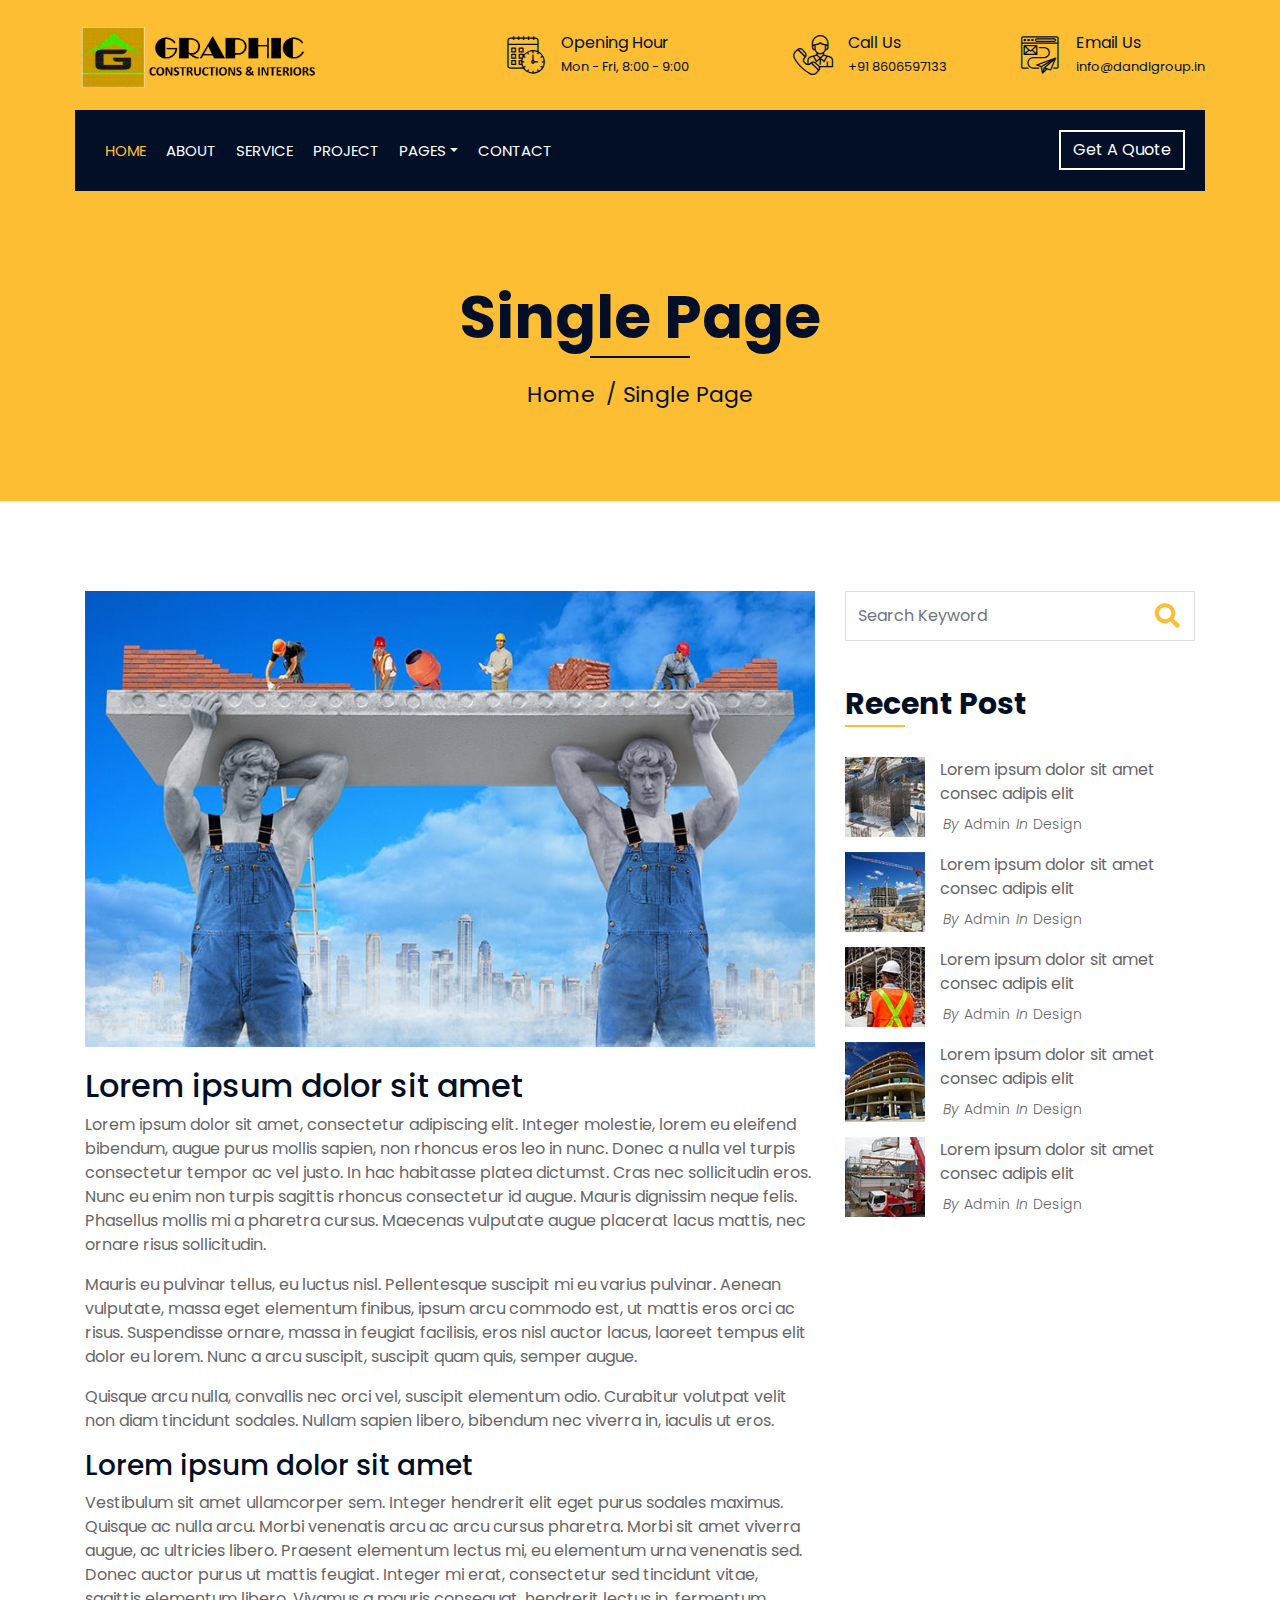
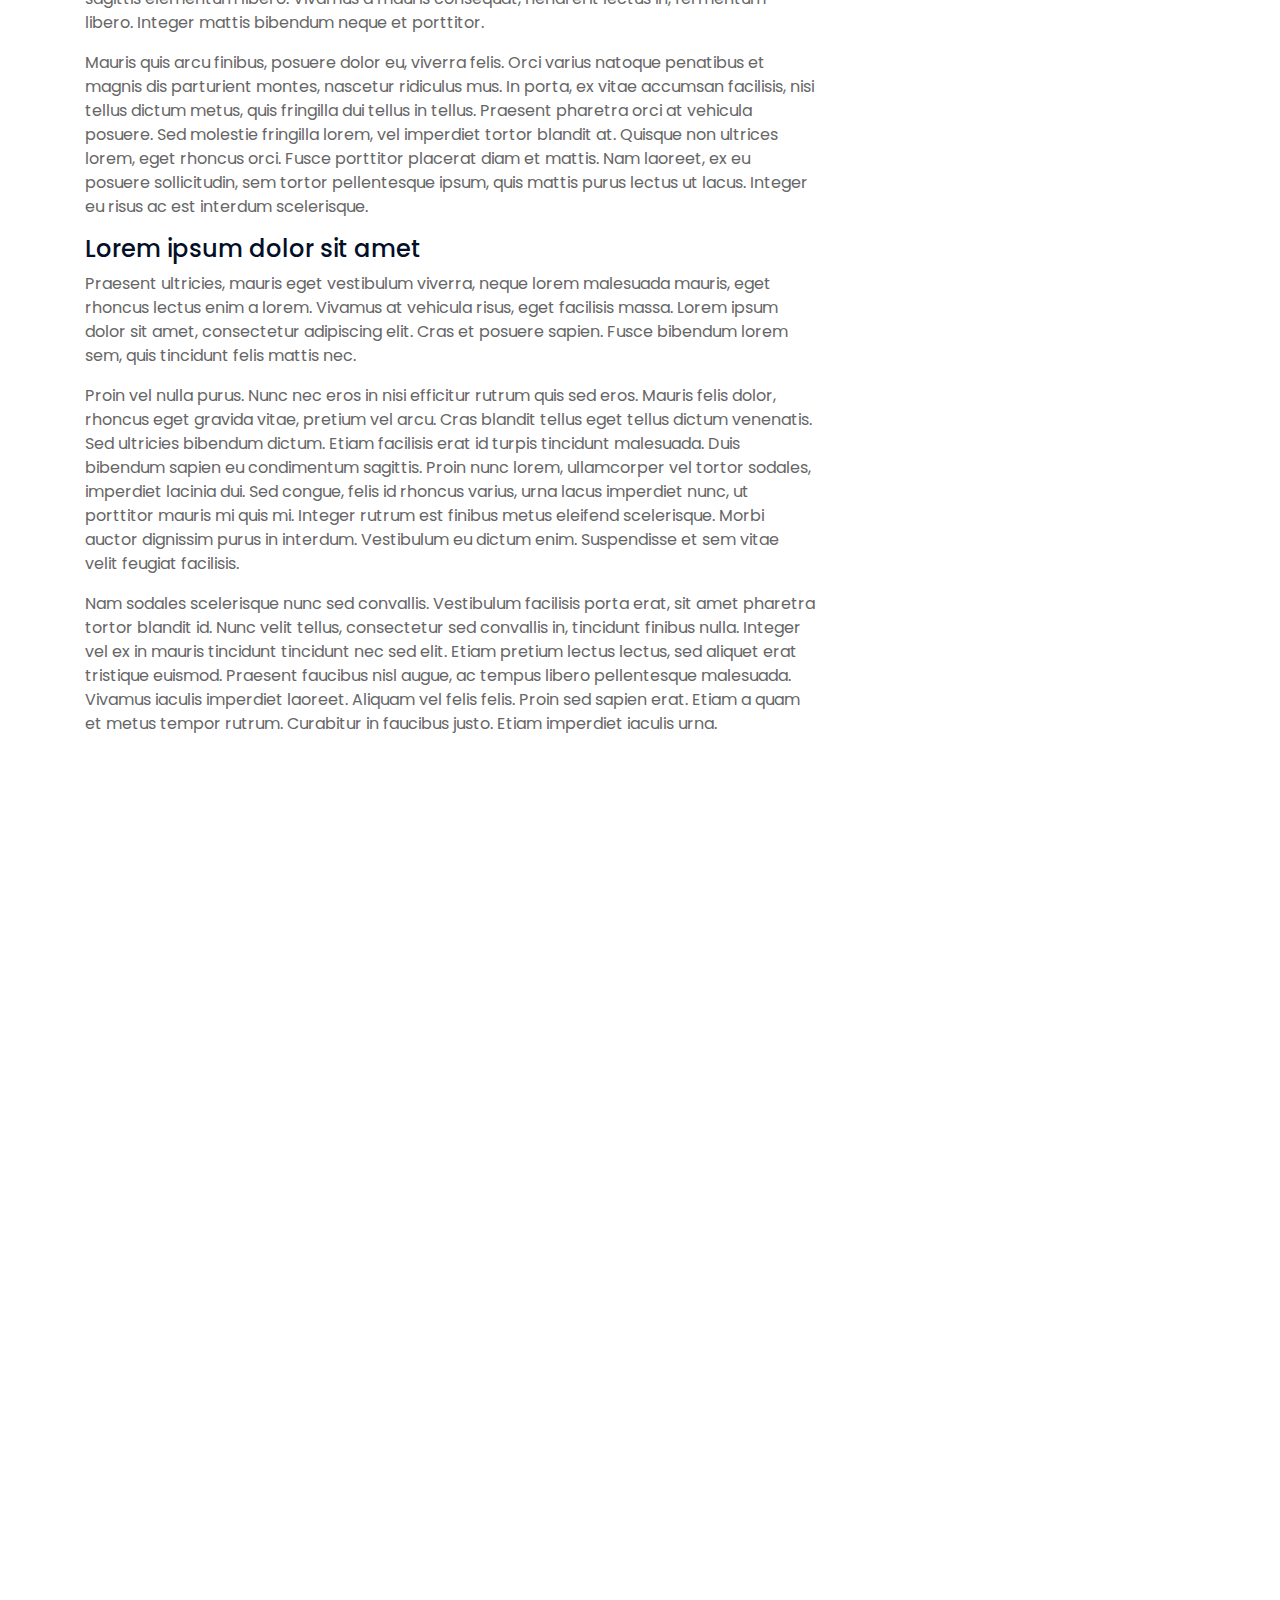
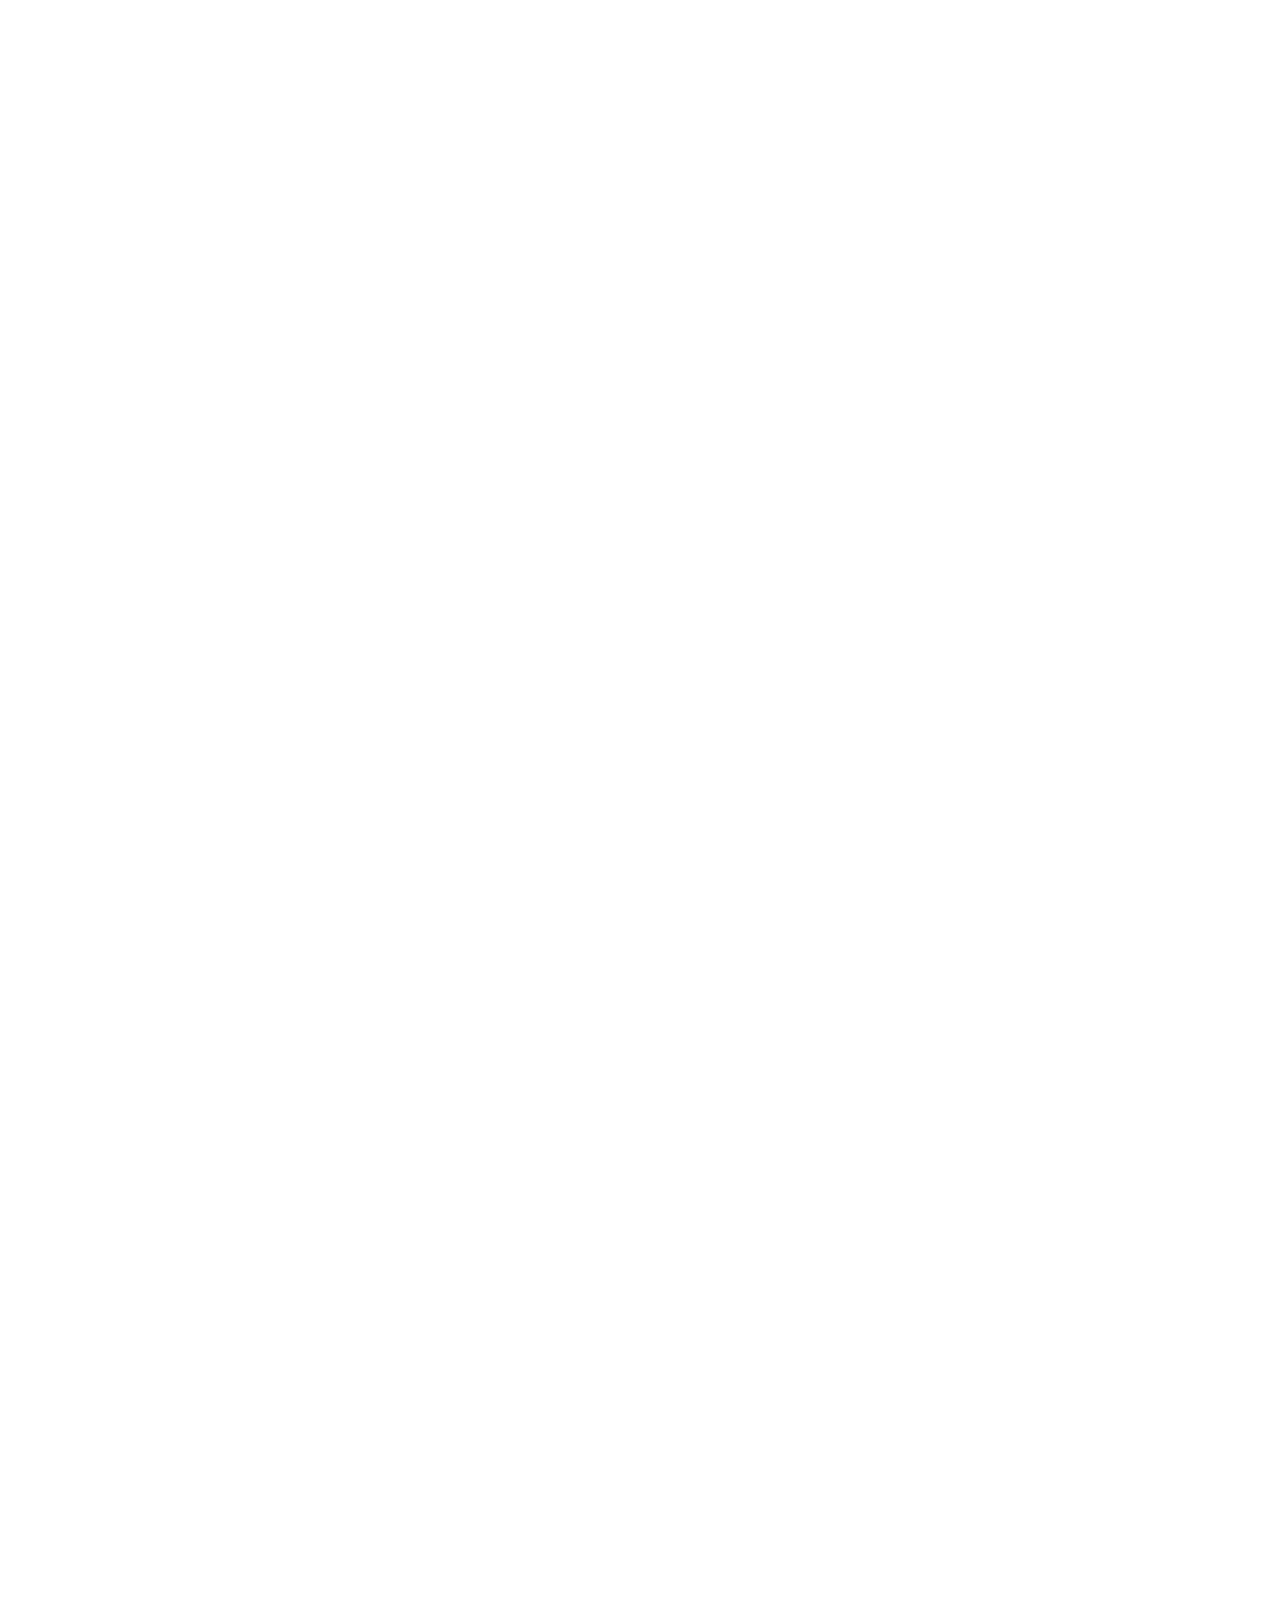
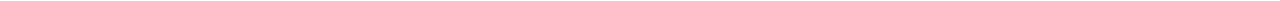
<file: single.html>
<!DOCTYPE html>
<html lang="en">
    <head>
        <meta charset="utf-8">
        <title>Builderz - Construction Company Website Template</title>
        <meta content="width=device-width, initial-scale=1.0" name="viewport">
        <meta content="Construction Company Website Template" name="keywords">
        <meta content="Construction Company Website Template" name="description">

        <!-- Favicon -->
        <link href="img/logo.PNG" rel="icon">

        <!-- Google Font -->
        <link href="https://fonts.googleapis.com/css2?family=Poppins:wght@100;200;300;400;500;600;700;800;900&display=swap" rel="stylesheet">

        <!-- CSS Libraries -->
        <link href="https://stackpath.bootstrapcdn.com/bootstrap/4.4.1/css/bootstrap.min.css" rel="stylesheet">
        <link href="https://cdnjs.cloudflare.com/ajax/libs/font-awesome/5.10.0/css/all.min.css" rel="stylesheet">
        <link href="lib/flaticon/font/flaticon.css" rel="stylesheet"> 
        <link href="lib/animate/animate.min.css" rel="stylesheet">
        <link href="lib/owlcarousel/assets/owl.carousel.min.css" rel="stylesheet">
        <link href="lib/lightbox/css/lightbox.min.css" rel="stylesheet">
        <link href="lib/slick/slick.css" rel="stylesheet">
        <link href="lib/slick/slick-theme.css" rel="stylesheet">

        <!-- Template Stylesheet -->
        <link href="css/style.css" rel="stylesheet">
    </head>

    <body>
        <div class="wrapper">
            <!-- Top Bar Start -->
            <div class="top-bar">
                <div class="container-fluid">
                    <div class="row align-items-center">
                        <div class="col-lg-4 col-md-12">
                            <div class="logo">
                                <a href="index.html">
                                    <!--<h1>GRAPHIC </h1>-->
                                    
                                    <img src="img/logo_main.PNG" alt="GRAPHC">
                                </a> 
                            </div>
                        </div>
                        <div class="col-lg-8 col-md-7 d-none d-lg-block">
                            <div class="row">
                                <div class="col-4">
                                    <div class="top-bar-item">
                                        <div class="top-bar-icon">
                                            <i class="flaticon-calendar"></i>
                                        </div>
                                        <div class="top-bar-text">
                                            <h3>Opening Hour</h3>
                                            <p>Mon - Fri, 8:00 - 9:00</p>
                                        </div>
                                    </div>
                                </div>
                                <div class="col-4">
                                    <div class="top-bar-item">
                                        <div class="top-bar-icon">
                                            <i class="flaticon-call"></i>
                                        </div>
                                        <div class="top-bar-text">
                                            <h3>Call Us</h3>
                                            <p>+91 8606597133</p>
                                        </div>
                                    </div>
                                </div>
                                <div class="col-4">
                                    <div class="top-bar-item">
                                        <div class="top-bar-icon">
                                            <i class="flaticon-send-mail"></i>
                                        </div>
                                        <div class="top-bar-text">
                                            <h3>Email Us</h3>
                                            <p>info@dandlgroup.in</p>
                                        </div>
                                    </div>
                                </div>
                            </div>
                        </div>
                    </div>
                </div>
            </div>
            <!-- Top Bar End -->

             <!-- Nav Bar Start -->
            <div class="nav-bar">
                <div class="container-fluid">
                    <nav class="navbar navbar-expand-lg bg-dark navbar-dark">
                        <a href="#" class="navbar-brand">MENU</a>
                        <button type="button" class="navbar-toggler" data-toggle="collapse" data-target="#navbarCollapse">
                            <span class="navbar-toggler-icon"></span>
                        </button>

                        <div class="collapse navbar-collapse justify-content-between" id="navbarCollapse">
                            <div class="navbar-nav mr-auto">
                               
                                
                                <a href="index.html" class="nav-item nav-link active">Home</a>
                                <a href="about.html" class="nav-item nav-link">About</a>
                                <a href="#" class="nav-item nav-link">Service</a>
                                <!-- <a href="#" class="nav-item nav-link">Team</a>-->
                                <a href="#" class="nav-item nav-link">Project</a>
                                <div class="nav-item dropdown">
                                    <a href="#" class="nav-link dropdown-toggle" data-toggle="dropdown">Pages</a>
                                    <div class="dropdown-menu">
                                        <a href="#" class="dropdown-item">Blog Page</a>
                                        <a href="#" class="dropdown-item">Single Page</a>
                                    </div>
                                </div>
                                <a href="contact.html" class="nav-item nav-link">Contact</a>
                                
                                
                        <!--        <a href="index.html" class="nav-item nav-link active">Home</a>
                                <a href="about.html" class="nav-item nav-link">About</a>
                                <a href="service.html" class="nav-item nav-link">Service</a>
                                <a href="team.html" class="nav-item nav-link">Team</a>
                                <a href="portfolio.html" class="nav-item nav-link">Project</a>
                                <div class="nav-item dropdown">
                                    <a href="#" class="nav-link dropdown-toggle" data-toggle="dropdown">Pages</a>
                                    <div class="dropdown-menu">
                                        <a href="blog.html" class="dropdown-item">Blog Page</a>
                                        <a href="single.html" class="dropdown-item">Single Page</a>
                                    </div>
                                </div>
                                <a href="contact.html" class="nav-item nav-link">Contact</a> -->
                            </div>  
                            <div class="ml-auto">
                                <a class="btn" href="#">Get A Quote</a>
                            </div>
                        </div>
                    </nav>
                </div>
            </div>
            <!-- Nav Bar End -->


            <!-- Page Header Start -->
            <div class="page-header">
                <div class="container">
                    <div class="row">
                        <div class="col-12">
                            <h2>Single Page</h2>
                        </div>
                        <div class="col-12">
                            <a href="">Home</a>
                            <a href="">Single Page</a>
                        </div>
                    </div>
                </div>
            </div>
            <!-- Page Header End -->


            <!-- Single Post Start-->
            <div class="single">
                <div class="container">
                    <div class="row">
                        <div class="col-lg-8">
                            <div class="single-content wow fadeInUp">
                                <img src="img/single.jpg" />
                                <h2>Lorem ipsum dolor sit amet</h2>
                                <p>
                                    Lorem ipsum dolor sit amet, consectetur adipiscing elit. Integer molestie, lorem eu eleifend bibendum, augue purus mollis sapien, non rhoncus eros leo in nunc. Donec a nulla vel turpis consectetur tempor ac vel justo. In hac habitasse platea dictumst. Cras nec sollicitudin eros. Nunc eu enim non turpis sagittis rhoncus consectetur id augue. Mauris dignissim neque felis. Phasellus mollis mi a pharetra cursus. Maecenas vulputate augue placerat lacus mattis, nec ornare risus sollicitudin.
                                </p>
                                <p>
                                    Mauris eu pulvinar tellus, eu luctus nisl. Pellentesque suscipit mi eu varius pulvinar. Aenean vulputate, massa eget elementum finibus, ipsum arcu commodo est, ut mattis eros orci ac risus. Suspendisse ornare, massa in feugiat facilisis, eros nisl auctor lacus, laoreet tempus elit dolor eu lorem. Nunc a arcu suscipit, suscipit quam quis, semper augue.
                                </p>
                                <p>
                                    Quisque arcu nulla, convallis nec orci vel, suscipit elementum odio. Curabitur volutpat velit non diam tincidunt sodales. Nullam sapien libero, bibendum nec viverra in, iaculis ut eros.
                                </p>
                                <h3>Lorem ipsum dolor sit amet</h3>
                                <p>
                                    Vestibulum sit amet ullamcorper sem. Integer hendrerit elit eget purus sodales maximus. Quisque ac nulla arcu. Morbi venenatis arcu ac arcu cursus pharetra. Morbi sit amet viverra augue, ac ultricies libero. Praesent elementum lectus mi, eu elementum urna venenatis sed. Donec auctor purus ut mattis feugiat. Integer mi erat, consectetur sed tincidunt vitae, sagittis elementum libero. Vivamus a mauris consequat, hendrerit lectus in, fermentum libero. Integer mattis bibendum neque et porttitor.
                                </p>
                                <p>
                                    Mauris quis arcu finibus, posuere dolor eu, viverra felis. Orci varius natoque penatibus et magnis dis parturient montes, nascetur ridiculus mus. In porta, ex vitae accumsan facilisis, nisi tellus dictum metus, quis fringilla dui tellus in tellus. Praesent pharetra orci at vehicula posuere. Sed molestie fringilla lorem, vel imperdiet tortor blandit at. Quisque non ultrices lorem, eget rhoncus orci. Fusce porttitor placerat diam et mattis. Nam laoreet, ex eu posuere sollicitudin, sem tortor pellentesque ipsum, quis mattis purus lectus ut lacus. Integer eu risus ac est interdum scelerisque.
                                </p>
                                <h4>Lorem ipsum dolor sit amet</h4>
                                <p>
                                    Praesent ultricies, mauris eget vestibulum viverra, neque lorem malesuada mauris, eget rhoncus lectus enim a lorem. Vivamus at vehicula risus, eget facilisis massa. Lorem ipsum dolor sit amet, consectetur adipiscing elit. Cras et posuere sapien. Fusce bibendum lorem sem, quis tincidunt felis mattis nec.
                                </p>
                                <p>
                                    Proin vel nulla purus. Nunc nec eros in nisi efficitur rutrum quis sed eros. Mauris felis dolor, rhoncus eget gravida vitae, pretium vel arcu. Cras blandit tellus eget tellus dictum venenatis. Sed ultricies bibendum dictum. Etiam facilisis erat id turpis tincidunt malesuada. Duis bibendum sapien eu condimentum sagittis. Proin nunc lorem, ullamcorper vel tortor sodales, imperdiet lacinia dui. Sed congue, felis id rhoncus varius, urna lacus imperdiet nunc, ut porttitor mauris mi quis mi. Integer rutrum est finibus metus eleifend scelerisque. Morbi auctor dignissim purus in interdum. Vestibulum eu dictum enim. Suspendisse et sem vitae velit feugiat facilisis.
                                </p>
                                <p>
                                    Nam sodales scelerisque nunc sed convallis. Vestibulum facilisis porta erat, sit amet pharetra tortor blandit id. Nunc velit tellus, consectetur sed convallis in, tincidunt finibus nulla. Integer vel ex in mauris tincidunt tincidunt nec sed elit. Etiam pretium lectus lectus, sed aliquet erat tristique euismod. Praesent faucibus nisl augue, ac tempus libero pellentesque malesuada. Vivamus iaculis imperdiet laoreet. Aliquam vel felis felis. Proin sed sapien erat. Etiam a quam et metus tempor rutrum. Curabitur in faucibus justo. Etiam imperdiet iaculis urna.
                                </p>
                            </div>
                            <div class="single-tags wow fadeInUp">
                                <a href="">National</a>
                                <a href="">International</a>
                                <a href="">Economics</a>
                                <a href="">Politics</a>
                                <a href="">Lifestyle</a>
                                <a href="">Technology</a>
                                <a href="">Trades</a>
                            </div>
                            <div class="single-bio wow fadeInUp">
                                <div class="single-bio-img">
                                    <img src="img/user.jpg" />
                                </div>
                                <div class="single-bio-text">
                                    <h3>Author Name</h3>
                                    <p>
                                        Lorem ipsum dolor sit amet elit. Integer lorem augue purus mollis sapien, non eros leo in nunc. Donec a nulla vel turpis tempor ac vel justo. In hac platea dictumst.
                                    </p>
                                </div>
                            </div>
                            <div class="single-related wow fadeInUp">
                                <h2>Related Post</h2>
                                <div class="owl-carousel related-slider">
                                    <div class="post-item">
                                        <div class="post-img">
                                            <img src="img/post-1.jpg" />
                                        </div>
                                        <div class="post-text">
                                            <a href="">Lorem ipsum dolor sit amet consec adipis elit</a>
                                            <div class="post-meta">
                                                <p>By<a href="">Admin</a></p>
                                                <p>In<a href="">Design</a></p>
                                            </div>
                                        </div>
                                    </div>
                                    <div class="post-item">
                                        <div class="post-img">
                                            <img src="img/post-2.jpg" />
                                        </div>
                                        <div class="post-text">
                                            <a href="">Lorem ipsum dolor sit amet consec adipis elit</a>
                                            <div class="post-meta">
                                                <p>By<a href="">Admin</a></p>
                                                <p>In<a href="">Design</a></p>
                                            </div>
                                        </div>
                                    </div>
                                    <div class="post-item">
                                        <div class="post-img">
                                            <img src="img/post-3.jpg" />
                                        </div>
                                        <div class="post-text">
                                            <a href="">Lorem ipsum dolor sit amet consec adipis elit</a>
                                            <div class="post-meta">
                                                <p>By<a href="">Admin</a></p>
                                                <p>In<a href="">Design</a></p>
                                            </div>
                                        </div>
                                    </div>
                                    <div class="post-item">
                                        <div class="post-img">
                                            <img src="img/post-4.jpg" />
                                        </div>
                                        <div class="post-text">
                                            <a href="">Lorem ipsum dolor sit amet consec adipis elit</a>
                                            <div class="post-meta">
                                                <p>By<a href="">Admin</a></p>
                                                <p>In<a href="">Design</a></p>
                                            </div>
                                        </div>
                                    </div>
                                </div>
                            </div>

                            <div class="single-comment wow fadeInUp">
                                <h2>3 Comments</h2>
                                <ul class="comment-list">
                                    <li class="comment-item">
                                        <div class="comment-body">
                                            <div class="comment-img">
                                                <img src="img/user.jpg" />
                                            </div>
                                            <div class="comment-text">
                                                <h3><a href="">Josh Dunn</a></h3>
                                                <span>01 Jan 2045 at 12:00pm</span>
                                                <p>
                                                    Lorem ipsum dolor sit amet elit. Integer lorem augue purus mollis sapien, non eros leo in nunc. Donec a nulla vel turpis tempor ac vel justo. In hac platea dictumst. 
                                                </p>
                                                <a class="btn" href="">Reply</a>
                                            </div>
                                        </div>
                                    </li>
                                    <li class="comment-item">
                                        <div class="comment-body">
                                            <div class="comment-img">
                                                <img src="img/user.jpg" />
                                            </div>
                                            <div class="comment-text">
                                                <h3><a href="">Josh Dunn</a></h3>
                                                <p><span>01 Jan 2045 at 12:00pm</span></p>
                                                <p>
                                                    Lorem ipsum dolor sit amet elit. Integer lorem augue purus mollis sapien, non eros leo in nunc. Donec a nulla vel turpis tempor ac vel justo. In hac platea dictumst. 
                                                </p>
                                                <a class="btn" href="">Reply</a>
                                            </div>
                                        </div>
                                        <ul class="comment-child">
                                            <li class="comment-item">
                                                <div class="comment-body">
                                                    <div class="comment-img">
                                                        <img src="img/user.jpg" />
                                                    </div>
                                                    <div class="comment-text">
                                                        <h3><a href="">Josh Dunn</a></h3>
                                                        <p><span>01 Jan 2045 at 12:00pm</span></p>
                                                        <p>
                                                            Lorem ipsum dolor sit amet elit. Integer lorem augue purus mollis sapien, non eros leo in nunc. Donec a nulla vel turpis tempor ac vel justo. In hac platea dictumst. 
                                                        </p>
                                                        <a class="btn" href="">Reply</a>
                                                    </div>
                                                </div>
                                            </li>
                                        </ul>
                                    </li>
                                </ul>
                            </div>
                            <div class="comment-form wow fadeInUp">
                                <h2>Leave a comment</h2>
                                <form>
                                    <div class="form-group">
                                        <label for="name">Name *</label>
                                        <input type="text" class="form-control" id="name">
                                    </div>
                                    <div class="form-group">
                                        <label for="email">Email *</label>
                                        <input type="email" class="form-control" id="email">
                                    </div>
                                    <div class="form-group">
                                        <label for="website">Website</label>
                                        <input type="url" class="form-control" id="website">
                                    </div>

                                    <div class="form-group">
                                        <label for="message">Message *</label>
                                        <textarea id="message" cols="30" rows="5" class="form-control"></textarea>
                                    </div>
                                    <div class="form-group">
                                        <input type="submit" value="Post Comment" class="btn">
                                    </div>
                                </form>
                            </div>
                        </div>

                        <div class="col-lg-4">
                            <div class="sidebar">
                                <div class="sidebar-widget wow fadeInUp">
                                    <div class="search-widget">
                                        <form>
                                            <input class="form-control" type="text" placeholder="Search Keyword">
                                            <button class="btn"><i class="fa fa-search"></i></button>
                                        </form>
                                    </div>
                                </div>

                                <div class="sidebar-widget wow fadeInUp">
                                    <h2 class="widget-title">Recent Post</h2>
                                    <div class="recent-post">
                                        <div class="post-item">
                                            <div class="post-img">
                                                <img src="img/post-1.jpg" />
                                            </div>
                                            <div class="post-text">
                                                <a href="">Lorem ipsum dolor sit amet consec adipis elit</a>
                                                <div class="post-meta">
                                                    <p>By<a href="">Admin</a></p>
                                                    <p>In<a href="">Design</a></p>
                                                </div>
                                            </div>
                                        </div>
                                        <div class="post-item">
                                            <div class="post-img">
                                                <img src="img/post-2.jpg" />
                                            </div>
                                            <div class="post-text">
                                                <a href="">Lorem ipsum dolor sit amet consec adipis elit</a>
                                                <div class="post-meta">
                                                    <p>By<a href="">Admin</a></p>
                                                    <p>In<a href="">Design</a></p>
                                                </div>
                                            </div>
                                        </div>
                                        <div class="post-item">
                                            <div class="post-img">
                                                <img src="img/post-3.jpg" />
                                            </div>
                                            <div class="post-text">
                                                <a href="">Lorem ipsum dolor sit amet consec adipis elit</a>
                                                <div class="post-meta">
                                                    <p>By<a href="">Admin</a></p>
                                                    <p>In<a href="">Design</a></p>
                                                </div>
                                            </div>
                                        </div>
                                        <div class="post-item">
                                            <div class="post-img">
                                                <img src="img/post-4.jpg" />
                                            </div>
                                            <div class="post-text">
                                                <a href="">Lorem ipsum dolor sit amet consec adipis elit</a>
                                                <div class="post-meta">
                                                    <p>By<a href="">Admin</a></p>
                                                    <p>In<a href="">Design</a></p>
                                                </div>
                                            </div>
                                        </div>
                                        <div class="post-item">
                                            <div class="post-img">
                                                <img src="img/post-5.jpg" />
                                            </div>
                                            <div class="post-text">
                                                <a href="">Lorem ipsum dolor sit amet consec adipis elit</a>
                                                <div class="post-meta">
                                                    <p>By<a href="">Admin</a></p>
                                                    <p>In<a href="">Design</a></p>
                                                </div>
                                            </div>
                                        </div>
                                    </div>
                                </div>

                                <div class="sidebar-widget wow fadeInUp">
                                    <div class="image-widget">
                                        <a href="#"><img src="img/blog-1.jpg" alt="Image"></a>
                                    </div>
                                </div>

                                <div class="sidebar-widget wow fadeInUp">
                                    <div class="tab-post">
                                        <ul class="nav nav-pills nav-justified">
                                            <li class="nav-item">
                                                <a class="nav-link active" data-toggle="pill" href="#featured">Featured</a>
                                            </li>
                                            <li class="nav-item">
                                                <a class="nav-link" data-toggle="pill" href="#popular">Popular</a>
                                            </li>
                                            <li class="nav-item">
                                                <a class="nav-link" data-toggle="pill" href="#latest">Latest</a>
                                            </li>
                                        </ul>

                                        <div class="tab-content">
                                            <div id="featured" class="container tab-pane active">
                                                <div class="post-item">
                                                    <div class="post-img">
                                                        <img src="img/post-1.jpg" />
                                                    </div>
                                                    <div class="post-text">
                                                        <a href="">Lorem ipsum dolor sit amet consec adipis elit</a>
                                                        <div class="post-meta">
                                                            <p>By<a href="">Admin</a></p>
                                                            <p>In<a href="">Design</a></p>
                                                        </div>
                                                    </div>
                                                </div>
                                                <div class="post-item">
                                                    <div class="post-img">
                                                        <img src="img/post-2.jpg" />
                                                    </div>
                                                    <div class="post-text">
                                                        <a href="">Lorem ipsum dolor sit amet consec adipis elit</a>
                                                        <div class="post-meta">
                                                            <p>By<a href="">Admin</a></p>
                                                            <p>In<a href="">Design</a></p>
                                                        </div>
                                                    </div>
                                                </div>
                                                <div class="post-item">
                                                    <div class="post-img">
                                                        <img src="img/post-3.jpg" />
                                                    </div>
                                                    <div class="post-text">
                                                        <a href="">Lorem ipsum dolor sit amet consec adipis elit</a>
                                                        <div class="post-meta">
                                                            <p>By<a href="">Admin</a></p>
                                                            <p>In<a href="">Design</a></p>
                                                        </div>
                                                    </div>
                                                </div>
                                                <div class="post-item">
                                                    <div class="post-img">
                                                        <img src="img/post-4.jpg" />
                                                    </div>
                                                    <div class="post-text">
                                                        <a href="">Lorem ipsum dolor sit amet consec adipis elit</a>
                                                        <div class="post-meta">
                                                            <p>By<a href="">Admin</a></p>
                                                            <p>In<a href="">Design</a></p>
                                                        </div>
                                                    </div>
                                                </div>
                                                <div class="post-item">
                                                    <div class="post-img">
                                                        <img src="img/post-5.jpg" />
                                                    </div>
                                                    <div class="post-text">
                                                        <a href="">Lorem ipsum dolor sit amet consec adipis elit</a>
                                                        <div class="post-meta">
                                                            <p>By<a href="">Admin</a></p>
                                                            <p>In<a href="">Design</a></p>
                                                        </div>
                                                    </div>
                                                </div>
                                            </div>
                                            <div id="popular" class="container tab-pane fade">
                                                <div class="post-item">
                                                    <div class="post-img">
                                                        <img src="img/post-1.jpg" />
                                                    </div>
                                                    <div class="post-text">
                                                        <a href="">Lorem ipsum dolor sit amet consec adipis elit</a>
                                                        <div class="post-meta">
                                                            <p>By<a href="">Admin</a></p>
                                                            <p>In<a href="">Design</a></p>
                                                        </div>
                                                    </div>
                                                </div>
                                                <div class="post-item">
                                                    <div class="post-img">
                                                        <img src="img/post-2.jpg" />
                                                    </div>
                                                    <div class="post-text">
                                                        <a href="">Lorem ipsum dolor sit amet consec adipis elit</a>
                                                        <div class="post-meta">
                                                            <p>By<a href="">Admin</a></p>
                                                            <p>In<a href="">Design</a></p>
                                                        </div>
                                                    </div>
                                                </div>
                                                <div class="post-item">
                                                    <div class="post-img">
                                                        <img src="img/post-3.jpg" />
                                                    </div>
                                                    <div class="post-text">
                                                        <a href="">Lorem ipsum dolor sit amet consec adipis elit</a>
                                                        <div class="post-meta">
                                                            <p>By<a href="">Admin</a></p>
                                                            <p>In<a href="">Design</a></p>
                                                        </div>
                                                    </div>
                                                </div>
                                                <div class="post-item">
                                                    <div class="post-img">
                                                        <img src="img/post-4.jpg" />
                                                    </div>
                                                    <div class="post-text">
                                                        <a href="">Lorem ipsum dolor sit amet consec adipis elit</a>
                                                        <div class="post-meta">
                                                            <p>By<a href="">Admin</a></p>
                                                            <p>In<a href="">Design</a></p>
                                                        </div>
                                                    </div>
                                                </div>
                                                <div class="post-item">
                                                    <div class="post-img">
                                                        <img src="img/post-5.jpg" />
                                                    </div>
                                                    <div class="post-text">
                                                        <a href="">Lorem ipsum dolor sit amet consec adipis elit</a>
                                                        <div class="post-meta">
                                                            <p>By<a href="">Admin</a></p>
                                                            <p>In<a href="">Design</a></p>
                                                        </div>
                                                    </div>
                                                </div>
                                            </div>
                                            <div id="latest" class="container tab-pane fade">
                                                <div class="post-item">
                                                    <div class="post-img">
                                                        <img src="img/post-1.jpg" />
                                                    </div>
                                                    <div class="post-text">
                                                        <a href="">Lorem ipsum dolor sit amet consec adipis elit</a>
                                                        <div class="post-meta">
                                                            <p>By<a href="">Admin</a></p>
                                                            <p>In<a href="">Design</a></p>
                                                        </div>
                                                    </div>
                                                </div>
                                                <div class="post-item">
                                                    <div class="post-img">
                                                        <img src="img/post-2.jpg" />
                                                    </div>
                                                    <div class="post-text">
                                                        <a href="">Lorem ipsum dolor sit amet consec adipis elit</a>
                                                        <div class="post-meta">
                                                            <p>By<a href="">Admin</a></p>
                                                            <p>In<a href="">Design</a></p>
                                                        </div>
                                                    </div>
                                                </div>
                                                <div class="post-item">
                                                    <div class="post-img">
                                                        <img src="img/post-3.jpg" />
                                                    </div>
                                                    <div class="post-text">
                                                        <a href="">Lorem ipsum dolor sit amet consec adipis elit</a>
                                                        <div class="post-meta">
                                                            <p>By<a href="">Admin</a></p>
                                                            <p>In<a href="">Design</a></p>
                                                        </div>
                                                    </div>
                                                </div>
                                                <div class="post-item">
                                                    <div class="post-img">
                                                        <img src="img/post-4.jpg" />
                                                    </div>
                                                    <div class="post-text">
                                                        <a href="">Lorem ipsum dolor sit amet consec adipis elit</a>
                                                        <div class="post-meta">
                                                            <p>By<a href="">Admin</a></p>
                                                            <p>In<a href="">Design</a></p>
                                                        </div>
                                                    </div>
                                                </div>
                                                <div class="post-item">
                                                    <div class="post-img">
                                                        <img src="img/post-5.jpg" />
                                                    </div>
                                                    <div class="post-text">
                                                        <a href="">Lorem ipsum dolor sit amet consec adipis elit</a>
                                                        <div class="post-meta">
                                                            <p>By<a href="">Admin</a></p>
                                                            <p>In<a href="">Design</a></p>
                                                        </div>
                                                    </div>
                                                </div>
                                            </div>
                                        </div>
                                    </div>
                                </div>

                                <div class="sidebar-widget wow fadeInUp">
                                    <div class="image-widget">
                                        <a href="#"><img src="img/blog-2.jpg" alt="Image"></a>
                                    </div>
                                </div>

                                <div class="sidebar-widget wow fadeInUp">
                                    <h2 class="widget-title">Categories</h2>
                                    <div class="category-widget">
                                        <ul>
                                            <li><a href="">National</a><span>(98)</span></li>
                                            <li><a href="">International</a><span>(87)</span></li>
                                            <li><a href="">Economics</a><span>(76)</span></li>
                                            <li><a href="">Politics</a><span>(65)</span></li>
                                            <li><a href="">Lifestyle</a><span>(54)</span></li>
                                            <li><a href="">Technology</a><span>(43)</span></li>
                                            <li><a href="">Trades</a><span>(32)</span></li>
                                        </ul>
                                    </div>
                                </div>

                                <div class="sidebar-widget wow fadeInUp">
                                    <div class="image-widget">
                                        <a href="#"><img src="img/blog-3.jpg" alt="Image"></a>
                                    </div>
                                </div>

                                <div class="sidebar-widget wow fadeInUp">
                                    <h2 class="widget-title">Tags Cloud</h2>
                                    <div class="tag-widget">
                                        <a href="">National</a>
                                        <a href="">International</a>
                                        <a href="">Economics</a>
                                        <a href="">Politics</a>
                                        <a href="">Lifestyle</a>
                                        <a href="">Technology</a>
                                        <a href="">Trades</a>
                                    </div>
                                </div>

                                <div class="sidebar-widget wow fadeInUp">
                                    <h2 class="widget-title">Text Widget</h2>
                                    <div class="text-widget">
                                        <p>
                                            Lorem ipsum dolor sit amet elit. Integer lorem augue purus mollis sapien, non eros leo in nunc. Donec a nulla vel turpis tempor ac vel justo. In hac platea nec eros. Nunc eu enim non turpis id augue.
                                        </p>
                                    </div>
                                </div>
                            </div>
                        </div>
                    </div>
                </div>
            </div>
            <!-- Single Post End-->   


           <!-- Footer Start -->
            <div class="footer wow fadeIn" data-wow-delay="0.3s">
                <div class="container">
                    <div class="row">
                        <div class="col-md-6 col-lg-3">
                            <div class="footer-contact">
                                <h2>Office Contact</h2>
                                <p><i class="fa fa-map-marker-alt"></i>123 Street, Kerala, INDIA</p>
                                <p><i class="fa fa-phone-alt"></i>+91 8606597133</p>
                                <p><i class="fa fa-envelope"></i>info@dandlgroup.in</p>
                                <div class="footer-social">
                                    <a href=""><i class="fab fa-twitter"></i></a>
                                    <a href=""><i class="fab fa-facebook-f"></i></a>
                                    <a href=""><i class="fab fa-youtube"></i></a>
                                    <a href=""><i class="fab fa-instagram"></i></a>
                                    <a href=""><i class="fab fa-linkedin-in"></i></a>
                                </div>
                            </div>
                        </div>
                        <div class="col-md-6 col-lg-3">
                            <div class="footer-link">
                                <h2>Services Areas</h2>
                                <a href="">Building Construction</a>
                                <a href="">House Renovation</a>
                                <a href="">Architecture Design</a>
                                <a href="">Interior Design</a>
                                <a href="">Painting</a>
                            </div>
                        </div>
                        <div class="col-md-6 col-lg-3">
                            <div class="footer-link">
                                <h2>Useful Pages</h2>
                                <a href="">About Us</a>
                                <a href="">Contact Us</a>
                                <a href="">Our Team</a>
                                <a href="">Projects</a>
                                <a href="">Testimonial</a>
                            </div>
                        </div>
                        <div class="col-md-6 col-lg-3">
                            <div class="newsletter">
                                <h2>About Us</h2>
                                <p>
                                   Here at D&L Group Constructions Kerala, we have over 25 years experience in the construction industry serving predominantly for the residential market. We offer a wide range of expert home improvements and building services across Kerala.
                                </p>
                               <!-- <div class="form">
                                    <input class="form-control" placeholder="Email here">
                                    <button class="btn">Submit</button>
                                </div> -->
                            </div>
                        </div>
                    </div>
                </div>
                <div class="container footer-menu">
                    <div class="f-menu">
                        <a href="">Terms of use</a>
                        <a href="">Privacy policy</a>
                        <a href="">Cookies</a>
                        <a href="">Help</a>
                        <a href="">FQAs</a>
                    </div>
                </div>
                <div class="container copyright">
                    <div class="row">
                        <div class="col-md-6">
                            <p>&copy; <a href="#">2021 D&L Group Kerala </a>, All Right Reserved.</p>
                        </div>
                        <div class="col-md-6">
                            <p>Designed By <a href="https://htmlcodex.com">Voxazon Business services Pvt Ltd</a></p>
                        </div>
                    </div>
                </div>
            </div>
            <!-- Footer End -->
            <a href="#" class="back-to-top"><i class="fa fa-chevron-up"></i></a>
        </div>

        <!-- JavaScript Libraries -->
        <script src="https://code.jquery.com/jquery-3.4.1.min.js"></script>
        <script src="https://stackpath.bootstrapcdn.com/bootstrap/4.4.1/js/bootstrap.bundle.min.js"></script>
        <script src="lib/easing/easing.min.js"></script>
        <script src="lib/wow/wow.min.js"></script>
        <script src="lib/owlcarousel/owl.carousel.min.js"></script>
        <script src="lib/isotope/isotope.pkgd.min.js"></script>
        <script src="lib/lightbox/js/lightbox.min.js"></script>
        <script src="lib/waypoints/waypoints.min.js"></script>
        <script src="lib/counterup/counterup.min.js"></script>
        <script src="lib/slick/slick.min.js"></script>

        <!-- Template Javascript -->
        <script src="js/main.js"></script>
    </body>
</html>
</file>
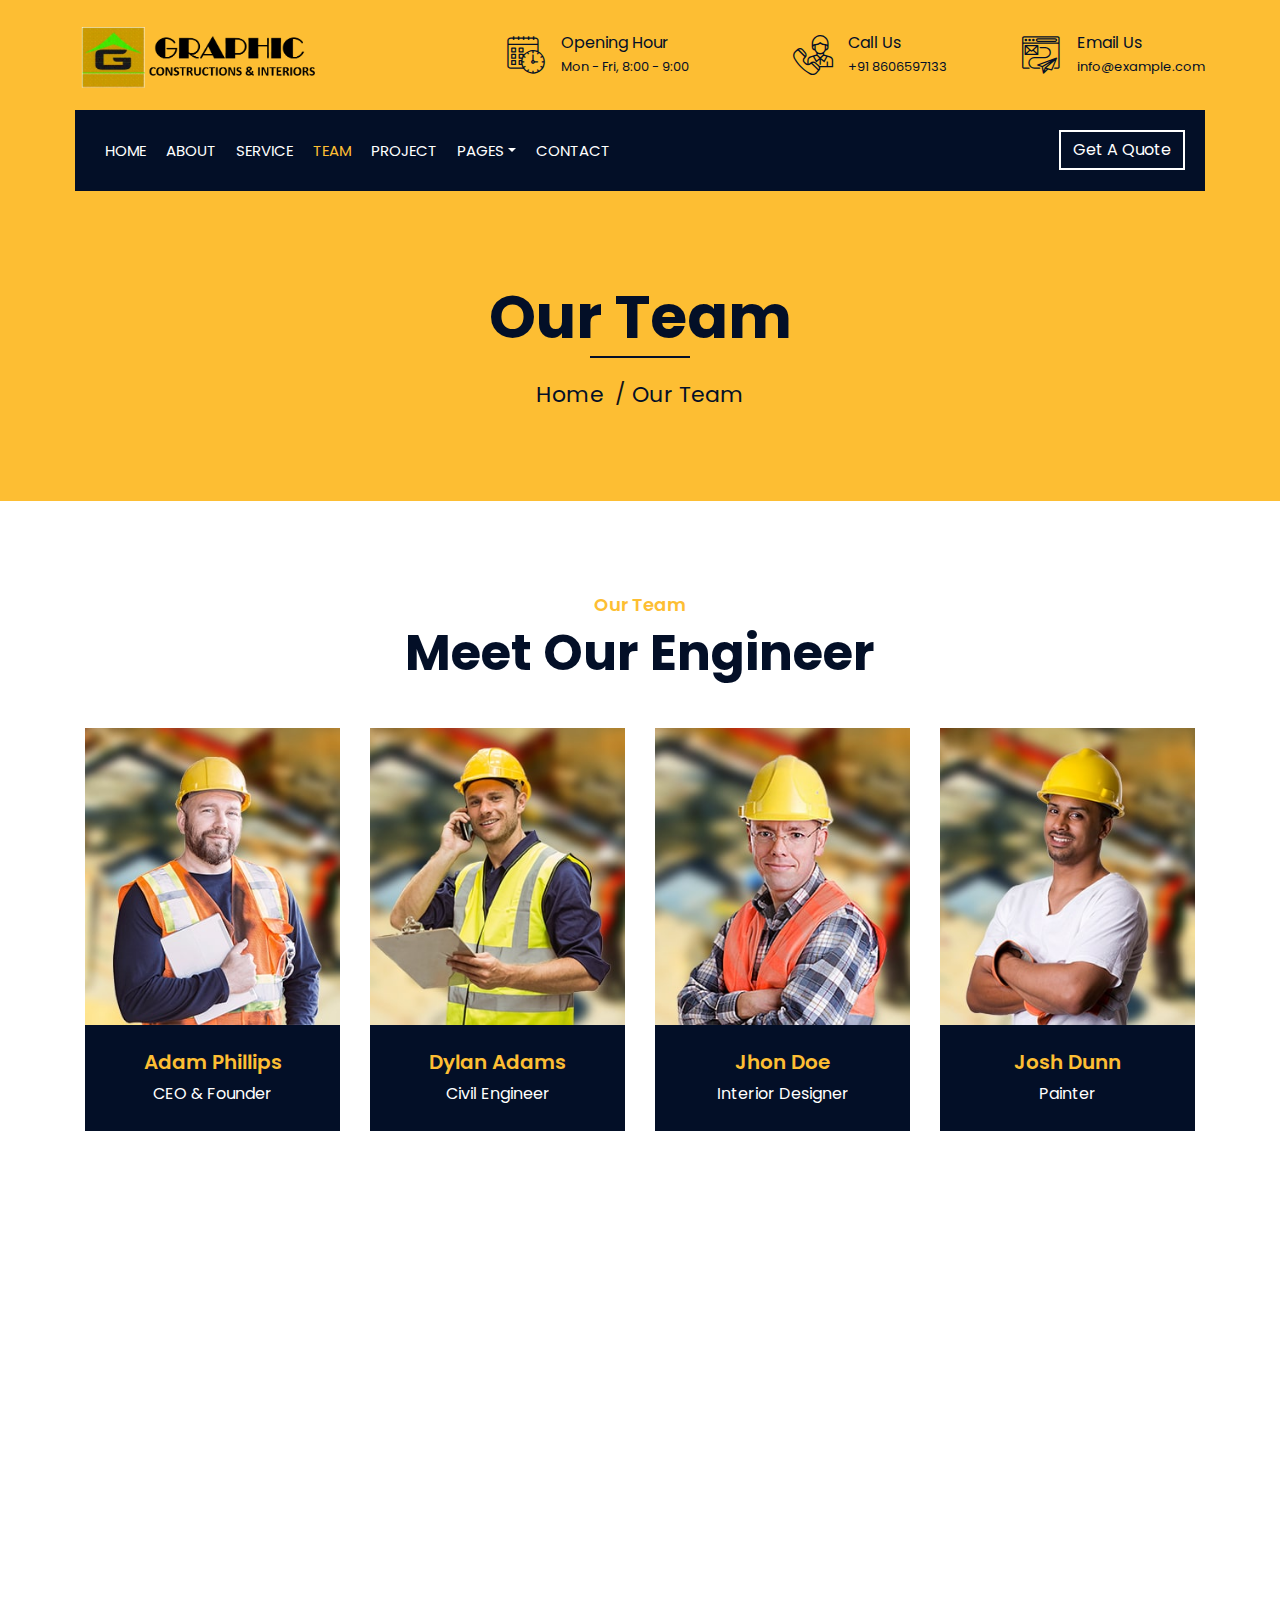
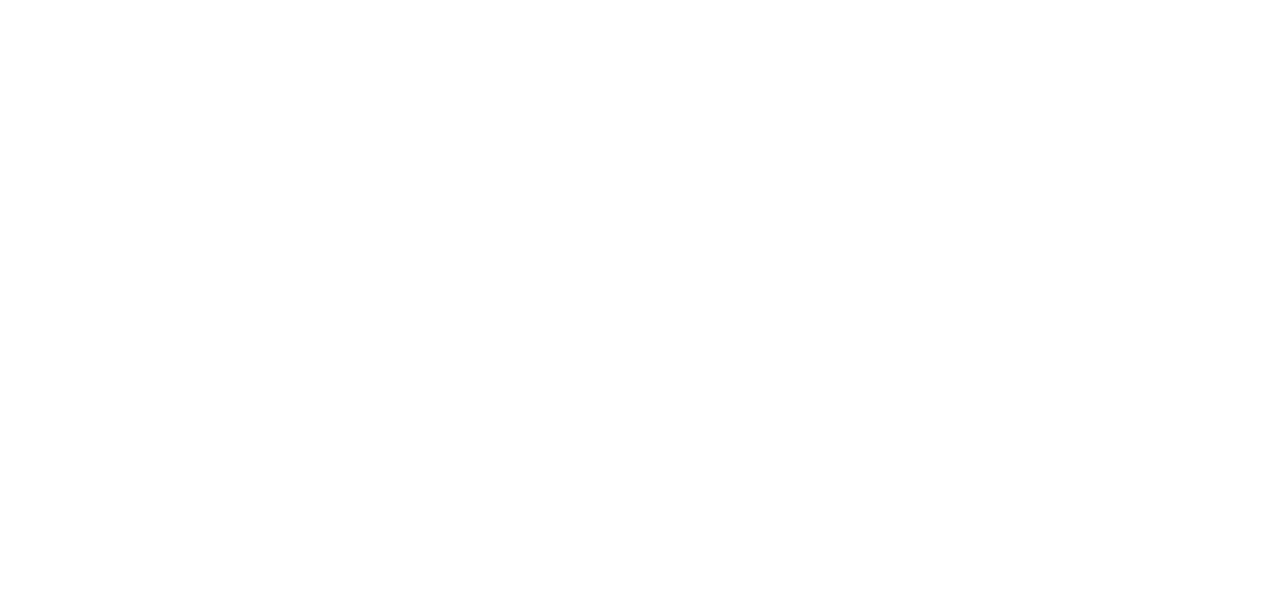
<file: team.html>
<!DOCTYPE html>
<html lang="en">
    <head>
        <meta charset="utf-8">
        <title>Builderz - Construction Company Website Template</title>
        <meta content="width=device-width, initial-scale=1.0" name="viewport">
        <meta content="Construction Company Website Template" name="keywords">
        <meta content="Construction Company Website Template" name="description">

        <!-- Favicon -->
         <link href="img/logo.PNG" rel="icon">

        <!-- Google Font -->
        <link href="https://fonts.googleapis.com/css2?family=Poppins:wght@100;200;300;400;500;600;700;800;900&display=swap" rel="stylesheet">

        <!-- CSS Libraries -->
        <link href="https://stackpath.bootstrapcdn.com/bootstrap/4.4.1/css/bootstrap.min.css" rel="stylesheet">
        <link href="https://cdnjs.cloudflare.com/ajax/libs/font-awesome/5.10.0/css/all.min.css" rel="stylesheet">
        <link href="lib/flaticon/font/flaticon.css" rel="stylesheet"> 
        <link href="lib/animate/animate.min.css" rel="stylesheet">
        <link href="lib/owlcarousel/assets/owl.carousel.min.css" rel="stylesheet">
        <link href="lib/lightbox/css/lightbox.min.css" rel="stylesheet">
        <link href="lib/slick/slick.css" rel="stylesheet">
        <link href="lib/slick/slick-theme.css" rel="stylesheet">

        <!-- Template Stylesheet -->
        <link href="css/style.css" rel="stylesheet">
    </head>

    <body>
        <div class="wrapper">
            <!-- Top Bar Start -->
            <div class="top-bar">
                <div class="container-fluid">
                    <div class="row align-items-center">
                        <div class="col-lg-4 col-md-12">
                            <div class="logo">
                                <a href="index.html">
                                    <!--<h1>GRAPHIC </h1>-->
                                    
                                    <img src="img/logo_main.PNG" alt="GRAPHC">
                                </a> 
                            </div>
                        </div>
                        <div class="col-lg-8 col-md-7 d-none d-lg-block">
                            <div class="row">
                                <div class="col-4">
                                    <div class="top-bar-item">
                                        <div class="top-bar-icon">
                                            <i class="flaticon-calendar"></i>
                                        </div>
                                        <div class="top-bar-text">
                                            <h3>Opening Hour</h3>
                                            <p>Mon - Fri, 8:00 - 9:00</p>
                                        </div>
                                    </div>
                                </div>
                                <div class="col-4">
                                    <div class="top-bar-item">
                                        <div class="top-bar-icon">
                                            <i class="flaticon-call"></i>
                                        </div>
                                        <div class="top-bar-text">
                                            <h3>Call Us</h3>
                                            <p>+91 8606597133</p>
                                        </div>
                                    </div>
                                </div>
                                <div class="col-4">
                                    <div class="top-bar-item">
                                        <div class="top-bar-icon">
                                            <i class="flaticon-send-mail"></i>
                                        </div>
                                        <div class="top-bar-text">
                                            <h3>Email Us</h3>
                                            <p>info@example.com</p>
                                        </div>
                                    </div>
                                </div>
                            </div>
                        </div>
                    </div>
                </div>
            </div>
            <!-- Top Bar End -->
            <!-- Nav Bar Start -->
            <div class="nav-bar">
                <div class="container-fluid">
                    <nav class="navbar navbar-expand-lg bg-dark navbar-dark">
                        <a href="#" class="navbar-brand">MENU</a>
                        <button type="button" class="navbar-toggler" data-toggle="collapse" data-target="#navbarCollapse">
                            <span class="navbar-toggler-icon"></span>
                        </button>

                        <div class="collapse navbar-collapse justify-content-between" id="navbarCollapse">
                            <div class="navbar-nav mr-auto">
                                <a href="index.html" class="nav-item nav-link">Home</a>
                                <a href="about.html" class="nav-item nav-link">About</a>
                                <a href="service.html" class="nav-item nav-link">Service</a>
                                <a href="team.html" class="nav-item nav-link active">Team</a>
                                <a href="portfolio.html" class="nav-item nav-link">Project</a>
                                <div class="nav-item dropdown">
                                    <a href="#" class="nav-link dropdown-toggle" data-toggle="dropdown">Pages</a>
                                    <div class="dropdown-menu">
                                        <a href="blog.html" class="dropdown-item">Blog Page</a>
                                        <a href="single.html" class="dropdown-item">Single Page</a>
                                    </div>
                                </div>
                                <a href="contact.html" class="nav-item nav-link">Contact</a>
                            </div>
                            <div class="ml-auto">
                                <a class="btn" href="#">Get A Quote</a>
                            </div>
                        </div>
                    </nav>
                </div>
            </div>
            <!-- Nav Bar End -->
            
            
            <!-- Page Header Start -->
            <div class="page-header">
                <div class="container">
                    <div class="row">
                        <div class="col-12">
                            <h2>Our Team</h2>
                        </div>
                        <div class="col-12">
                            <a href="">Home</a>
                            <a href="">Our Team</a>
                        </div>
                    </div>
                </div>
            </div>
            <!-- Page Header End -->


            <!-- Team Start -->
            <div class="team">
                <div class="container">
                    <div class="section-header text-center">
                        <p>Our Team</p>
                        <h2>Meet Our Engineer</h2>
                    </div>
                    <div class="row">
                        <div class="col-lg-3 col-md-6 wow fadeInUp" data-wow-delay="0.1s">
                            <div class="team-item">
                                <div class="team-img">
                                    <img src="img/team-1.jpg" alt="Team Image">
                                </div>
                                <div class="team-text">
                                    <h2>Adam Phillips</h2>
                                    <p>CEO & Founder</p>
                                </div>
                                <div class="team-social">
                                    <a class="social-tw" href=""><i class="fab fa-twitter"></i></a>
                                    <a class="social-fb" href=""><i class="fab fa-facebook-f"></i></a>
                                    <a class="social-li" href=""><i class="fab fa-linkedin-in"></i></a>
                                    <a class="social-in" href=""><i class="fab fa-instagram"></i></a>
                                </div>
                            </div>
                        </div>
                        <div class="col-lg-3 col-md-6 wow fadeInUp" data-wow-delay="0.2s">
                            <div class="team-item">
                                <div class="team-img">
                                    <img src="img/team-2.jpg" alt="Team Image">
                                </div>
                                <div class="team-text">
                                    <h2>Dylan Adams</h2>
                                    <p>Civil Engineer</p>
                                </div>
                                <div class="team-social">
                                    <a class="social-tw" href=""><i class="fab fa-twitter"></i></a>
                                    <a class="social-fb" href=""><i class="fab fa-facebook-f"></i></a>
                                    <a class="social-li" href=""><i class="fab fa-linkedin-in"></i></a>
                                    <a class="social-in" href=""><i class="fab fa-instagram"></i></a>
                                </div>
                            </div>
                        </div>
                        <div class="col-lg-3 col-md-6 wow fadeInUp" data-wow-delay="0.3s">
                            <div class="team-item">
                                <div class="team-img">
                                    <img src="img/team-3.jpg" alt="Team Image">
                                </div>
                                <div class="team-text">
                                    <h2>Jhon Doe</h2>
                                    <p>Interior Designer</p>
                                </div>
                                <div class="team-social">
                                    <a class="social-tw" href=""><i class="fab fa-twitter"></i></a>
                                    <a class="social-fb" href=""><i class="fab fa-facebook-f"></i></a>
                                    <a class="social-li" href=""><i class="fab fa-linkedin-in"></i></a>
                                    <a class="social-in" href=""><i class="fab fa-instagram"></i></a>
                                </div>
                            </div>
                        </div>
                        <div class="col-lg-3 col-md-6 wow fadeInUp" data-wow-delay="0.4s">
                            <div class="team-item">
                                <div class="team-img">
                                    <img src="img/team-4.jpg" alt="Team Image">
                                </div>
                                <div class="team-text">
                                    <h2>Josh Dunn</h2>
                                    <p>Painter</p>
                                </div>
                                <div class="team-social">
                                    <a class="social-tw" href=""><i class="fab fa-twitter"></i></a>
                                    <a class="social-fb" href=""><i class="fab fa-facebook-f"></i></a>
                                    <a class="social-li" href=""><i class="fab fa-linkedin-in"></i></a>
                                    <a class="social-in" href=""><i class="fab fa-instagram"></i></a>
                                </div>
                            </div>
                        </div>
                        <div class="col-lg-3 col-md-6 wow fadeInUp" data-wow-delay="0.1s">
                            <div class="team-item">
                                <div class="team-img">
                                    <img src="img/team-1.jpg" alt="Team Image">
                                </div>
                                <div class="team-text">
                                    <h2>Adam Phillips</h2>
                                    <p>CEO & Founder</p>
                                </div>
                                <div class="team-social">
                                    <a class="social-tw" href=""><i class="fab fa-twitter"></i></a>
                                    <a class="social-fb" href=""><i class="fab fa-facebook-f"></i></a>
                                    <a class="social-li" href=""><i class="fab fa-linkedin-in"></i></a>
                                    <a class="social-in" href=""><i class="fab fa-instagram"></i></a>
                                </div>
                            </div>
                        </div>
                        <div class="col-lg-3 col-md-6 wow fadeInUp" data-wow-delay="0.2s">
                            <div class="team-item">
                                <div class="team-img">
                                    <img src="img/team-2.jpg" alt="Team Image">
                                </div>
                                <div class="team-text">
                                    <h2>Dylan Adams</h2>
                                    <p>Civil Engineer</p>
                                </div>
                                <div class="team-social">
                                    <a class="social-tw" href=""><i class="fab fa-twitter"></i></a>
                                    <a class="social-fb" href=""><i class="fab fa-facebook-f"></i></a>
                                    <a class="social-li" href=""><i class="fab fa-linkedin-in"></i></a>
                                    <a class="social-in" href=""><i class="fab fa-instagram"></i></a>
                                </div>
                            </div>
                        </div>
                        <div class="col-lg-3 col-md-6 wow fadeInUp" data-wow-delay="0.3s">
                            <div class="team-item">
                                <div class="team-img">
                                    <img src="img/team-3.jpg" alt="Team Image">
                                </div>
                                <div class="team-text">
                                    <h2>Jhon Doe</h2>
                                    <p>Interior Designer</p>
                                </div>
                                <div class="team-social">
                                    <a class="social-tw" href=""><i class="fab fa-twitter"></i></a>
                                    <a class="social-fb" href=""><i class="fab fa-facebook-f"></i></a>
                                    <a class="social-li" href=""><i class="fab fa-linkedin-in"></i></a>
                                    <a class="social-in" href=""><i class="fab fa-instagram"></i></a>
                                </div>
                            </div>
                        </div>
                        <div class="col-lg-3 col-md-6 wow fadeInUp" data-wow-delay="0.4s">
                            <div class="team-item">
                                <div class="team-img">
                                    <img src="img/team-4.jpg" alt="Team Image">
                                </div>
                                <div class="team-text">
                                    <h2>Josh Dunn</h2>
                                    <p>Painter</p>
                                </div>
                                <div class="team-social">
                                    <a class="social-tw" href=""><i class="fab fa-twitter"></i></a>
                                    <a class="social-fb" href=""><i class="fab fa-facebook-f"></i></a>
                                    <a class="social-li" href=""><i class="fab fa-linkedin-in"></i></a>
                                    <a class="social-in" href=""><i class="fab fa-instagram"></i></a>
                                </div>
                            </div>
                        </div>
                    </div>
                </div>
            </div>
            <!-- Team End -->


           <!-- Footer Start -->
            <div class="footer wow fadeIn" data-wow-delay="0.3s">
                <div class="container">
                    <div class="row">
                        <div class="col-md-6 col-lg-3">
                            <div class="footer-contact">
                                <h2>Office Contact</h2>
                                <p><i class="fa fa-map-marker-alt"></i>123 Street, Kerala, INDIA</p>
                                <p><i class="fa fa-phone-alt"></i>+91 8606597133</p>
                                <p><i class="fa fa-envelope"></i>info@dandlgroup.in</p>
                                <div class="footer-social">
                                    <a href=""><i class="fab fa-twitter"></i></a>
                                    <a href=""><i class="fab fa-facebook-f"></i></a>
                                    <a href=""><i class="fab fa-youtube"></i></a>
                                    <a href=""><i class="fab fa-instagram"></i></a>
                                    <a href=""><i class="fab fa-linkedin-in"></i></a>
                                </div>
                            </div>
                        </div>
                        <div class="col-md-6 col-lg-3">
                            <div class="footer-link">
                                <h2>Services Areas</h2>
                                <a href="">Building Construction</a>
                                <a href="">House Renovation</a>
                                <a href="">Architecture Design</a>
                                <a href="">Interior Design</a>
                                <a href="">Painting</a>
                            </div>
                        </div>
                        <div class="col-md-6 col-lg-3">
                            <div class="footer-link">
                                <h2>Useful Pages</h2>
                                <a href="">About Us</a>
                                <a href="">Contact Us</a>
                                <a href="">Our Team</a>
                                <a href="">Projects</a>
                                <a href="">Testimonial</a>
                            </div>
                        </div>
                        <div class="col-md-6 col-lg-3">
                            <div class="newsletter">
                                <h2>About Us</h2>
                                <p>
                                   Here at D&L Group Constructions Kerala, we have over 25 years experience in the construction industry serving predominantly for the residential market. We offer a wide range of expert home improvements and building services across Kerala.
                                </p>
                               <!-- <div class="form">
                                    <input class="form-control" placeholder="Email here">
                                    <button class="btn">Submit</button>
                                </div> -->
                            </div>
                        </div>
                    </div>
                </div>
                <div class="container footer-menu">
                    <div class="f-menu">
                        <a href="">Terms of use</a>
                        <a href="">Privacy policy</a>
                        <a href="">Cookies</a>
                        <a href="">Help</a>
                        <a href="">FQAs</a>
                    </div>
                </div>
                <div class="container copyright">
                    <div class="row">
                        <div class="col-md-6">
                            <p>&copy; <a href="#">2021 D&L Group Kerala </a>, All Right Reserved.</p>
                        </div>
                        <div class="col-md-6">
                            <p>Designed By <a href="https://htmlcodex.com">Voxazon Business services Pvt Ltd</a></p>
                        </div>
                    </div>
                </div>
            </div>
            <!-- Footer End -->

            <a href="#" class="back-to-top"><i class="fa fa-chevron-up"></i></a>
        </div>

        <!-- JavaScript Libraries -->
        <script src="https://code.jquery.com/jquery-3.4.1.min.js"></script>
        <script src="https://stackpath.bootstrapcdn.com/bootstrap/4.4.1/js/bootstrap.bundle.min.js"></script>
        <script src="lib/easing/easing.min.js"></script>
        <script src="lib/wow/wow.min.js"></script>
        <script src="lib/owlcarousel/owl.carousel.min.js"></script>
        <script src="lib/isotope/isotope.pkgd.min.js"></script>
        <script src="lib/lightbox/js/lightbox.min.js"></script>
        <script src="lib/waypoints/waypoints.min.js"></script>
        <script src="lib/counterup/counterup.min.js"></script>
        <script src="lib/slick/slick.min.js"></script>

        <!-- Template Javascript -->
        <script src="js/main.js"></script>
    </body>
</html>
</file>
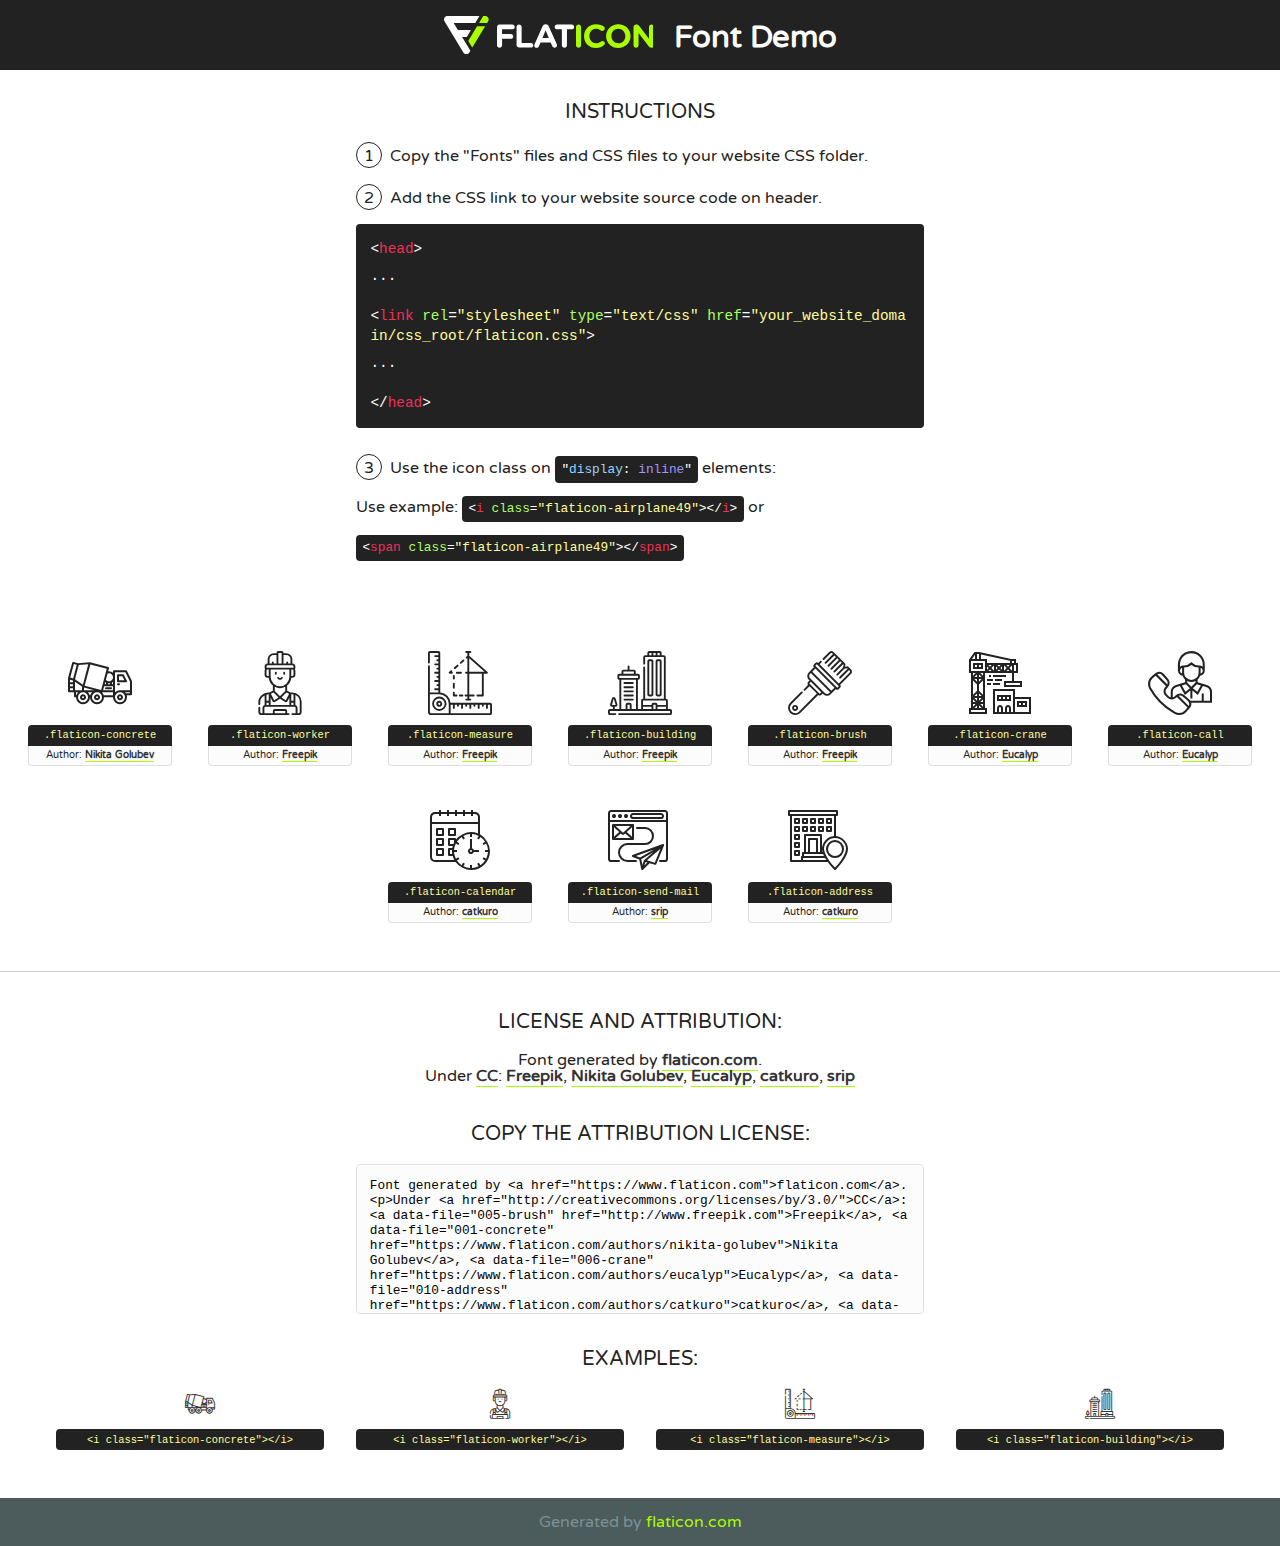
<file: lib/flaticon/font/flaticon.html>
<!DOCTYPE html>
<!--
  Flaticon icon font: Flaticon
  Creation date: 23/08/2020 07:24
-->
<html>
<!DOCTYPE html>
<html>

<head>
    <title>Flaticon WebFont</title>
    <link href="http://fonts.googleapis.com/css?family=Varela+Round" rel="stylesheet" type="text/css" />
    <link rel="stylesheet" type="text/css" href="flaticon.css">
    <meta charset="UTF-8">
    <style>
    html, body, div, span, applet, object, iframe,
    h1, h2, h3, h4, h5, h6, p, blockquote, pre,
    a, abbr, acronym, address, big, cite, code,
    del, dfn, em, img, ins, kbd, q, s, samp,
    small, strike, strong, sub, sup, tt, var,
    b, u, i, center,
    dl, dt, dd, ol, ul, li,
    fieldset, form, label, legend,
    table, caption, tbody, tfoot, thead, tr, th, td,
    article, aside, canvas, details, embed, 
    figure, figcaption, footer, header, hgroup, 
    menu, nav, output, ruby, section, summary,
    time, mark, audio, video {
        margin: 0;
        padding: 0;
        border: 0;
        font-size: 100%;
        font: inherit;
        vertical-align: baseline;
    }
    /* HTML5 display-role reset for older browsers */
    article, aside, details, figcaption, figure, 
    footer, header, hgroup, menu, nav, section {
        display: block;
    }
    body {
        line-height: 1;
    }
    ol, ul {
        list-style: none;
    }
    blockquote, q {
        quotes: none;
    }
    blockquote:before, blockquote:after,
    q:before, q:after {
        content: '';
        content: none;
    }
    table {
        border-collapse: collapse;
        border-spacing: 0;
    }
    body {
        font-family: 'Varela Round', Helvetica, Arial, sans-serif;
        font-size: 16px;
        color: #222;
    }
    a {
        color: #333;
        border-bottom: 1px solid #a9fd00;
        font-weight: bold;
        text-decoration: none;
    }
    * {
        -moz-box-sizing: border-box;
        -webkit-box-sizing: border-box;
        box-sizing: border-box;
        margin: 0;
        padding: 0;
    }
    [class^="flaticon-"]:before, [class*=" flaticon-"]:before, [class^="flaticon-"]:after, [class*=" flaticon-"]:after {
        font-family: Flaticon;
        font-size: 30px;
        font-style: normal;
        margin-left: 20px;
        color: #333;
    }
    .wrapper {
        max-width: 600px;
        margin: auto;
        padding: 0 1em;
    }
    .title {
        font-size: 1.25em;
        text-align: center;
        margin-bottom: 1em;
        text-transform: uppercase;
    }
    header {
        text-align: center;
        background-color: #222;
        color: #fff;
        padding: 1em;
    }
    header .logo {
        width: 210px;
        height: 38px;
        display: inline-block;
        vertical-align: middle;
        margin-right: 1em;
        border: none;
    }
    header strong {
        font-size: 1.95em;
        font-weight: bold;
        vertical-align: middle;
        margin-top: 5px;
        display: inline-block;
    }
    .demo {
        margin: 2em auto;
        line-height: 1.25em;
    }
    .demo ul li {
        margin-bottom: 1em;
    }
    .demo ul li .num {
        color: #222;
        border-radius: 20px;
        display: inline-block;
        width: 26px;
        padding: 3px;
        height: 26px;
        text-align: center;
        margin-right: 0.5em;
        border: 1px solid #222;
    }
    .demo ul li code {
        background-color: #222;
        border-radius: 4px;
        padding: 0.25em 0.5em;
        display: inline-block;
        color: #fff;
        font-family: Consolas,Monaco,Lucida Console,Liberation Mono,DejaVu Sans Mono,Bitstream Vera Sans Mono,Courier New, monospace;
        font-weight: lighter;
        margin-top: 1em;
        font-size: 0.8em;
        word-break: break-all;
    }
    .demo ul li code.big {
        padding: 1em;
        font-size: 0.9em;
    }
    .demo ul li code .red {
        color: #EF3159;
    }
    .demo ul li code .green {
        color: #ACFF65;
    }
    .demo ul li code .yellow {
        color: #FFFF99;
    }
    .demo ul li code .blue {
        color: #99D3FF;
    }
    .demo ul li code .purple {
        color: #A295FF;
    }
    .demo ul li code .dots {
        margin-top: 0.5em;
        display: block;
    }
    #glyphs {
        border-bottom: 1px solid #ccc;
        padding: 2em 0;
        text-align: center;
    }
    .glyph {
        display: inline-block;
        width: 9em;
        margin: 1em;
        text-align: center;
        vertical-align: top;
        background: #FFF;
    }
    .glyph .glyph-icon {
        padding: 10px;
        display: block;
        font-family:"Flaticon";
        font-size: 64px;
        line-height: 1;
    }
    .glyph .glyph-icon:before {
        font-size: 64px;
        color: #222;
        margin-left: 0;
    }
    .class-name {
        font-size: 0.65em;
        background-color: #222;
        color: #fff;
        border-radius: 4px 4px 0 0;
        padding: 0.5em;
        color: #FFFF99;
        font-family: Consolas,Monaco,Lucida Console,Liberation Mono,DejaVu Sans Mono,Bitstream Vera Sans Mono,Courier New, monospace;
    }
    .author-name {
        font-size: 0.6em;
        background-color: #fcfcfd;
        border: 1px solid #DEDEE4;
        border-top: 0;
        border-radius: 0 0 4px 4px;
        padding: 0.5em;
    }
    .class-name:last-child {
        font-size: 10px;
        color:#888;
    }
    .class-name:last-child a {
        font-size: 10px;
        color:#555;
    }
    .class-name:last-child a:hover {
        color:#a9fd00;
    }
    .glyph > input {
        display: block;
        width: 100px;
        margin: 5px auto;
        text-align: center;
        font-size: 12px;
        cursor: text;
    }
    .glyph > input.icon-input {
        font-family:"Flaticon";
        font-size: 16px;
        margin-bottom: 10px;
    }
    .attribution .title {
        margin-top: 2em;
    }
    .attribution textarea {
        background-color: #fcfcfd;
        padding: 1em;
        border: none;
        box-shadow: none;
        border: 1px solid #DEDEE4;
        border-radius: 4px;
        resize: none;
        width: 100%;
        height: 150px;
        font-size: 0.8em;
        font-family: Consolas,Monaco,Lucida Console,Liberation Mono,DejaVu Sans Mono,Bitstream Vera Sans Mono,Courier New, monospace;
        -webkit-appearance: none;
    }
    .iconsuse {
        margin: 2em auto;
        text-align: center;
        max-width: 1200px;
    }
    .iconsuse:after {
        content: '';
        display: table;
        clear: both;
    }
    .iconsuse .image {
        float: left;
        width: 25%;
        padding: 0 1em;
    }
    .iconsuse .image p {
        margin-bottom: 1em;
    }
    .iconsuse .image span {
        display: block;
        font-size: 0.65em;
        background-color: #222;
        color: #fff;
        border-radius: 4px;
        padding: 0.5em;
        color: #FFFF99;
        margin-top: 1em;
        font-family: Consolas,Monaco,Lucida Console,Liberation Mono,DejaVu Sans Mono,Bitstream Vera Sans Mono,Courier New, monospace;
    }
    #footer {
        text-align: center;
        background-color: #4C5B5C;
        color: #7c9192;
        padding: 1em;
    }
    #footer a {
        border: none;
        color: #a9fd00;
        font-weight: normal;
    }
    @media (max-width: 960px) {
        .iconsuse .image {
            width: 50%;
        }
    }
    @media (max-width: 560px) {
        .iconsuse .image {
            width: 100%;
        }
    }
    </style>
</head>

<body class="characters-off">

    <header>
        <a href="https://www.flaticon.com" target="_blank" class="logo">
            <svg version="1.1" xmlns="http://www.w3.org/2000/svg" xmlns:xlink="http://www.w3.org/1999/xlink" xmlns:a="http://ns.adobe.com/AdobeSVGViewerExtensions/3.0/" viewBox="0 0 560.875 102.036" enable-background="new 0 0 560.875 102.036" xml:space="preserve">
                <defs>
                </defs>
                <g>
                    <g class="letters">
                        <path fill="#ffffff" d="M141.596,29.675c0-3.777,2.985-6.767,6.764-6.767h34.438c3.426,0,6.15,2.728,6.15,6.15
                        c0,3.43-2.724,6.149-6.15,6.149h-27.674v13.091h23.719c3.429,0,6.151,2.724,6.151,6.15c0,3.43-2.723,6.149-6.151,6.149h-23.719
                        v17.574c0,3.773-2.986,6.761-6.764,6.761c-3.779,0-6.764-2.989-6.764-6.761V29.675z"></path>
                        <path fill="#ffffff" d="M193.844,29.149c0-3.781,2.985-6.767,6.764-6.767c3.776,0,6.763,2.985,6.763,6.767v42.957h25.039
                        c3.426,0,6.149,2.726,6.149,6.153c0,3.425-2.723,6.15-6.149,6.15h-31.802c-3.779,0-6.764-2.986-6.764-6.768V29.149z"></path>
                        <path fill="#ffffff" d="M241.891,75.71l21.438-48.407c1.492-3.341,4.215-5.357,7.906-5.357h0.792
                        c3.686,0,6.323,2.017,7.815,5.357l21.439,48.407c0.436,0.967,0.701,1.845,0.701,2.723c0,3.602-2.809,6.501-6.414,6.501
                        c-3.161,0-5.269-1.845-6.499-4.655l-4.132-9.661h-27.059l-4.301,10.102c-1.144,2.631-3.426,4.214-6.237,4.214
                        c-3.517,0-6.24-2.81-6.24-6.325C241.1,77.64,241.451,76.677,241.891,75.71z M279.932,58.666l-8.521-20.297l-8.526,20.297H279.932
                        z"></path>
                        <path fill="#ffffff" d="M314.864,35.387H301.86c-3.429,0-6.239-2.813-6.239-6.238c0-3.429,2.811-6.24,6.239-6.24h39.533
                        c3.426,0,6.237,2.811,6.237,6.24c0,3.425-2.811,6.238-6.237,6.238h-13.001v42.785c0,3.773-2.99,6.761-6.764,6.761
                        c-3.779,0-6.764-2.989-6.764-6.761V35.387z"></path>
                        <path fill="#A9FD00" d="M352.615,29.149c0-3.781,2.985-6.767,6.767-6.767c3.774,0,6.761,2.985,6.761,6.767v49.024
                        c0,3.773-2.987,6.761-6.761,6.761c-3.781,0-6.767-2.989-6.767-6.761V29.149z"></path>
                        <path fill="#A9FD00" d="M374.132,53.836v-0.179c0-17.481,13.178-31.801,32.065-31.801c9.22,0,15.459,2.458,20.557,6.238
                        c1.402,1.054,2.637,2.985,2.637,5.357c0,3.692-2.985,6.59-6.681,6.59c-1.845,0-3.071-0.702-4.044-1.319
                        c-3.776-2.813-7.729-4.393-12.562-4.393c-10.364,0-17.831,8.611-17.831,19.154v0.173c0,10.542,7.291,19.329,17.831,19.329
                        c5.715,0,9.492-1.756,13.359-4.834c1.049-0.874,2.458-1.491,4.039-1.491c3.429,0,6.325,2.813,6.325,6.236
                        c0,2.106-1.056,3.78-2.282,4.834c-5.539,4.834-12.036,7.733-21.878,7.733C387.572,85.464,374.132,71.493,374.132,53.836z"></path>
                        <path fill="#A9FD00" d="M433.009,53.836v-0.179c0-17.481,13.79-31.801,32.766-31.801c18.981,0,32.592,14.143,32.592,31.628v0.173
                        c0,17.483-13.785,31.807-32.769,31.807C446.625,85.464,433.009,71.32,433.009,53.836z M484.224,53.836v-0.179
                        c0-10.539-7.725-19.326-18.626-19.326c-10.893,0-18.449,8.611-18.449,19.154v0.173c0,10.542,7.73,19.329,18.626,19.329
                        C476.676,72.986,484.224,64.378,484.224,53.836z"></path>
                        <path fill="#A9FD00" d="M506.233,29.321c0-3.774,2.99-6.763,6.767-6.763h1.401c3.252,0,5.183,1.583,7.029,3.953l26.093,34.265
                        V29.059c0-3.692,2.99-6.677,6.681-6.677c3.683,0,6.671,2.985,6.671,6.677v48.934c0,3.78-2.987,6.765-6.764,6.765h-0.436
                        c-3.257,0-5.188-1.581-7.034-3.953l-27.056-35.492v32.944c0,3.687-2.985,6.676-6.678,6.676c-3.683,0-6.673-2.989-6.673-6.676
                        V29.321z"></path>
                    </g>
                    <g class="insignia">
                        <path fill="#ffffff" d="M48.372,56.137h12.517l11.156-18.537H37.186L25.688,18.539h57.825L94.668,0H9.271
                        C5.925,0,2.842,1.801,1.198,4.716c-1.644,2.907-1.593,6.482,0.134,9.343l50.38,83.501c1.678,2.781,4.689,4.476,7.938,4.476
                        c3.246,0,6.257-1.695,7.935-4.476l2.898-4.804L48.372,56.137z"></path>
                        <g class="i">
                            <path fill="#A9FD00" d="M93.575,18.539h0.031v0.004l21.652,0.004l2.705-4.488c1.727-2.861,1.778-6.436,0.133-9.343
                            C116.454,1.801,113.371,0,110.026,0h-5.294L93.575,18.539z"></path>
                            <polygon fill="#A9FD00" points="88.291,27.356 64.725,66.486 75.519,84.404 109.942,27.356"></polygon>
                        </g>
                    </g>
                </g>
            </svg>
        </a>
        <strong>Font Demo</strong>
    </header>


    <section class="demo wrapper">

        <p class="title">Instructions</p>

        <ul>
            <li>
                <span class="num">1</span>Copy the "Fonts" files and CSS files to your website CSS folder.
            </li>
            <li>
                <span class="num">2</span>Add the CSS link to your website source code on header.
                <code class="big">
                    &lt;<span class="red">head</span>&gt;
                    <br/><span class="dots">...</span>
                    <br/>&lt;<span class="red">link</span> <span class="green">rel</span>=<span class="yellow">"stylesheet"</span> <span class="green">type</span>=<span class="yellow">"text/css"</span> <span class="green">href</span>=<span class="yellow">"your_website_domain/css_root/flaticon.css"</span>&gt;
                    <br/><span class="dots">...</span>
                    <br/>&lt;/<span class="red">head</span>&gt;
                </code>
            </li>

            <li>
                <p>
                    <span class="num">3</span>Use the icon class on <code>"<span class="blue">display</span>:<span class="purple"> inline</span>"</code> elements:
                    <br />
                    Use example: <code>&lt;<span class="red">i</span> <span class="green">class</span>=<span class="yellow">&quot;flaticon-airplane49&quot;</span>&gt;&lt;/<span class="red">i</span>&gt;</code> or <code>&lt;<span class="red">span</span> <span class="green">class</span>=<span class="yellow">&quot;flaticon-airplane49&quot;</span>&gt;&lt;/<span class="red">span</span>&gt;</code>
            </li>
        </ul>

    </section>




   <section id="glyphs">          
    
      
        <div class="glyph"><div class="glyph-icon flaticon-concrete"></div>
            <div class="class-name">.flaticon-concrete</div>
            <div class="author-name">Author: <a data-file="001-concrete" href="https://www.flaticon.com/authors/nikita-golubev">Nikita Golubev</a> </div> 
        </div>        
        
        <div class="glyph"><div class="glyph-icon flaticon-worker"></div>
            <div class="class-name">.flaticon-worker</div>
            <div class="author-name">Author: <a data-file="002-worker" href="http://www.freepik.com">Freepik</a> </div> 
        </div>        
        
        <div class="glyph"><div class="glyph-icon flaticon-measure"></div>
            <div class="class-name">.flaticon-measure</div>
            <div class="author-name">Author: <a data-file="003-measure" href="http://www.freepik.com">Freepik</a> </div> 
        </div>        
        
        <div class="glyph"><div class="glyph-icon flaticon-building"></div>
            <div class="class-name">.flaticon-building</div>
            <div class="author-name">Author: <a data-file="004-building" href="http://www.freepik.com">Freepik</a> </div> 
        </div>        
        
        <div class="glyph"><div class="glyph-icon flaticon-brush"></div>
            <div class="class-name">.flaticon-brush</div>
            <div class="author-name">Author: <a data-file="005-brush" href="http://www.freepik.com">Freepik</a> </div> 
        </div>        
        
        <div class="glyph"><div class="glyph-icon flaticon-crane"></div>
            <div class="class-name">.flaticon-crane</div>
            <div class="author-name">Author: <a data-file="006-crane" href="https://www.flaticon.com/authors/eucalyp">Eucalyp</a> </div> 
        </div>        
        
        <div class="glyph"><div class="glyph-icon flaticon-call"></div>
            <div class="class-name">.flaticon-call</div>
            <div class="author-name">Author: <a data-file="007-call" href="https://www.flaticon.com/authors/eucalyp">Eucalyp</a> </div> 
        </div>        
        
        <div class="glyph"><div class="glyph-icon flaticon-calendar"></div>
            <div class="class-name">.flaticon-calendar</div>
            <div class="author-name">Author: <a data-file="008-calendar" href="https://www.flaticon.com/authors/catkuro">catkuro</a> </div> 
        </div>        
        
        <div class="glyph"><div class="glyph-icon flaticon-send-mail"></div>
            <div class="class-name">.flaticon-send-mail</div>
            <div class="author-name">Author: <a data-file="009-send-mail" href="https://www.flaticon.com/authors/srip">srip</a> </div> 
        </div>        
        
        <div class="glyph"><div class="glyph-icon flaticon-address"></div>
            <div class="class-name">.flaticon-address</div>
            <div class="author-name">Author: <a data-file="010-address" href="https://www.flaticon.com/authors/catkuro">catkuro</a> </div> 
        </div>        
        

    </section>



    <section class="attribution wrapper"   style="text-align:center;">

      <div class="title">License and attribution:</div><div class="attrDiv">Font generated by <a href="https://www.flaticon.com">flaticon.com</a>. <div><p>Under <a href="http://creativecommons.org/licenses/by/3.0/">CC</a>: <a data-file="005-brush" href="http://www.freepik.com">Freepik</a>, <a data-file="001-concrete" href="https://www.flaticon.com/authors/nikita-golubev">Nikita Golubev</a>, <a data-file="006-crane" href="https://www.flaticon.com/authors/eucalyp">Eucalyp</a>, <a data-file="010-address" href="https://www.flaticon.com/authors/catkuro">catkuro</a>, <a data-file="009-send-mail" href="https://www.flaticon.com/authors/srip">srip</a></p>  </div>
      </div>
      <div class="title">Copy the Attribution License:</div>

    <textarea onclick="this.focus();this.select();">Font generated by &lt;a href=&quot;https://www.flaticon.com&quot;&gt;flaticon.com&lt;/a&gt;. <p>Under <a href="http://creativecommons.org/licenses/by/3.0/">CC</a>: <a data-file="005-brush" href="http://www.freepik.com">Freepik</a>, <a data-file="001-concrete" href="https://www.flaticon.com/authors/nikita-golubev">Nikita Golubev</a>, <a data-file="006-crane" href="https://www.flaticon.com/authors/eucalyp">Eucalyp</a>, <a data-file="010-address" href="https://www.flaticon.com/authors/catkuro">catkuro</a>, <a data-file="009-send-mail" href="https://www.flaticon.com/authors/srip">srip</a></p>  
     </textarea>

    </section>

    <section class="iconsuse">

          <div class="title">Examples:</div>            
             
            <div class="image">
                <p>
                    <i class="glyph-icon flaticon-concrete"></i> 
                    <span>&lt;i class=&quot;flaticon-concrete&quot;&gt;&lt;/i&gt;</span>
                </p>
            </div>
            
            <div class="image">
                <p>
                    <i class="glyph-icon flaticon-worker"></i> 
                    <span>&lt;i class=&quot;flaticon-worker&quot;&gt;&lt;/i&gt;</span>
                </p>
            </div>
            
            <div class="image">
                <p>
                    <i class="glyph-icon flaticon-measure"></i> 
                    <span>&lt;i class=&quot;flaticon-measure&quot;&gt;&lt;/i&gt;</span>
                </p>
            </div>
            
            <div class="image">
                <p>
                    <i class="glyph-icon flaticon-building"></i> 
                    <span>&lt;i class=&quot;flaticon-building&quot;&gt;&lt;/i&gt;</span>
                </p>
            </div>
                       
        </div>
                            
    </section>

<div id="footer">
    <div>Generated by <a href="https://www.flaticon.com">flaticon.com</a>
    </div>
</div>



</body>
</html>
</file>
<file: lib/flaticon/font/flaticon.css>
/*
  	Flaticon icon font: Flaticon
  	Creation date: 23/08/2020 07:24
  	*/

@font-face {
  font-family: "Flaticon";
  src: url("./Flaticon.eot");
  src: url("./Flaticon.eot?#iefix") format("embedded-opentype"),
       url("./Flaticon.woff2") format("woff2"),
       url("./Flaticon.woff") format("woff"),
       url("./Flaticon.ttf") format("truetype"),
       url("./Flaticon.svg#Flaticon") format("svg");
  font-weight: normal;
  font-style: normal;
}

@media screen and (-webkit-min-device-pixel-ratio:0) {
  @font-face {
    font-family: "Flaticon";
    src: url("./Flaticon.svg#Flaticon") format("svg");
  }
}

[class^="flaticon-"]:before, [class*=" flaticon-"]:before,
[class^="flaticon-"]:after, [class*=" flaticon-"]:after {   
  font-family: Flaticon;
        font-size: 20px;
font-style: normal;
margin-left: 20px;
}

.flaticon-concrete:before { content: "\f100"; }
.flaticon-worker:before { content: "\f101"; }
.flaticon-measure:before { content: "\f102"; }
.flaticon-building:before { content: "\f103"; }
.flaticon-brush:before { content: "\f104"; }
.flaticon-crane:before { content: "\f105"; }
.flaticon-call:before { content: "\f106"; }
.flaticon-calendar:before { content: "\f107"; }
.flaticon-send-mail:before { content: "\f108"; }
.flaticon-address:before { content: "\f109"; }
</file>
<file: css/style.css>
/*******************************/
/********* General CSS *********/
/*******************************/
body {
    color: #666666;
    background: #dddddd;
    font-family: 'Poppins', sans-serif;
    font-weight: 400;
}

h1,
h2, 
h3, 
h4,
h5, 
h6 {
    color: #030f27;
}

a {
    color: #666666;
    transition: .3s;
}

a:hover,
a:active,
a:focus {
    color: #fdbe33;
    outline: none;
    text-decoration: none;
}

.btn:focus {
    box-shadow: none;
}

.wrapper {
    position: relative;
    width: 100%;
    max-width: 1366px;
    margin: 0 auto;
    background: #ffffff;
}

.back-to-top {
    position: fixed;
    display: none;
    background: #fdbe33;
    color: #121518;
    width: 44px;
    height: 44px;
    text-align: center;
    line-height: 1;
    font-size: 22px;
    right: 15px;
    bottom: 15px;
    transition: background 0.5s;
    z-index: 9;
}

.back-to-top:hover {
    color: #fdbe33;
    background: #121518;
}

.back-to-top i {
    padding-top: 10px;
}

.btn {
    transition: .3s;
}


/**********************************/
/********** Top Bar CSS ***********/
/**********************************/
.top-bar {
    position: relative;
    height: 110px;
    background: #fdbe33;
}

.top-bar .logo {
    padding: 15px 0;
    text-align: left;
    overflow: hidden;
}

.top-bar .logo h1 {
    margin: 0;
    color: #030f27;
    font-size: 60px;
    line-height: 60px;
    font-weight: 700;
}

.top-bar .logo img {
    max-width: 100%;
    max-height: 80px;
}

.top-bar .top-bar-item {
    display: flex;
    align-items: center;
    justify-content: flex-end;
}

.top-bar .top-bar-icon {
    width: 40px;
    display: flex;
    align-items: center;
    justify-content: center;
}

.top-bar .top-bar-icon [class^="flaticon-"]::before {
    margin: 0;
    color: #030f27;
    font-size: 40px;
}

.top-bar .top-bar-text {
    padding-left: 15px;
}

.top-bar .top-bar-text h3 {
    margin: 0 0 5px 0;
    color: #030f27;
    font-size: 16px;
    font-weight: 400;
}

.top-bar .top-bar-text p {
    margin: 0;
    color: #030f27;
    font-size: 13px;
    font-weight: 400;
}

@media (min-width: 992px) {
    .top-bar {
        padding: 0 60px;
    }
}

@media (max-width: 991.98px) {
    .top-bar .logo {
        text-align: center;
    }
}


/**********************************/
/*********** Nav Bar CSS **********/
/**********************************/
.nav-bar {
    position: relative;
    background: #fdbe33;
    transition: .3s;
}

.nav-bar .container-fluid {
    padding: 0;
}

.nav-bar.nav-sticky {
    position: fixed;
    top: 0;
    width: 100%;
    max-width: 1366px;
    box-shadow: 0 2px 5px rgba(0, 0, 0, .3);
    z-index: 999;
}

.nav-bar .navbar {
    height: 100%;
    background: #030f27 !important;
}

.navbar-dark .navbar-nav .nav-link,
.navbar-dark .navbar-nav .nav-link:focus,
.navbar-dark .navbar-nav .nav-link:hover,
.navbar-dark .navbar-nav .nav-link.active {
    padding: 10px 10px 8px 10px;
    color: #ffffff;
}

.navbar-dark .navbar-nav .nav-link:hover,
.navbar-dark .navbar-nav .nav-link.active {
    color: #fdbe33;
    transition: none;
}

.nav-bar .dropdown-menu {
    margin-top: 0;
    border: 0;
    border-radius: 0;
    background: #f8f9fa;
}

.nav-bar .btn {
    color: #ffffff;
    border: 2px solid #ffffff;
    border-radius: 0;
}

.nav-bar .btn:hover {
    color: #030f27;
    background: #fdbe33;
    border-color: #fdbe33;
}

@media (min-width: 992px) {
    .nav-bar {
        padding: 0 75px;
    }
    
    .nav-bar.nav-sticky {
        padding: 0;
    }
    
    .nav-bar .navbar {
        padding: 20px;
    }
    
    .nav-bar .navbar-brand {
        display: none;
    }
    
    .nav-bar a.nav-link {
        padding: 8px 15px;
        font-size: 15px;
        text-transform: uppercase;
    }
}

@media (max-width: 991.98px) {
    .nav-bar .navbar {
        padding: 15px;
    }
    
    .nav-bar a.nav-link {
        padding: 5px;
    }
    
    .nav-bar .dropdown-menu {
        box-shadow: none;
    }
    
    .nav-bar .btn {
        display: none;
    }
}


/*******************************/
/******** Carousel CSS *********/
/*******************************/
.carousel {
    position: relative;
    width: 100%;
    height: calc(100vh - 170px);
    min-height: 400px;
    margin: 0 auto;
    text-align: center;
    overflow: hidden;
}

.carousel .carousel-inner,
.carousel .carousel-item {
    position: relative;
    width: 100%;
    height: 100%;
}

.carousel .carousel-item img {
    width: 100%;
    height: 100%;
    object-fit: cover;
}

.carousel .carousel-item::after {
    position: absolute;
    content: "";
    width: 100%;
    height: 100%;
    top: 0;
    left: 0;
    background: rgba(0, 0, 0, .3);
    z-index: 1;
}

.carousel .carousel-caption {
    position: absolute;
    top: 0;
    bottom: 0;
    display: flex;
    align-items: center;
    justify-content: center;
    flex-direction: column;
    height: calc(100vh - 170px);
    min-height: 400px;
}

.carousel .carousel-caption p {
    color: #ffffff;
    font-size: 30px;
    margin-bottom: 15px;
    letter-spacing: 1px;
}

.carousel .carousel-caption h1 {
    color: #ffffff;
    font-size: 60px;
    font-weight: 700;
    margin-bottom: 35px;
}

.carousel .carousel-caption .btn {
    padding: 15px 35px;
    font-size: 18px;
    font-weight: 500;
    letter-spacing: 1px;
    text-transform: uppercase;
    color: #ffffff;
    background: transparent;
    border: 2px solid #ffffff;
    border-radius: 0;
    transition: .3s;
}

.carousel .carousel-caption .btn:hover {
    color: #030f27;
    background: #fdbe33;
    border-color: #fdbe33;
}

@media (max-width: 767.98px) {
    .carousel .carousel-caption h1 {
        font-size: 40px;
        font-weight: 700;
    }
    
    .carousel .carousel-caption p {
        font-size: 20px;
    }
    
    .carousel .carousel-caption .btn {
        padding: 12px 30px;
        font-size: 18px;
        font-weight: 500;
        letter-spacing: 0;
    }
}

@media (max-width: 575.98px) {
    .carousel .carousel-caption h1 {
        font-size: 30px;
        font-weight: 500;
    }
    
    .carousel .carousel-caption p {
        font-size: 16px;
    }
    
    .carousel .carousel-caption .btn {
        padding: 10px 25px;
        font-size: 16px;
        font-weight: 400;
        letter-spacing: 0;
    }
}

.carousel .animated {
    -webkit-animation-duration: 1.5s;
    animation-duration: 1.5s;
}


/*******************************/
/******* Page Header CSS *******/
/*******************************/
.page-header {
    position: relative;
    margin-bottom: 45px;
    padding: 90px 0;
    text-align: center;
    background: #fdbe33;
}

.page-header h2 {
    position: relative;
    color: #030f27;
    font-size: 60px;
    font-weight: 700;
    margin-bottom: 20px;
    padding-bottom: 5px;
}

.page-header h2::after {
    position: absolute;
    content: "";
    width: 100px;
    height: 2px;
    left: calc(50% - 50px);
    bottom: 0;
    background: #030f27;
}

.page-header a {
    position: relative;
    padding: 0 12px;
    font-size: 22px;
    color: #030f27;
}

.page-header a:hover {
    color: #ffffff;
}

.page-header a::after {
    position: absolute;
    content: "/";
    width: 8px;
    height: 8px;
    top: -2px;
    right: -7px;
    text-align: center;
    color: #121518;
}

.page-header a:last-child::after {
    display: none;
}

@media (max-width: 991.98px) {
    .page-header {
        padding: 60px 0;
    }
    
    .page-header h2 {
        font-size: 45px;
    }
    
    .page-header a {
        font-size: 20px;
    }
}

@media (max-width: 767.98px) {
    .page-header {
        padding: 45px 0;
    }
    
    .page-header h2 {
        font-size: 35px;
    }
    
    .page-header a {
        font-size: 18px;
    }
}


/*******************************/
/******* Section Header ********/
/*******************************/
.section-header {
    position: relative;
    width: 100%;
    margin-bottom: 45px;
}

.section-header p {
    color: #fdbe33;
    font-size: 18px;
    font-weight: 600;
    margin-bottom: 5px;
}

.section-header h2 {
    margin: 0;
    position: relative;
    font-size: 50px;
    font-weight: 700;
}

@media (max-width: 767.98px) {
    .section-header h2 {
        font-size: 30px;
    }
}


/*******************************/
/********* Feature CSS *********/
/*******************************/
.feature {
    position: relative;
    margin-bottom: 45px;
}

.feature .col-md-12 {
    background: #030f27;
}
    
.feature .col-md-12:nth-child(2n) {
    color: #030f27;
    background: #fdbe33;
}

.feature .feature-item {
    min-height: 250px;
    padding: 30px;
    display: flex;
    align-items: center;
    justify-content: flex-start;
}

.feature .feature-icon {
    position: relative;
    width: 60px;
    display: flex;
    align-items: center;
    justify-content: center;
}

.feature .feature-icon::before {
    position: absolute;
    content: "";
    width: 80px;
    height: 80px;
    top: -20px;
    left: -10px;
    border: 2px dotted #ffffff;
    border-radius: 60px;
    z-index: 1;
}

.feature .feature-icon::after {
    position: absolute;
    content: "";
    width: 79px;
    height: 79px;
    top: -18px;
    left: -9px;
    background: #030f27;
    border-radius: 60px;
    z-index: 2;
}

.feature .col-md-12:nth-child(2n) .feature-icon::after {
    background: #fdbe33;
}

.feature .feature-icon [class^="flaticon-"]::before {
    position: relative;
    margin: 0;
    color: #fdbe33;
    font-size: 60px;
    line-height: 60px;
    z-index: 3;
}

.feature .feature-text {
    padding-left: 30px;
}

.feature .feature-text h3 {
    margin: 0 0 10px 0;
    color: #fdbe33;
    font-size: 25px;
    font-weight: 600;
}

.feature .feature-text p {
    margin: 0;
    color: #fdbe33;
    font-size: 18px;
    font-weight: 400;
}

.feature .col-md-12:nth-child(2n) [class^="flaticon-"]::before,
.feature .col-md-12:nth-child(2n) h3,
.feature .col-md-12:nth-child(2n) p {
    color: #030f27;
}


/*******************************/
/********** About CSS **********/
/*******************************/
.about {
    position: relative;
    width: 100%;
    padding: 45px 0;
}

.about .section-header {
    margin-bottom: 30px;
}

.about .about-img {
    position: relative;
    height: 100%;
}

.about .about-img img {
    width: 100%;
    height: 100%;
    object-fit: cover;
}

.about .about-text p {
    font-size: 16px;
}

.about .about-text a.btn {
    position: relative;
    margin-top: 15px;
    padding: 15px 35px;
    font-size: 16px;
    font-weight: 500;
    letter-spacing: 1px;
    color: #030f27;
    border-radius: 0;
    background: #fdbe33;
    transition: .3s;
}

.about .about-text a.btn:hover {
    color: #fdbe33;
    background: #030f27;
}

@media (max-width: 767.98px) {
    .about .about-img {
        margin-bottom: 30px;
        height: auto;
    }
}


/*******************************/
/********** Fact CSS ***********/
/*******************************/
.fact {
    position: relative;
    width: 100%;
    padding: 45px 0;
}

.fact .col-6 {
    display: flex;
    align-items: flex-start;
}

.fact .fact-icon {
    position: relative;
    margin: 7px 15px 0 15px;
    width: 60px;
    display: flex;
    align-items: center;
    justify-content: center;
}

.fact .fact-icon [class^="flaticon-"]::before {
    margin: 0;
    font-size: 60px;
    line-height: 60px;
    background-image: linear-gradient(#ffffff, #fdbe33);
    -webkit-background-clip: text;
    -webkit-text-fill-color: transparent;
}

.fact .fact-right .fact-icon [class^="flaticon-"]::before {
    background-image: linear-gradient(#ffffff, #030f27);
}

.fact .fact-left,
.fact .fact-right {
    padding-top: 60px;
    padding-bottom: 60px;
}

.fact .fact-text h2 {
    font-size: 35px;
    font-weight: 700;
}

.fact .fact-text p {
    margin: 0;
    font-size: 16px;
    font-weight: 600;
    text-transform: uppercase;
}

.fact .fact-left {
    color: #fdbe33;
    background: #030f27;
}

.fact .fact-right {
    color: #030f27;
    background: #fdbe33;
}

.fact .fact-left h2 {
    color: #fdbe33;
}


/*******************************/
/********* Service CSS *********/
/*******************************/
.service {
    position: relative;
    width: 100%;
    padding: 45px 0 15px 0;
}

.service .service-item {
    position: relative;
    width: 100%;
    text-align: center;
    margin-bottom: 30px;
}

.service .service-img {
    position: relative;
    overflow: hidden;
}

.service .service-img img {
    width: 100%;
}

.service .service-overlay {
    position: absolute;
    width: 100%;
    height: 100%;
    top: 0;
    left: 0;
    padding: 30px;
    display: flex;
    align-items: center;
    justify-content: center;
    background: rgba(3, 15, 39, .7);
    transition: .5s;
    opacity: 0;
}

.service .service-item:hover .service-overlay {
    opacity: 1;
}

.service .service-overlay p {
    margin: 0;
    color: #ffffff;
}

.service .service-text {
    display: flex;
    align-items: center;
    height: 60px;
    background: #030f27;
    overflow: hidden;
    white-space: nowrap;
    text-overflow: ellipsis;
}

.service .service-text h3 {
    margin: 0;
    padding: 0 15px 0 25px;
    width: calc(100% - 60px);
    font-size: 20px;
    font-weight: 700;
    color: #fdbe33;
    text-align: left;
    overflow: hidden;
    white-space: nowrap;
    text-overflow: ellipsis;
}

.service .service-item a.btn {
    width: 60px;
    height: 60px;
    padding: 3px 0 0 3px;
    display: flex;
    align-items: center;
    justify-content: center;
    font-size: 60px;
    line-height: 60px;
    font-weight: 100;
    color: #030f27;
    background: #fdbe33;
    border-radius: 0;
    transition: .3s;
}

.service .service-item:hover a.btn {
    color: #ffffff;
}


/*******************************/
/********** Video CSS **********/
/*******************************/
.video {
    position: relative;
    margin: 45px 0;
    height: 100%;
    min-height: 500px;
    background: linear-gradient(rgba(3, 15, 39, .9), rgba(3, 15, 39, .9)), url(../img/carousel-1.jpg);
    background-attachment: fixed;
    background-position: center;
    background-repeat: no-repeat;
    background-size: cover;
}

.video .btn-play {
    position: absolute;
    z-index: 1;
    top: 50%;
    left: 50%;
    transform: translateX(-50%) translateY(-50%);
    box-sizing: content-box;
    display: block;
    width: 32px;
    height: 44px;
    border-radius: 50%;
    border: none;
    outline: none;
    padding: 18px 20px 18px 28px;
}

.video .btn-play:before {
    content: "";
    position: absolute;
    z-index: 0;
    left: 50%;
    top: 50%;
    transform: translateX(-50%) translateY(-50%);
    display: block;
    width: 100px;
    height: 100px;
    background: #fdbe33;
    border-radius: 50%;
    animation: pulse-border 1500ms ease-out infinite;
}

.video .btn-play:after {
    content: "";
    position: absolute;
    z-index: 1;
    left: 50%;
    top: 50%;
    transform: translateX(-50%) translateY(-50%);
    display: block;
    width: 100px;
    height: 100px;
    background: #fdbe33;
    border-radius: 50%;
    transition: all 200ms;
}

.video .btn-play:hover:after {
    background-color: darken(#fdbe33, 10%);
}

.video .btn-play img {
    position: relative;
    z-index: 3;
    max-width: 100%;
    width: auto;
    height: auto;
}

.video .btn-play span {
    display: block;
    position: relative;
    z-index: 3;
    width: 0;
    height: 0;
    border-left: 32px solid #030f27;
    border-top: 22px solid transparent;
    border-bottom: 22px solid transparent;
}

@keyframes pulse-border {
  0% {
    transform: translateX(-50%) translateY(-50%) translateZ(0) scale(1);
    opacity: 1;
  }
  100% {
    transform: translateX(-50%) translateY(-50%) translateZ(0) scale(1.5);
    opacity: 0;
  }
}

#videoModal .modal-dialog {
    position: relative;
    max-width: 800px;
    margin: 60px auto 0 auto;
}

#videoModal .modal-body {
    position: relative;
    padding: 0px;
}

#videoModal .close {
    position: absolute;
    width: 30px;
    height: 30px;
    right: 0px;
    top: -30px;
    z-index: 999;
    font-size: 30px;
    font-weight: normal;
    color: #ffffff;
    background: #000000;
    opacity: 1;
}


/*******************************/
/*********** Team CSS **********/
/*******************************/
.team {
    position: relative;
    width: 100%;
    padding: 45px 0 15px 0;
}

.team .team-item {
    position: relative;
    margin-bottom: 30px;
    overflow: hidden;
}

.team .team-img {
    position: relative;
}

.team .team-img img {
    width: 100%;
}

.team .team-text {
    position: relative;
    padding: 25px 15px;
    text-align: center;
    background: #030f27;
    transition: .5s;
}

.team .team-text h2 {
    font-size: 20px;
    font-weight: 600;
    color: #fdbe33;
    transition: .5s;
}

.team .team-text p {
    margin: 0;
    color: #ffffff;
}

.team .team-item:hover .team-text {
    background: #fdbe33;
}

.team .team-item:hover .team-text h2 {
    color: #030f27;
    letter-spacing: 1px;
}

.team .team-social {
    position: absolute;
    width: 100px;
    top: 0;
    left: -50px;
    display: flex;
    flex-direction: column;
    font-size: 0;
}

.team .team-social a {
    position: relative;
    left: 0;
    width: 50px;
    height: 50px;
    display: flex;
    align-items: center;
    justify-content: center;
    font-size: 18px;
    color: #ffffff;
}

.team .team-item:hover .team-social a:first-child {
    background: #00acee;
    left: 50px;
    transition: .3s 0s;
}

.team .team-item:hover .team-social a:nth-child(2) {
    background: #3b5998;
    left: 50px;
    transition: .3s .1s;
}

.team .team-item:hover .team-social a:nth-child(3) {
    background: #0e76a8;
    left: 50px;
    transition: .3s .2s;
}

.team .team-item:hover .team-social a:nth-child(4) {
    background: #3f729b;
    left: 50px;
    transition: .3s .3s;
}


/*******************************/
/*********** FAQs CSS **********/
/*******************************/
.faqs {
    position: relative;
    width: 100%;
    padding: 45px 0;
}

.faqs .row {
    position: relative;
}

.faqs .row::after {
    position: absolute;
    content: "";
   width: 1px;
   
    height: 100%;
    top: 0;
    left: calc(50% - .5px);
    background: #fdbe33;
}

.faqs #accordion-1 {
    padding-right: 15px;
}

.faqs #accordion-2 {
    padding-left: 15px;
}

@media(max-width: 767.98px) {
    .faqs .row::after {
        display: none;
    }
    
    .faqs #accordion-1,
    .faqs #accordion-2 {
        padding: 0;
    }
    
    .faqs #accordion-2 {
        padding-top: 15px;
    }
}

.faqs .card {
    margin-bottom: 15px;
    border: none;
    border-radius: 0;
}

.faqs .card:last-child {
    margin-bottom: 0;
}

.faqs .card-header {
    padding: 0;
    border: none;
    background: #ffffff;
}

.faqs .card-header a {
    display: block;
    padding: 10px 25px;
    width: 100%;
    color: #121518;
    font-size: 16px;
    line-height: 40px;
    border: 1px solid rgba(0, 0, 0, .1);
    transition: .5s;
}

.faqs .card-header [data-toggle="collapse"][aria-expanded="true"] {
    background: #fdbe33;
}

.faqs .card-header [data-toggle="collapse"]:after {
    font-family: 'font Awesome 5 Free';
    content: "\f067";
    float: right;
    color: #fdbe33;
    font-size: 12px;
    font-weight: 900;
    transition: .5s;
}

.faqs .card-header [data-toggle="collapse"][aria-expanded="true"]:after {
    font-family: 'font Awesome 5 Free';
    content: "\f068";
    float: right;
    color: #030f27;
    font-size: 12px;
    font-weight: 900;
    transition: .5s;
}

.faqs .card-body {
    padding: 20px 25px;
    font-size: 16px;
    background: #ffffff;
    border: 1px solid rgba(0, 0, 0, .1);
    border-top: none;
}


/*******************************/
/******* Testimonial CSS *******/
/*******************************/
.testimonial {
    position: relative;
    margin: 45px 0;
    padding: 90px 0;
    text-align: center;
    background: linear-gradient(rgba(3, 15, 39, .9), rgba(3, 15, 39, .9)), url(../img/carousel-1.jpg);
    background-attachment: fixed;
    background-position: center;
    background-repeat: no-repeat;
    background-size: cover;
}

.testimonial .container {
    max-width: 760px;
}

.about-page .testimonial {
    padding-bottom: 90px;
}

.testimonial .testimonial-slider-nav {
    position: relative;
    width: 300px;
    margin: 0 auto;
}

.testimonial .testimonial-slider-nav .slick-slide {
    position: relative;
    opacity: 0;
    transition: .5s;
}

.testimonial .testimonial-slider-nav .slick-active {
    opacity: 1;
    transform: scale(1.3);
}

.testimonial .testimonial-slider-nav .slick-center {
    transform: scale(1.8);
    z-index: 1;
}

.testimonial .testimonial-slider-nav .slick-slide img {
    position: relative;
    display: block;
    margin-top: 37px;
    width: 100%;
    height: auto;
    border-radius: 100px;
}

.testimonial .testimonial-slider {
    position: relative;
    margin-top: 15px;
    padding-top: 50px;
}

.testimonial .testimonial-slider::before {
    position: absolute;
    content: "";
    width: 60px;
    height: 50px;
    top: 0;
    left: calc(50% - 30px);
    background: url(../img/quote.png) top center no-repeat;
}

.testimonial .testimonial-slider h3 {
    color: #fdbe33;
    font-size: 22px;
    font-weight: 700;
}

.testimonial .testimonial-slider h4 {
    font-size: 14px;
    font-weight: 300;
    color: #ffffff;
    font-style: italic;
    margin-bottom: 10px;
}

.testimonial .testimonial-slider p {
    color: #ffffff;
    font-size: 16px;
    font-weight: 300;
    margin: 0;
}


/*******************************/
/*********** Blog CSS **********/
/*******************************/
.blog {
    position: relative;
    width: 100%;
    padding: 45px 0 15px 0;
}

.blog .blog-item {
    position: relative;
    width: 100%;
    text-align: center;
    margin-bottom: 30px;
}

.blog .blog-img {
    position: relative;
    overflow: hidden;
}

.blog .blog-img img {
    width: 100%;
}

.blog .blog-title {
    display: flex;
    align-items: center;
    height: 60px;
    background: #030f27;
    overflow: hidden;
    white-space: nowrap;
    text-overflow: ellipsis;
}

.blog .blog-title h3 {
    margin: 0;
    padding: 0 15px 0 25px;
    width: calc(100% - 60px);
    font-size: 18px;
    font-weight: 700;
    color: #fdbe33;
    text-align: left;
    overflow: hidden;
    white-space: nowrap;
    text-overflow: ellipsis;
}

.blog .blog-title a.btn {
    width: 60px;
    height: 60px;
    padding: 3px 0 0 3px;
    display: flex;
    align-items: center;
    justify-content: center;
    font-size: 60px;
    line-height: 60px;
    font-weight: 100;
    color: #030f27;
    background: #fdbe33;
    border-radius: 0;
    transition: .3s;
}

.blog .blog-item:hover a.btn {
    color: #ffffff;
}

.blog .blog-meta {
    position: relative;
    padding: 25px 0 10px 0;
    background: #f3f6ff;
}

.blog .blog-meta::after {
    position: absolute;
    content: "";
    width: 100px;
    height: 1px;
    left: calc(50% - 50px);
    bottom: 0;
    background: #fdbe33;
}

.blog .blog-meta p {
    display: inline-block;
    margin: 0;
    padding: 0 3px;
    font-size: 14px;
    font-weight: 300;
    font-style: italic;
    color: #666666;
}

.blog .blog-meta p a {
    margin-left: 5px;
    font-style: normal;
}

.blog .blog-text {
    padding: 10px 25px 25px 25px;
    background: #f3f6ff;
}

.blog .blog-text p {
    margin: 0;
    font-size: 16px;
}

.blog .pagination .page-link {
    color: #030f27;
    border-radius: 0;
    border-color: #fdbe33;
}

.blog .pagination .page-link:hover,
.blog .pagination .page-item.active .page-link {
    color: #fdbe33;
    background: #030f27;
}

.blog .pagination .disabled .page-link {
    color: #999999;
}


/*******************************/
/******* Single Post CSS *******/
/*******************************/
.single {
    position: relative;
    padding: 45px 0;
}

.single .single-content {
    position: relative;
    margin-bottom: 30px;
    overflow: hidden;
}

.single .single-content img {
    margin-bottom: 20px;
    width: 100%;
}

.single .single-tags {
    margin: -5px -5px 41px -5px;
    font-size: 0;
}

.single .single-tags a {
    margin: 5px;
    display: inline-block;
    padding: 7px 15px;
    font-size: 14px;
    font-weight: 400;
    color: #666666;
    border: 1px solid #dddddd;
}

.single .single-tags a:hover {
    color: #fdbe33;
    background: #030f27;
}

.single .single-bio {
    margin-bottom: 45px;
    padding: 30px;
    background: #f3f6ff;
    display: flex;
}

.single .single-bio-img {
    width: 100%;
    max-width: 100px;
}

.single .single-bio-img img {
    width: 100%;
}

.single .single-bio-text {
    padding-left: 30px;
}

.single .single-bio-text h3 {
    font-size: 20px;
    font-weight: 700;
}

.single .single-bio-text p {
    margin: 0;
}

.single .single-related {
    margin-bottom: 45px;
}

.single .single-related h2 {
    font-size: 30px;
    font-weight: 700;
    margin-bottom: 25px;
}

.single .related-slider {
    position: relative;
    margin: 0 -15px;
    width: calc(100% + 30px);
}

.single .related-slider .post-item {
    margin: 0 15px;
}

.single .post-item {
    display: flex;
    align-items: center;
    margin-bottom: 15px;
}

.single .post-item .post-img {
    width: 100%;
    max-width: 80px;
}

.single .post-item .post-img img {
    width: 100%;
}

.single .post-item .post-text {
    padding-left: 15px;
}

.single .post-item .post-text a {
    font-size: 16px;
    font-weight: 400;
}

.single .post-item .post-meta {
    display: flex;
    margin-top: 8px;
}

.single .post-item .post-meta p {
    display: inline-block;
    margin: 0;
    padding: 0 3px;
    font-size: 14px;
    font-weight: 300;
    font-style: italic;
}

.single .post-item .post-meta p a {
    margin-left: 5px;
    font-size: 14px;
    font-weight: 300;
    font-style: normal;
}

.single .related-slider .owl-nav {
    position: absolute;
    width: 90px;
    top: -55px;
    right: 15px;
    display: flex;
}

.single .related-slider .owl-nav .owl-prev,
.single .related-slider .owl-nav .owl-next {
    margin-left: 15px;
    width: 30px;
    height: 30px;
    display: flex;
    align-items: center;
    justify-content: center;
    color: #030f27;
    background: #fdbe33;
    font-size: 16px;
    transition: .3s;
}

.single .related-slider .owl-nav .owl-prev:hover,
.single .related-slider .owl-nav .owl-next:hover {
    color: #fdbe33;
    background: #030f27;
}

.single .single-comment {
    position: relative;
    margin-bottom: 45px;
}

.single .single-comment h2 {
    font-size: 30px;
    font-weight: 700;
    margin-bottom: 25px;
}

.single .comment-list {
    list-style: none;
    padding: 0;
}

.single .comment-child {
    list-style: none;
}

.single .comment-body {
    display: flex;
    margin-bottom: 30px;
}

.single .comment-img {
    width: 60px;
}

.single .comment-img img {
    width: 100%;
}

.single .comment-text {
    padding-left: 15px;
    width: calc(100% - 60px);
}

.single .comment-text h3 {
    font-size: 18px;
    font-weight: 600;
    margin-bottom: 3px;
}

.single .comment-text span {
    display: block;
    font-size: 14px;
    font-weight: 300;
    margin-bottom: 5px;
}

.single .comment-text .btn {
    padding: 3px 10px;
    font-size: 14px;
    color: #030f27;
    background: #dddddd;
    border-radius: 0;
}

.single .comment-text .btn:hover {
    background: #fdbe33;
}

.single .comment-form {
    position: relative;
}

.single .comment-form h2 {
    font-size: 30px;
    font-weight: 700;
    margin-bottom: 25px;
}

.single .comment-form form {
    padding: 30px;
    background: #f3f6ff;
}

.single .comment-form form .form-group:last-child {
    margin: 0;
}

.single .comment-form input,
.single .comment-form textarea {
    border-radius: 0;
}

.single .comment-form .btn {
    padding: 15px 30px;
    color: #030f27;
    background: #fdbe33;
}

.single .comment-form .btn:hover {
    color: #fdbe33;
    background: #030f27;
}


/**********************************/
/*********** Sidebar CSS **********/
/**********************************/
.sidebar {
    position: relative;
    width: 100%;
}

@media(max-width: 991.98px) {
    .sidebar {
        margin-top: 45px;
    }
}

.sidebar .sidebar-widget {
    position: relative;
    margin-bottom: 45px;
}

.sidebar .sidebar-widget .widget-title {
    position: relative;
    margin-bottom: 30px;
    padding-bottom: 5px;
    font-size: 30px;
    font-weight: 700;
}

.sidebar .sidebar-widget .widget-title::after {
    position: absolute;
    content: "";
    width: 60px;
    height: 2px;
    bottom: 0;
    left: 0;
    background: #fdbe33;
}

.sidebar .sidebar-widget .search-widget {
    position: relative;
}

.sidebar .search-widget input {
    height: 50px;
    border: 1px solid #dddddd;
    border-radius: 0;
}

.sidebar .search-widget input:focus {
    box-shadow: none;
}

.sidebar .search-widget .btn {
    position: absolute;
    top: 6px;
    right: 15px;
    height: 40px;
    padding: 0;
    font-size: 25px;
    color: #fdbe33;
    background: none;
    border-radius: 0;
    border: none;
    transition: .3s;
}

.sidebar .search-widget .btn:hover {
    color: #030f27;
}

.sidebar .sidebar-widget .recent-post {
    position: relative;
}

.sidebar .sidebar-widget .tab-post {
    position: relative;
}

.sidebar .tab-post .nav.nav-pills .nav-link {
    color: #fdbe33;
    background: #030f27;
    border-radius: 0;
}

.sidebar .tab-post .nav.nav-pills .nav-link:hover,
.sidebar .tab-post .nav.nav-pills .nav-link.active {
    color: #030f27;
    background: #fdbe33;
}

.sidebar .tab-post .tab-content {
    padding: 15px 0 0 0;
    background: transparent;
}

.sidebar .tab-post .tab-content .container {
    padding: 0;
}

.sidebar .sidebar-widget .category-widget {
    position: relative;
}

.sidebar .category-widget ul {
    margin: 0;
    padding: 0;
    list-style: none;
}

.sidebar .category-widget ul li {
    margin: 0 0 12px 22px; 
}

.sidebar .category-widget ul li:last-child {
    margin-bottom: 0; 
}

.sidebar .category-widget ul li a {
    display: inline-block;
    line-height: 23px;
}

.sidebar .category-widget ul li::before {
    position: absolute;
    content: '\f105';
    font-family: 'Font Awesome 5 Free';
    font-weight: 900;
    color: #fdbe33;
    left: 1px;
}

.sidebar .category-widget ul li span {
    display: inline-block;
    float: right;
}

.sidebar .sidebar-widget .tag-widget {
    position: relative;
    margin: -5px -5px;
}

.single .tag-widget a {
    margin: 5px;
    display: inline-block;
    padding: 7px 15px;
    font-size: 14px;
    font-weight: 400;
    color: #666666;
    border: 1px solid #dddddd;
}

.single .tag-widget a:hover {
    color: #fdbe33;
    background: #030f27;
}

.sidebar .image-widget {
    display: block;
    width: 100%;
    overflow: hidden;
}

.sidebar .image-widget img {
    max-width: 100%;
    transition: .3s;
}

.sidebar .image-widget img:hover {
    transform: scale(1.1);
}


/*******************************/
/******** Portfolio CSS ********/
/*******************************/
.portfolio {
    position: relative;
    padding: 45px 0;
}

.portfolio #portfolio-flters {
    padding: 0;
    margin: -15px 0 25px 0;
    list-style: none;
    font-size: 0;
    text-align: center;
}

.portfolio #portfolio-flters li,
.portfolio .load-more .btn {
    cursor: pointer;
    display: inline-block;
    margin: 5px;
    padding: 8px 15px;
    color: #030f27;
    font-size: 14px;
    font-weight: 500;
    text-transform: uppercase;
    border-radius: 0;
    background: #fdbe33;
    border: none;
    transition: .3s;
}

.portfolio #portfolio-flters li:hover,
.portfolio #portfolio-flters li.filter-active {
    background: #030f27;
    color: #fdbe33;
}

.portfolio .load-more {
    text-align: center;
}

.portfolio .load-more .btn {
    padding: 15px 35px;
    font-size: 16px;
    transition: .3s;
}

.portfolio .load-more .btn:hover {
    color: #fdbe33;
    background: #030f27;
}

.portfolio .portfolio-warp {
    position: relative;
    width: 100%;
    text-align: center;
    margin-bottom: 30px;
}

.portfolio .portfolio-img {
    position: relative;
    overflow: hidden;
}

.portfolio .portfolio-img img {
    width: 100%;
    transition: .3s;
}

.portfolio .portfolio-item:hover img {
    transform: scale(1.1);
}

.portfolio .portfolio-overlay {
    position: absolute;
    width: 100%;
    height: 100%;
    top: 0;
    left: 0;
    padding: 30px;
    display: flex;
    align-items: center;
    justify-content: center;
    background: rgba(3, 15, 39, .7);
    transition: .5s;
    opacity: 0;
}

.portfolio .portfolio-warp:hover .portfolio-overlay {
    opacity: 1;
}

.portfolio .portfolio-overlay p {
    margin: 0;
    color: #ffffff;
}

.portfolio .portfolio-text {
    display: flex;
    align-items: center;
    height: 60px;
    background: #030f27;
    overflow: hidden;
    white-space: nowrap;
    text-overflow: ellipsis;
}

.portfolio .portfolio-text h3 {
    margin: 0;
    padding: 0 15px 0 25px;
    width: calc(100% - 60px);
    font-size: 20px;
    font-weight: 700;
    color: #fdbe33;
    text-align: center;
    overflow: hidden;
    white-space: nowrap;
    text-overflow: ellipsis;
}

.portfolio .portfolio-warp a.btn {
    width: 60px;
    height: 60px;
    padding: 3px 0 0 3px;
    display: flex;
    align-items: center;
    justify-content: center;
    font-size: 60px;
    line-height: 60px;
    font-weight: 100;
    color: #030f27;
    background: #ffffff;
    border-radius: 0;
    transition: .3s;
}

.portfolio .portfolio-warp:hover a.btn {
    color: #ffffff;
    background: #fdbe33;
}


/*******************************/
/********* Contact CSS *********/
/*******************************/
.contact {
    position: relative;
    width: 100%;
    padding: 45px 0;
}

.contact .col-md-6 {
    padding-top: 30px;
    padding-bottom: 30px;
}

.contact .col-md-6:first-child {
    background: #030f27;
}

.contact .col-md-6:last-child {
    background: #fdbe33;
}

.contact .contact-info {
    position: relative;
    width: 100%;
    padding: 0 15px;
}

.contact .contact-item {
    position: relative;
    margin-bottom: 30px;
    padding: 30px;
    display: flex;
    align-items: flex-start;
    flex-direction: row;
    border: 1px solid rgba(256, 256, 256, .2);
}

.contact .contact-item [class^="flaticon-"]::before {
    margin: 0;
    color: #fdbe33;
    font-size: 40px;
}

.contact .contact-text {
    position: relative;
    width: auto;
    padding-left: 20px;
}

.contact .contact-text h2 {
    color: #fdbe33;
    font-size: 20px;
    font-weight: 600;
}

.contact .contact-text p {
    margin: 0;
    color: #ffffff;
    font-size: 16px;
}

.contact .contact-item:last-child {
    margin-bottom: 0;
}

.contact .contact-form {
    position: relative;
    padding: 0 15px;
}

.contact .contact-form input {
    color: #ffffff;
    height: 40px;
    border-radius: 0;
    border-width: 1px;
    border-color: rgba(256, 256, 256, .4);
    background: transparent;
}

.contact .contact-form textarea {
    color: #ffffff;
    height: 185px;
    border-radius: 0;
    border-width: 1px;
    border-color: rgba(256, 256, 256, .4);
    background: transparent;
}

.contact .contact-form input:focus,
.contact .contact-form textarea {
    box-shadow: none;
}

.contact .contact-form .form-control::placeholder {
  color: #ffffff;
  opacity: 1;
}

.contact .contact-form .form-control::-ms-input-placeholder {
  color: #ffffff;
}

.contact .contact-form .form-control::-ms-input-placeholder {
  color: #ffffff;
}

.contact .contact-form .btn {
    padding: 16px 30px;
    font-size: 16px;
    font-weight: 600;
    color: #fdbe33;
    background: #030f27;
    border: none;
    border-radius: 0;
    transition: .3s;
}

.contact .contact-form .btn:hover {
    color: #030f27;
    background: #ffffff;
}

.contact .help-block ul {
    margin: 0;
    padding: 0;
    list-style-type: none;
}


/*******************************/
/********* Footer CSS **********/
/*******************************/
.footer {
    position: relative;
    margin-top: 45px;
    padding-top: 90px;
    background: #030f27;
    color: #ffffff;
}

.footer .footer-contact,
.footer .footer-link,
.footer .newsletter {
    position: relative;
    margin-bottom: 45px;
}

.footer h2 {
    position: relative;
    margin-bottom: 20px;
    padding-bottom: 10px;
    font-size: 20px;
    font-weight: 600;
    color: #fdbe33;
}

.footer h2::after {
    position: absolute;
    content: "";
    width: 60px;
    height: 2px;
    left: 0;
    bottom: 0;
    background: #fdbe33;
}

.footer .footer-link a {
    display: block;
    margin-bottom: 10px;
    color: #ffffff;
    transition: .3s;
}

.footer .footer-link a::before {
    position: relative;
    content: "\f105";
    font-family: "Font Awesome 5 Free";
    font-weight: 900;
    margin-right: 10px;
}

.footer .footer-link a:hover {
    color: #fdbe33;
    letter-spacing: 1px;
}

.footer .footer-contact p i {
    width: 25px;
}

.footer .footer-social {
    position: relative;
    margin-top: 20px;
}

.footer .footer-social a {
    display: inline-block;
    width: 40px;
    height: 40px;
    padding: 7px 0;
    text-align: center;
    border: 1px solid rgba(256, 256, 256, .3);
    border-radius: 60px;
    transition: .3s;
}

.footer .footer-social a i {
    font-size: 15px;
    color: #ffffff;
}

.footer .footer-social a:hover {
    background: #fdbe33;
    border-color: #fdbe33;
}

.footer .footer-social a:hover i {
    color: #030f27;
}

.footer .newsletter .form {
    position: relative;
    max-width: 400px;
    margin: 0 auto;
}

.footer .newsletter input {
    height: 50px;
    border: 2px solid #121518;
    border-radius: 0;
}

.footer .newsletter .btn {
    position: absolute;
    top: 5px;
    right: 5px;
    height: 40px;
    padding: 8px 10px;
    font-size: 14px;
    font-weight: 500;
    text-transform: uppercase;
    color: #fdbe33;
    background: #121518;
    border-radius: 0;
    border: 2px solid #fdbe33;
    transition: .3s;
}

.footer .newsletter .btn:hover {
    color: #121518;
    background: #fdbe33;
}

.footer .footer-menu .f-menu {
    position: relative;
    padding: 15px 0;
    font-size: 0;
    text-align: center;
    border-top: 1px solid rgba(256, 256, 256, .1);
    border-bottom: 1px solid rgba(256, 256, 256, .1);
}

.footer .footer-menu .f-menu a {
    color: #ffffff;
    font-size: 16px;
    margin-right: 15px;
    padding-right: 15px;
    border-right: 1px solid rgba(255, 255, 255, .1);
}

.footer .footer-menu .f-menu a:hover {
    color: #fdbe33;
}

.footer .footer-menu .f-menu a:last-child {
    margin-right: 0;
    padding-right: 0;
    border-right: none;
}


.footer .copyright {
    padding: 30px 15px;
}

.footer .copyright p {
    margin: 0;
    color: #ffffff;
}

.footer .copyright .col-md-6:last-child p {
    text-align: right;
}

.footer .copyright p a {
    color: #fdbe33;
    font-weight: 500;
    letter-spacing: 1px;
}

.footer .copyright p a:hover {
    color: #ffffff;
}

@media (max-width: 768px) {
    .footer .copyright p,
    .footer .copyright .col-md-6:last-child p {
        margin: 5px 0;
        text-align: center;
    }
}
</file>
